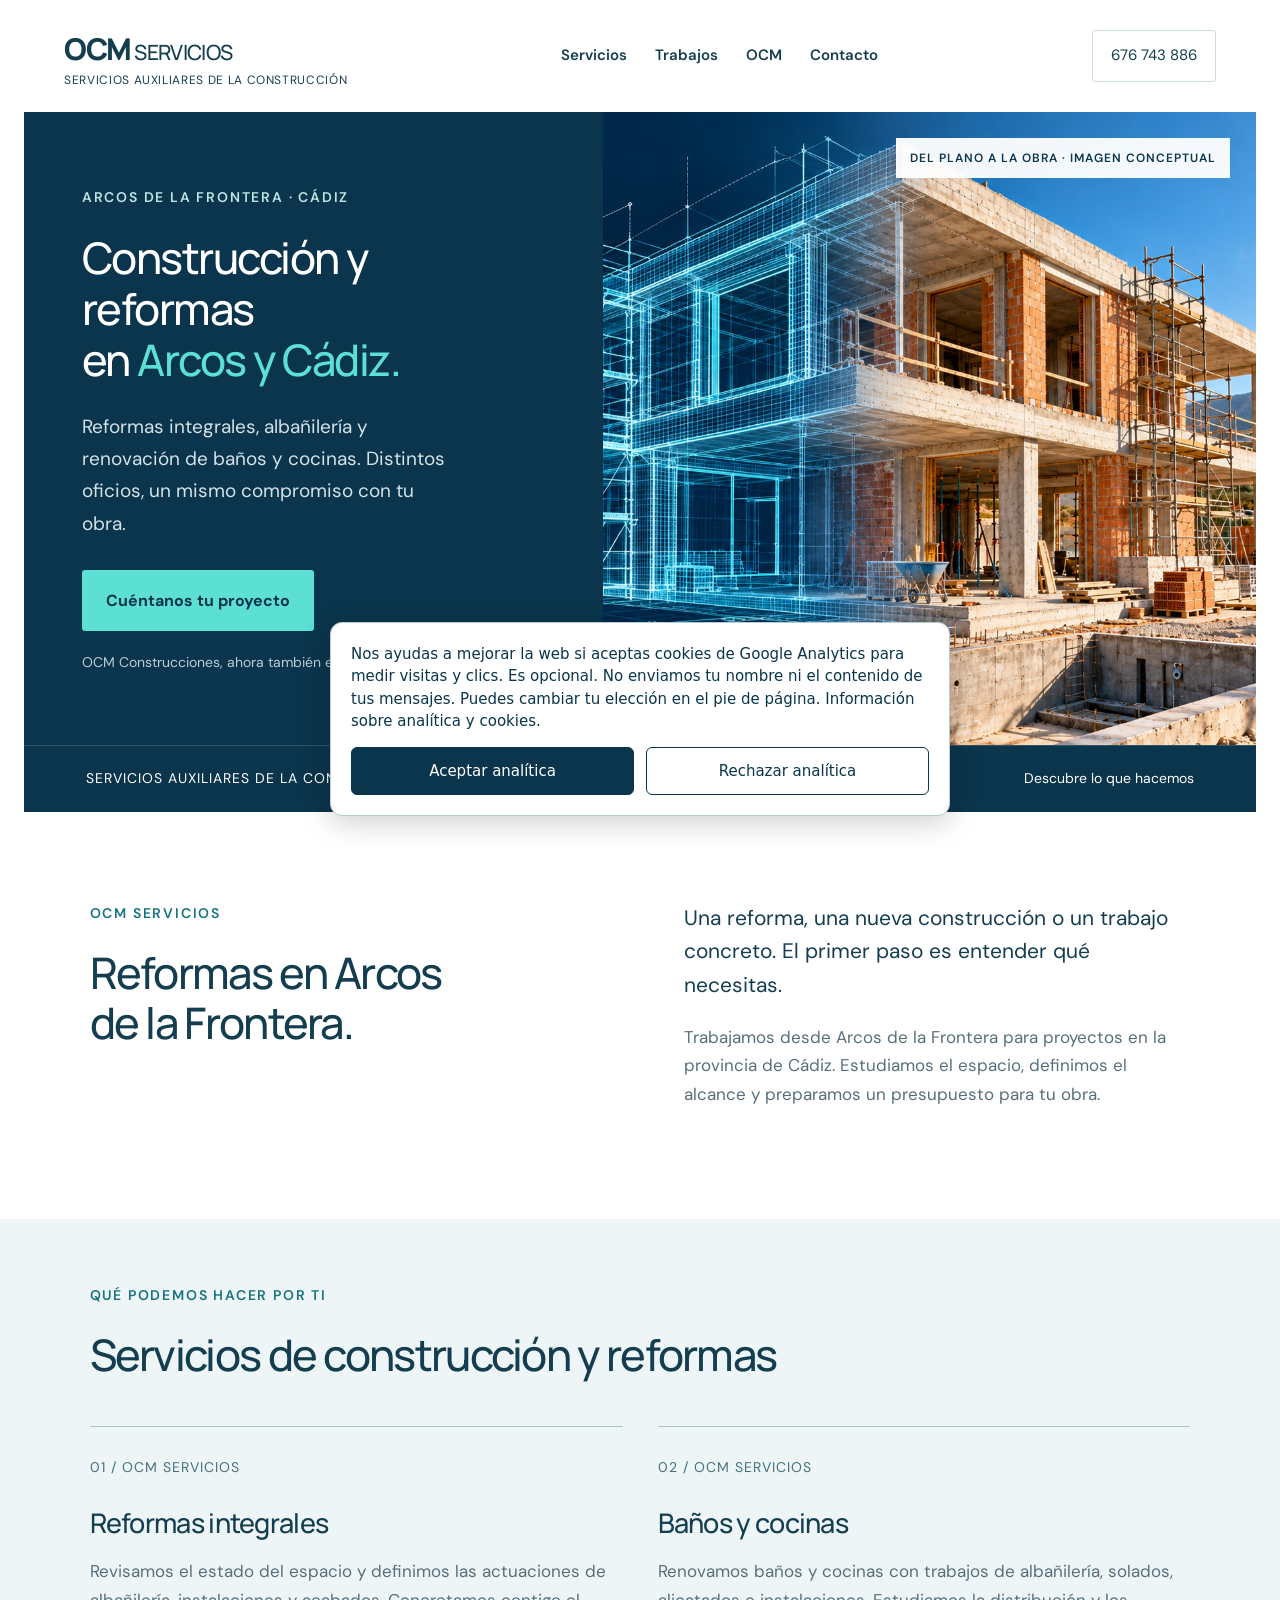
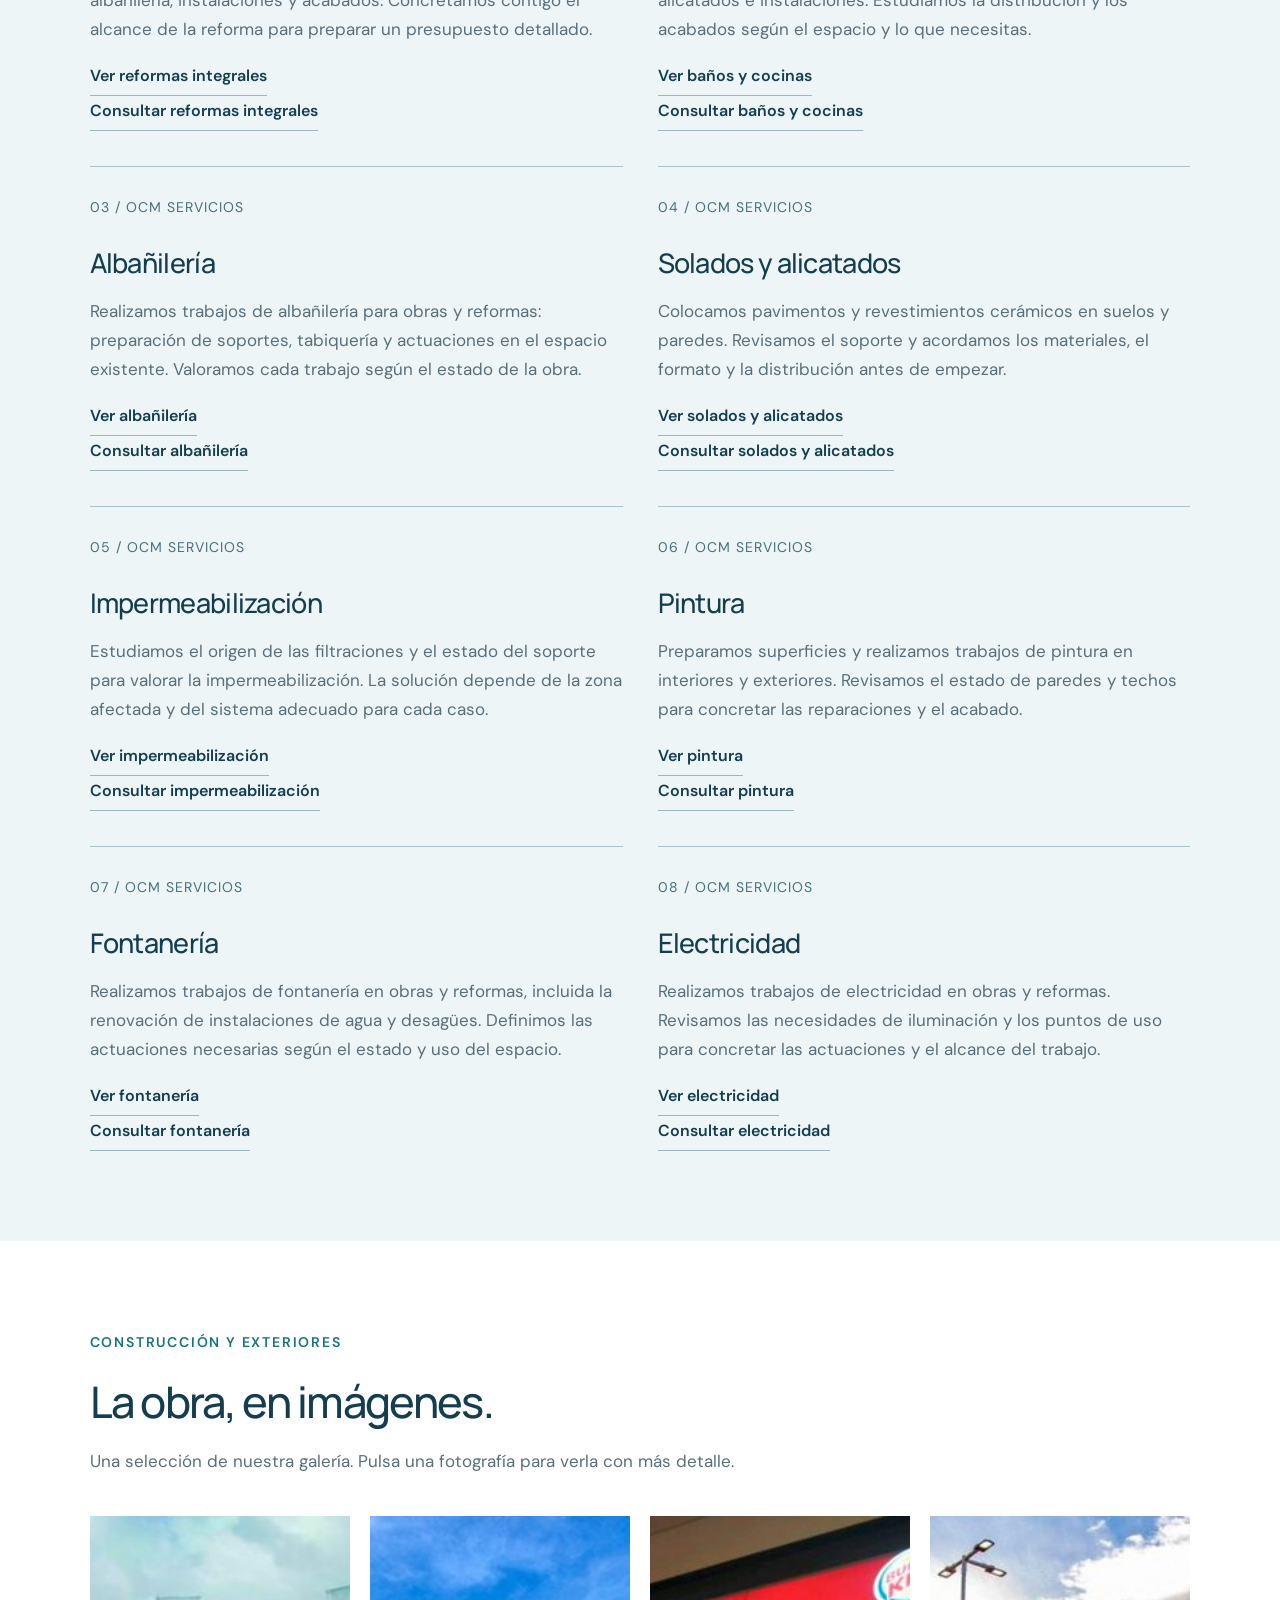
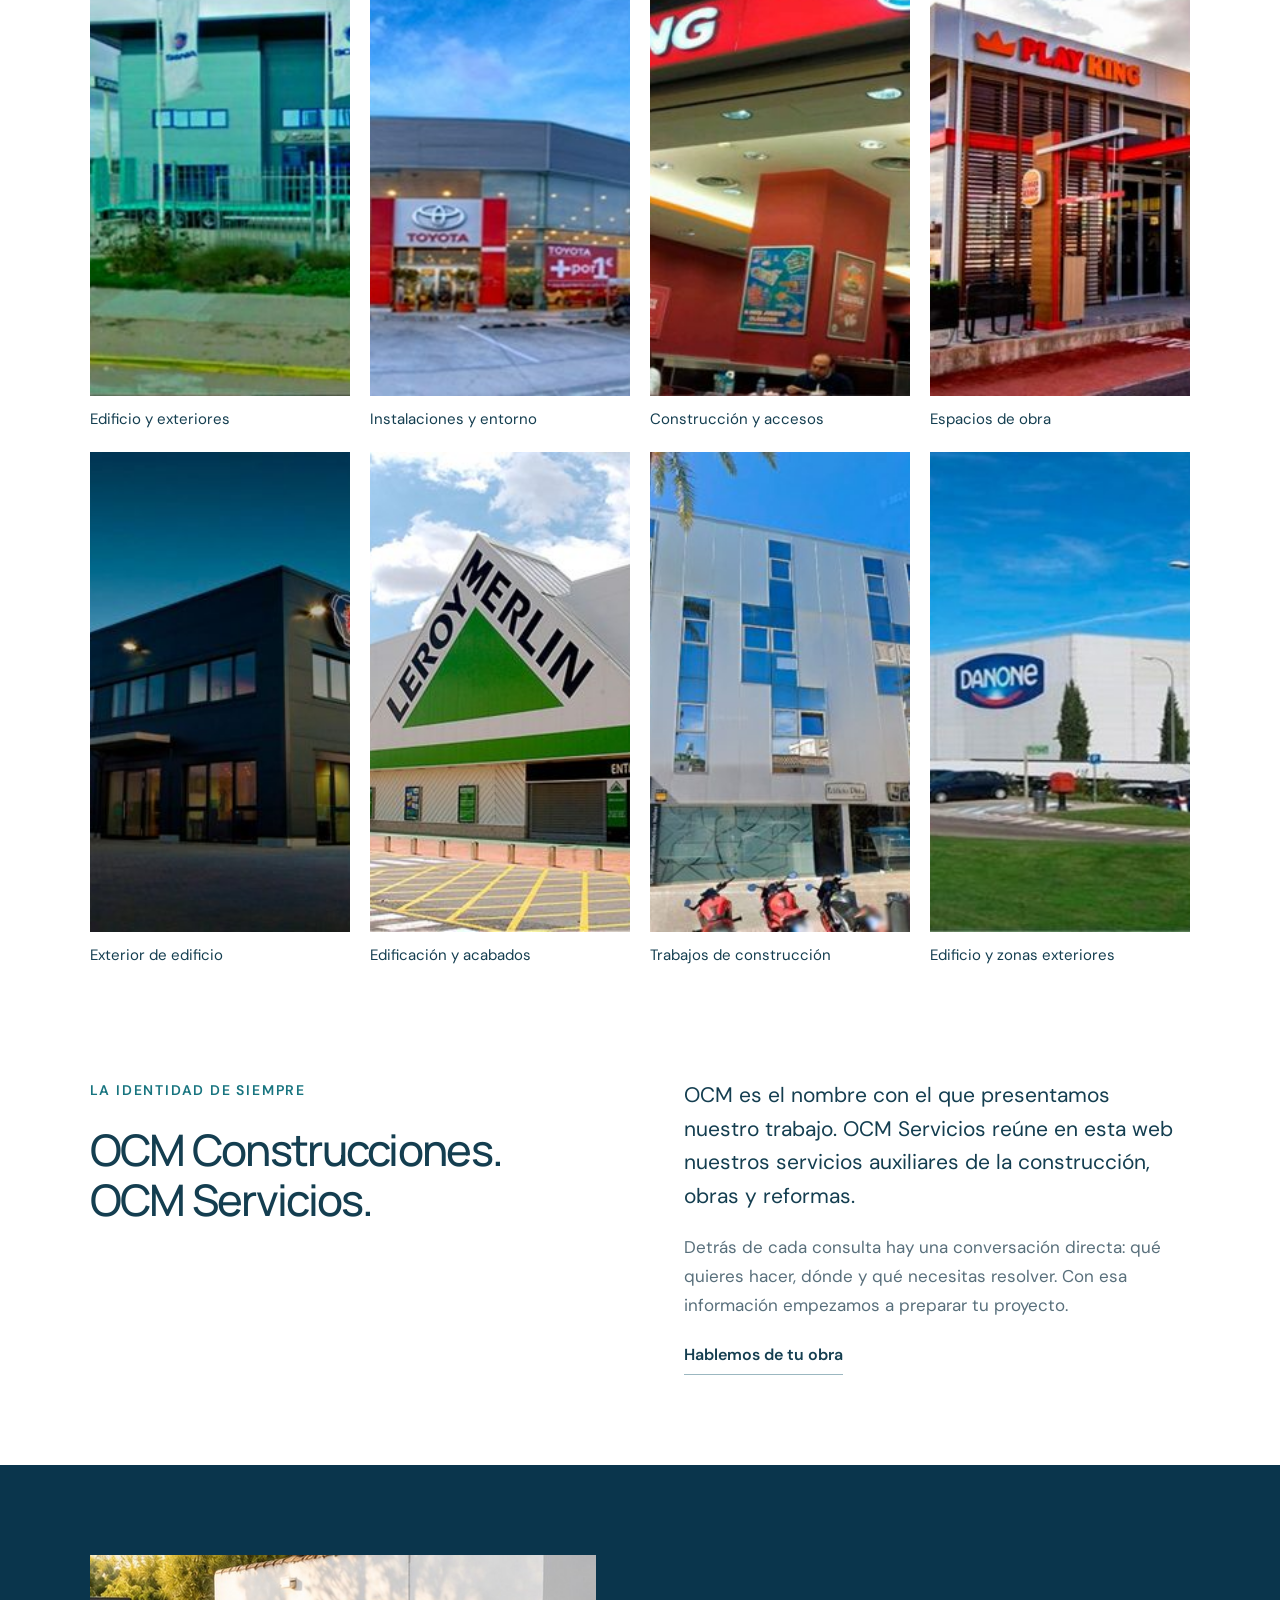
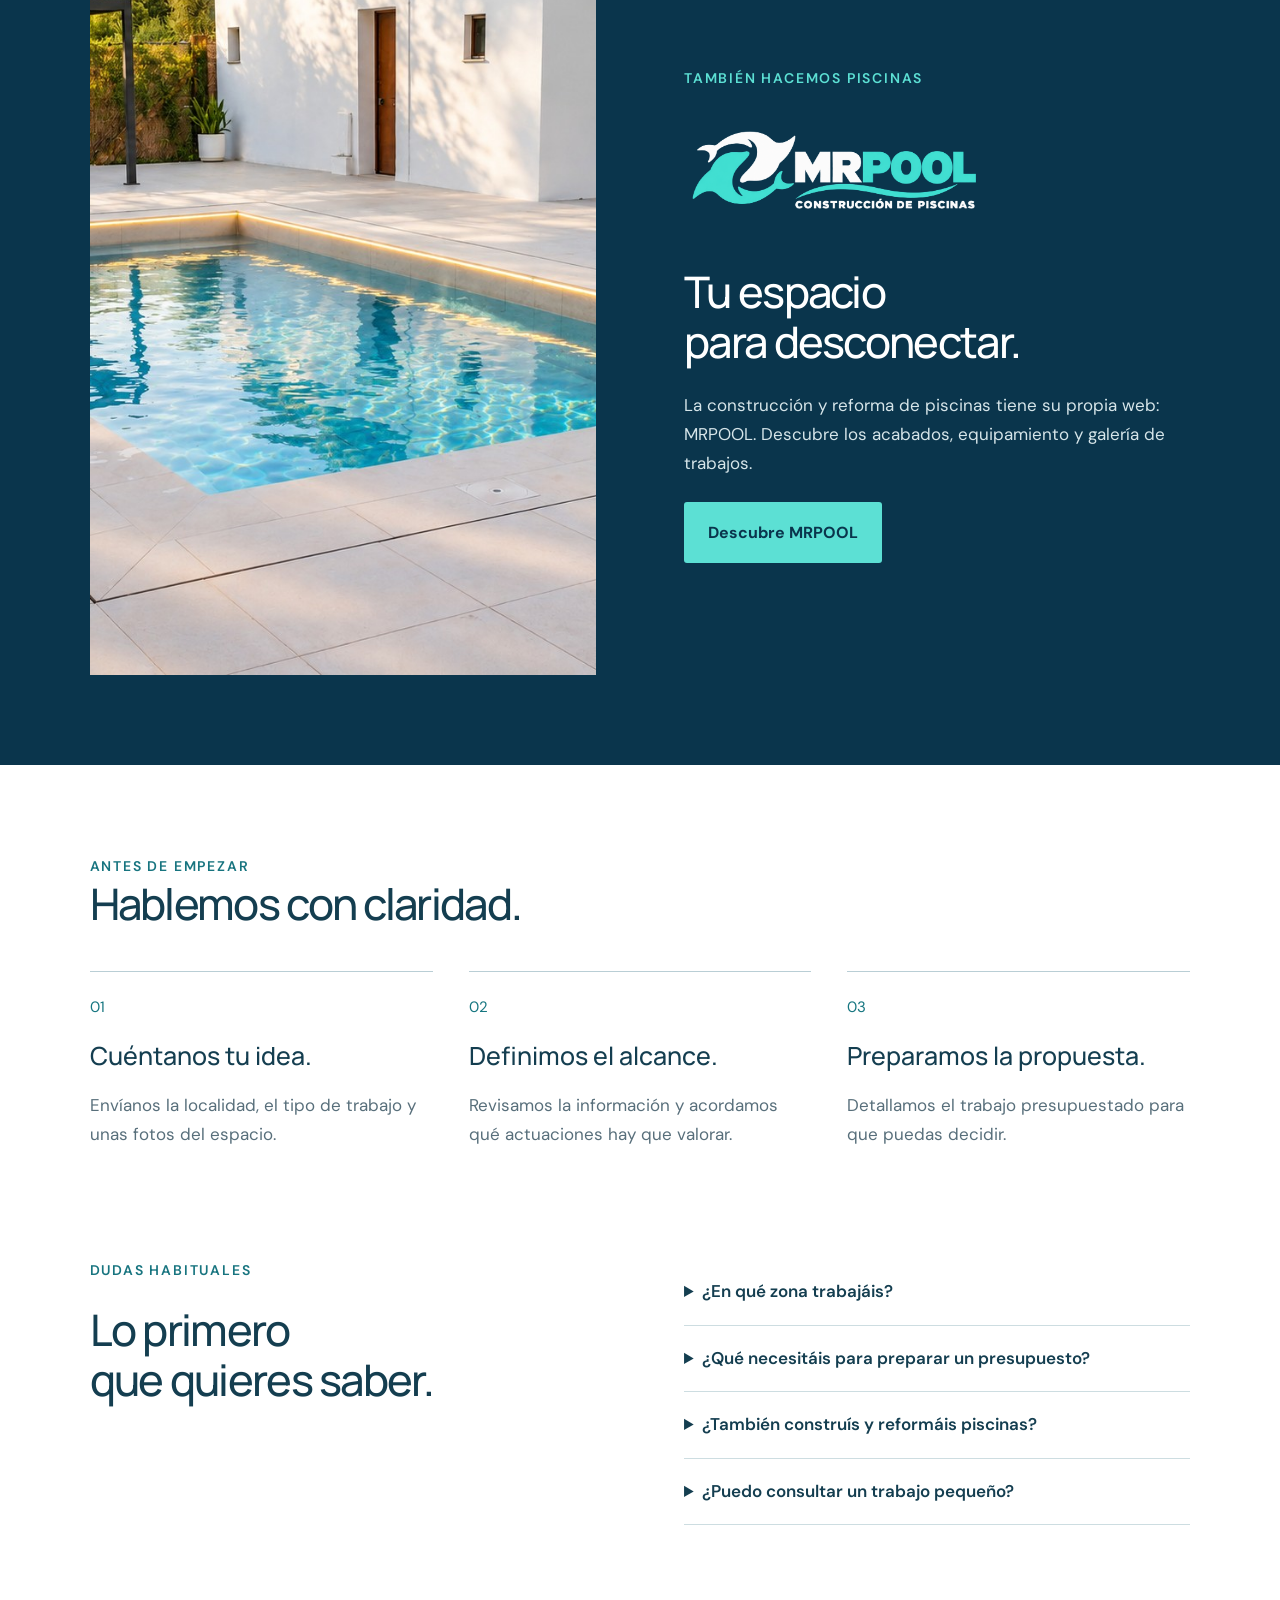
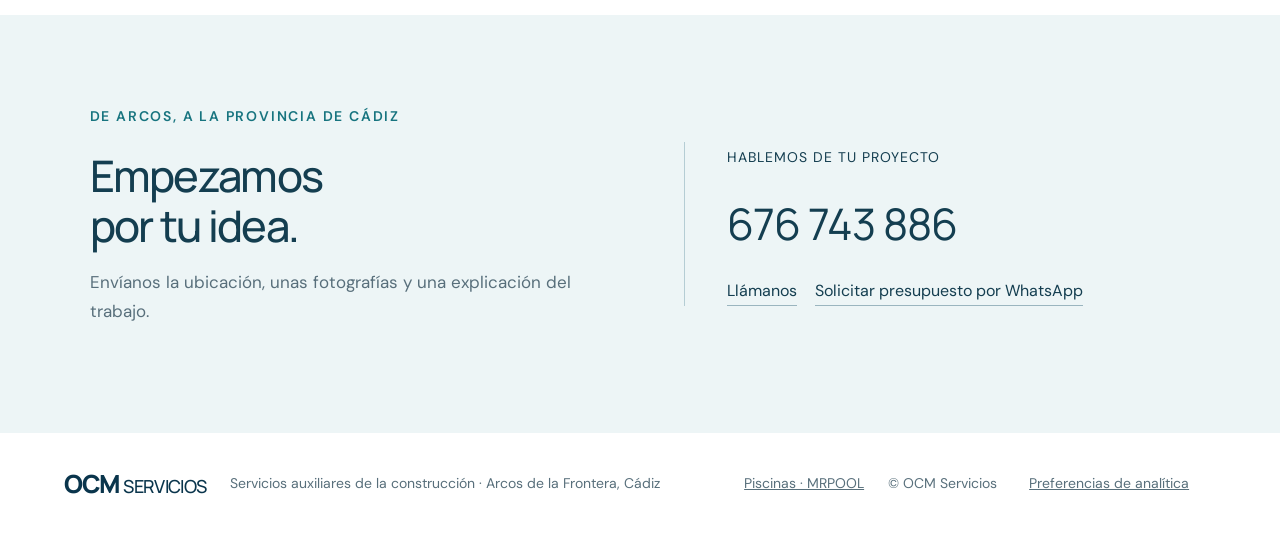
<file: index.html>
<!doctype html>
<html lang="es"><head><meta charset="utf-8"><meta name="viewport" content="width=device-width,initial-scale=1"><title>Construcción y reformas en Arcos y Cádiz | OCM Servicios</title><meta name="description" content="Reformas integrales, baños y cocinas en Arcos de la Frontera y Cádiz. Albañilería, alicatados, impermeabilización, pintura, fontanería y electricidad."><link rel="canonical" href="https://ocmservicios.com/"><link rel="icon" href="data:image/svg+xml,%3Csvg xmlns='http://www.w3.org/2000/svg' viewBox='0 0 40 40'%3E%3Crect width='40' height='40' rx='6' fill='%230a354c'/%3E%3Cpath d='M9 29V17l11-8 11 8v12h-8V19h-6v10Z' fill='%235ce0d4'/%3E%3C/svg%3E"><link rel="stylesheet" href="style.css?v=20261016-sin-caja"><script src="site.js" defer></script><link rel="stylesheet" href="analytics.css?v=20261009"><script type="application/ld+json">{"@context":"https://schema.org","@graph":[{"@type":"Organization","@id":"https://ocmservicios.com/#organization","name":"OCM Servicios","alternateName":"OCM Construcciones","url":"https://ocmservicios.com/","telephone":"+34676743886","areaServed":["Arcos de la Frontera","Provincia de Cádiz"]},{"@type":"WebSite","name":"OCM Servicios","url":"https://ocmservicios.com/","inLanguage":"es","publisher":{"@id":"https://ocmservicios.com/#organization"}},{"@type":"Service","name":"Reformas integrales","description":"Revisamos el estado del espacio y definimos las actuaciones de albañilería, instalaciones y acabados. Concretamos contigo el alcance de la reforma para preparar un presupuesto detallado.","provider":{"@id":"https://ocmservicios.com/#organization"},"areaServed":["Arcos de la Frontera","Provincia de Cádiz"]},{"@type":"Service","name":"Baños y cocinas","description":"Renovamos baños y cocinas con trabajos de albañilería, solados, alicatados e instalaciones. Estudiamos la distribución y los acabados según el espacio y lo que necesitas.","provider":{"@id":"https://ocmservicios.com/#organization"},"areaServed":["Arcos de la Frontera","Provincia de Cádiz"]},{"@type":"Service","name":"Albañilería","description":"Realizamos trabajos de albañilería para obras y reformas: preparación de soportes, tabiquería y actuaciones en el espacio existente. Valoramos cada trabajo según el estado de la obra.","provider":{"@id":"https://ocmservicios.com/#organization"},"areaServed":["Arcos de la Frontera","Provincia de Cádiz"]},{"@type":"Service","name":"Solados y alicatados","description":"Colocamos pavimentos y revestimientos cerámicos en suelos y paredes. Revisamos el soporte y acordamos los materiales, el formato y la distribución antes de empezar.","provider":{"@id":"https://ocmservicios.com/#organization"},"areaServed":["Arcos de la Frontera","Provincia de Cádiz"]},{"@type":"Service","name":"Impermeabilización","description":"Estudiamos el origen de las filtraciones y el estado del soporte para valorar la impermeabilización. La solución depende de la zona afectada y del sistema adecuado para cada caso.","provider":{"@id":"https://ocmservicios.com/#organization"},"areaServed":["Arcos de la Frontera","Provincia de Cádiz"]},{"@type":"Service","name":"Pintura","description":"Preparamos superficies y realizamos trabajos de pintura en interiores y exteriores. Revisamos el estado de paredes y techos para concretar las reparaciones y el acabado.","provider":{"@id":"https://ocmservicios.com/#organization"},"areaServed":["Arcos de la Frontera","Provincia de Cádiz"]},{"@type":"Service","name":"Fontanería","description":"Realizamos trabajos de fontanería en obras y reformas, incluida la renovación de instalaciones de agua y desagües. Definimos las actuaciones necesarias según el estado y uso del espacio.","provider":{"@id":"https://ocmservicios.com/#organization"},"areaServed":["Arcos de la Frontera","Provincia de Cádiz"]},{"@type":"Service","name":"Electricidad","description":"Realizamos trabajos de electricidad en obras y reformas. Revisamos las necesidades de iluminación y los puntos de uso para concretar las actuaciones y el alcance del trabajo.","provider":{"@id":"https://ocmservicios.com/#organization"},"areaServed":["Arcos de la Frontera","Provincia de Cádiz"]}]}</script></head><body>
<header class="header"><a class="brand" href="#inicio" aria-label="OCM Servicios, inicio"><strong>OCM<span> SERVICIOS</span></strong><small>SERVICIOS AUXILIARES DE LA CONSTRUCCIÓN</small></a><button class="menu-toggle" type="button" aria-expanded="false" aria-controls="nav">Menú</button><nav id="nav" aria-label="Navegación principal"><a href="#servicios">Servicios</a><a href="#trabajos">Trabajos</a><a href="#nosotros">OCM</a><a href="#contacto">Contacto</a></nav><a class="header-phone" href="tel:+34676743886">676 743 886</a></header>
<main id="inicio"><section class="hero"><div class="hero-copy"><p class="eyebrow">ARCOS DE LA FRONTERA · CÁDIZ</p><h1>Construcción y reformas<br>en <em>Arcos y Cádiz.</em></h1><p class="intro">Reformas integrales, albañilería y renovación de baños y cocinas. Distintos oficios, un mismo compromiso con tu obra.</p><a class="button" href="https://wa.me/34676743886?text=Hola%20OCM%20Servicios%2C%20quiero%20consultar%20un%20proyecto." target="_blank" rel="noopener">Cuéntanos tu proyecto</a><p class="hero-note">OCM Construcciones, ahora también en la web.</p></div><div class="hero-photo"><img src="fotos/portada-planos-obra.png" alt="Ilustración conceptual: transición de un modelo arquitectónico 3D a una obra en construcción" width="1672" height="941" fetchpriority="high"><span>DEL PLANO A LA OBRA · IMAGEN CONCEPTUAL</span></div><div class="hero-bottom"><span>SERVICIOS AUXILIARES DE LA CONSTRUCCIÓN</span><a href="#servicios">Descubre lo que hacemos</a></div></section>
<section class="intro-section section"><div><p class="eyebrow">OCM SERVICIOS</p><h2>Reformas en Arcos<br>de la Frontera.</h2></div><div class="prose"><p>Una reforma, una nueva construcción o un trabajo concreto. El primer paso es entender qué necesitas.</p><p>Trabajamos desde Arcos de la Frontera para proyectos en la provincia de Cádiz. Estudiamos el espacio, definimos el alcance y preparamos un presupuesto para tu obra.</p></div></section>
<section class="services section" id="servicios"><div class="section-heading"><p class="eyebrow">QUÉ PODEMOS HACER POR TI</p><h2>Servicios de construcción y reformas</h2></div><div class="service-grid"><article id="servicio-1"><span class="index">01 / OCM SERVICIOS</span><h3>Reformas integrales</h3><p>Revisamos el estado del espacio y definimos las actuaciones de albañilería, instalaciones y acabados. Concretamos contigo el alcance de la reforma para preparar un presupuesto detallado.</p><a href="reformas-integrales.html">Ver reformas integrales</a><br><a href="https://wa.me/34676743886?text=Hola%20OCM%20Servicios%2C%20quiero%20solicitar%20presupuesto%20para%20reformas%20integrales.%20Localidad%3A%20" target="_blank" rel="noopener">Consultar reformas integrales</a></article><article id="servicio-2"><span class="index">02 / OCM SERVICIOS</span><h3>Baños y cocinas</h3><p>Renovamos baños y cocinas con trabajos de albañilería, solados, alicatados e instalaciones. Estudiamos la distribución y los acabados según el espacio y lo que necesitas.</p><a href="banos-y-cocinas.html">Ver baños y cocinas</a><br><a href="https://wa.me/34676743886?text=Hola%20OCM%20Servicios%2C%20quiero%20solicitar%20presupuesto%20para%20ba%C3%B1os%20y%20cocinas.%20Localidad%3A%20" target="_blank" rel="noopener">Consultar baños y cocinas</a></article><article id="servicio-3"><span class="index">03 / OCM SERVICIOS</span><h3>Albañilería</h3><p>Realizamos trabajos de albañilería para obras y reformas: preparación de soportes, tabiquería y actuaciones en el espacio existente. Valoramos cada trabajo según el estado de la obra.</p><a href="albanileria.html">Ver albañilería</a><br><a href="https://wa.me/34676743886?text=Hola%20OCM%20Servicios%2C%20quiero%20solicitar%20presupuesto%20para%20alba%C3%B1iler%C3%ADa.%20Localidad%3A%20" target="_blank" rel="noopener">Consultar albañilería</a></article><article id="servicio-4"><span class="index">04 / OCM SERVICIOS</span><h3>Solados y alicatados</h3><p>Colocamos pavimentos y revestimientos cerámicos en suelos y paredes. Revisamos el soporte y acordamos los materiales, el formato y la distribución antes de empezar.</p><a href="solados-y-alicatados.html">Ver solados y alicatados</a><br><a href="https://wa.me/34676743886?text=Hola%20OCM%20Servicios%2C%20quiero%20solicitar%20presupuesto%20para%20solados%20y%20alicatados.%20Localidad%3A%20" target="_blank" rel="noopener">Consultar solados y alicatados</a></article><article id="servicio-5"><span class="index">05 / OCM SERVICIOS</span><h3>Impermeabilización</h3><p>Estudiamos el origen de las filtraciones y el estado del soporte para valorar la impermeabilización. La solución depende de la zona afectada y del sistema adecuado para cada caso.</p><a href="impermeabilizacion.html">Ver impermeabilización</a><br><a href="https://wa.me/34676743886?text=Hola%20OCM%20Servicios%2C%20quiero%20solicitar%20presupuesto%20para%20impermeabilizaci%C3%B3n.%20Localidad%3A%20" target="_blank" rel="noopener">Consultar impermeabilización</a></article><article id="servicio-6"><span class="index">06 / OCM SERVICIOS</span><h3>Pintura</h3><p>Preparamos superficies y realizamos trabajos de pintura en interiores y exteriores. Revisamos el estado de paredes y techos para concretar las reparaciones y el acabado.</p><a href="pintura.html">Ver pintura</a><br><a href="https://wa.me/34676743886?text=Hola%20OCM%20Servicios%2C%20quiero%20solicitar%20presupuesto%20para%20pintura.%20Localidad%3A%20" target="_blank" rel="noopener">Consultar pintura</a></article><article id="servicio-7"><span class="index">07 / OCM SERVICIOS</span><h3>Fontanería</h3><p>Realizamos trabajos de fontanería en obras y reformas, incluida la renovación de instalaciones de agua y desagües. Definimos las actuaciones necesarias según el estado y uso del espacio.</p><a href="fontaneria.html">Ver fontanería</a><br><a href="https://wa.me/34676743886?text=Hola%20OCM%20Servicios%2C%20quiero%20solicitar%20presupuesto%20para%20fontaner%C3%ADa.%20Localidad%3A%20" target="_blank" rel="noopener">Consultar fontanería</a></article><article id="servicio-8"><span class="index">08 / OCM SERVICIOS</span><h3>Electricidad</h3><p>Realizamos trabajos de electricidad en obras y reformas. Revisamos las necesidades de iluminación y los puntos de uso para concretar las actuaciones y el alcance del trabajo.</p><a href="electricidad.html">Ver electricidad</a><br><a href="https://wa.me/34676743886?text=Hola%20OCM%20Servicios%2C%20quiero%20solicitar%20presupuesto%20para%20electricidad.%20Localidad%3A%20" target="_blank" rel="noopener">Consultar electricidad</a></article></div></section>
<section class="portfolio section" id="trabajos"><div class="section-heading"><p class="eyebrow">CONSTRUCCIÓN Y EXTERIORES</p><h2>La obra, en imágenes.</h2><p>Una selección de nuestra galería. Pulsa una fotografía para verla con más detalle.</p></div><div class="gallery" id="gallery"></div></section>
<section class="about section" id="nosotros"><div><p class="eyebrow">LA IDENTIDAD DE SIEMPRE</p><h2>OCM Construcciones.<br>OCM Servicios.</h2></div><div class="prose"><p>OCM es el nombre con el que presentamos nuestro trabajo. OCM Servicios reúne en esta web nuestros servicios auxiliares de la construcción, obras y reformas.</p><p>Detrás de cada consulta hay una conversación directa: qué quieres hacer, dónde y qué necesitas resolver. Con esa información empezamos a preparar tu proyecto.</p><a class="text-link" href="tel:+34676743886">Hablemos de tu obra</a></div></section>
<section class="pool section" id="piscinas"><div class="pool-photo"><img src="fotos/piscina.jpg" alt="Piscina y terraza en la web de MRPOOL" width="1280" height="720"></div><div><p class="eyebrow">TAMBIÉN HACEMOS PISCINAS</p><a class="pool-brand" href="https://www.mrpool.es/" target="_blank" rel="noopener" aria-label="Visitar MRPOOL"><img src="logo-mrpool-blanco-turquesa.png" alt="MRPOOL — Construcción de piscinas" width="1984" height="768" loading="lazy"></a><h2>Tu espacio<br>para desconectar.</h2><p>La construcción y reforma de piscinas tiene su propia web: MRPOOL. Descubre los acabados, equipamiento y galería de trabajos.</p><a class="button" href="https://www.mrpool.es/" target="_blank" rel="noopener">Descubre MRPOOL</a></div></section>
<section class="process section"><div class="section-heading"><p class="eyebrow">ANTES DE EMPEZAR</p><h2>Hablemos con claridad.</h2></div><ol><li><span>01</span><h3>Cuéntanos tu idea.</h3><p>Envíanos la localidad, el tipo de trabajo y unas fotos del espacio.</p></li><li><span>02</span><h3>Definimos el alcance.</h3><p>Revisamos la información y acordamos qué actuaciones hay que valorar.</p></li><li><span>03</span><h3>Preparamos la propuesta.</h3><p>Detallamos el trabajo presupuestado para que puedas decidir.</p></li></ol></section>
<section class="faq section"><div><p class="eyebrow">DUDAS HABITUALES</p><h2>Lo primero<br>que quieres saber.</h2></div><div><details><summary>¿En qué zona trabajáis?</summary><p>Partimos de Arcos de la Frontera y atendemos consultas para trabajos en la provincia de Cádiz. Dinos la ubicación para valorar tu proyecto.</p></details><details><summary>¿Qué necesitáis para preparar un presupuesto?</summary><p>La localidad, una explicación del trabajo, fotografías y medidas aproximadas si las tienes. A partir de ahí concretaremos la información necesaria.</p></details><details><summary>¿También construís y reformáis piscinas?</summary><p>Sí. Puedes conocer nuestra actividad de piscinas en <a href="https://www.mrpool.es/">MRPOOL · mrpool.es</a>.</p></details><details><summary>¿Puedo consultar un trabajo pequeño?</summary><p>Cuéntanos lo que necesitas. Valoramos cada consulta según el alcance y la disponibilidad.</p></details></div></section>
<section class="contact section" id="contacto"><div><p class="eyebrow">DE ARCOS, A LA PROVINCIA DE CÁDIZ</p><h2>Empezamos<br>por tu idea.</h2><p>Envíanos la ubicación, unas fotografías y una explicación del trabajo.</p></div><div class="contact-box"><span>HABLEMOS DE TU PROYECTO</span><a class="phone" href="tel:+34676743886">676 743 886</a><div class="contact-actions"><a href="tel:+34676743886">Llámanos</a><a href="https://wa.me/34676743886?text=Hola%20OCM%20Servicios%2C%20quiero%20solicitar%20un%20presupuesto.%20Localidad%3A%20%20Trabajo%3A" target="_blank" rel="noopener">Solicitar presupuesto por WhatsApp</a></div></div></section></main>
<footer><a class="brand" href="#inicio"><strong>OCM<span> SERVICIOS</span></strong></a><p>Servicios auxiliares de la construcción · Arcos de la Frontera, Cádiz</p><a href="https://www.mrpool.es/">Piscinas · MRPOOL</a><span>© OCM Servicios</span></footer><a class="mobile-whatsapp" href="https://wa.me/34676743886?text=Hola%20OCM%20Servicios%2C%20quiero%20solicitar%20un%20presupuesto." target="_blank" rel="noopener">WhatsApp · Presupuesto</a>
<dialog id="photo-dialog" aria-label="Fotografía ampliada"><div class="dialog-bar"><p id="photo-caption"></p><button id="photo-close" type="button">Cerrar</button></div><img id="photo-full" alt=""><div class="dialog-controls"><button id="photo-prev" type="button">Anterior</button><button id="photo-next" type="button">Siguiente</button></div></dialog>
<script src="analytics-config.js?v=20261009" defer></script><script src="analytics.js?v=20261009" defer></script></body></html>
</file>
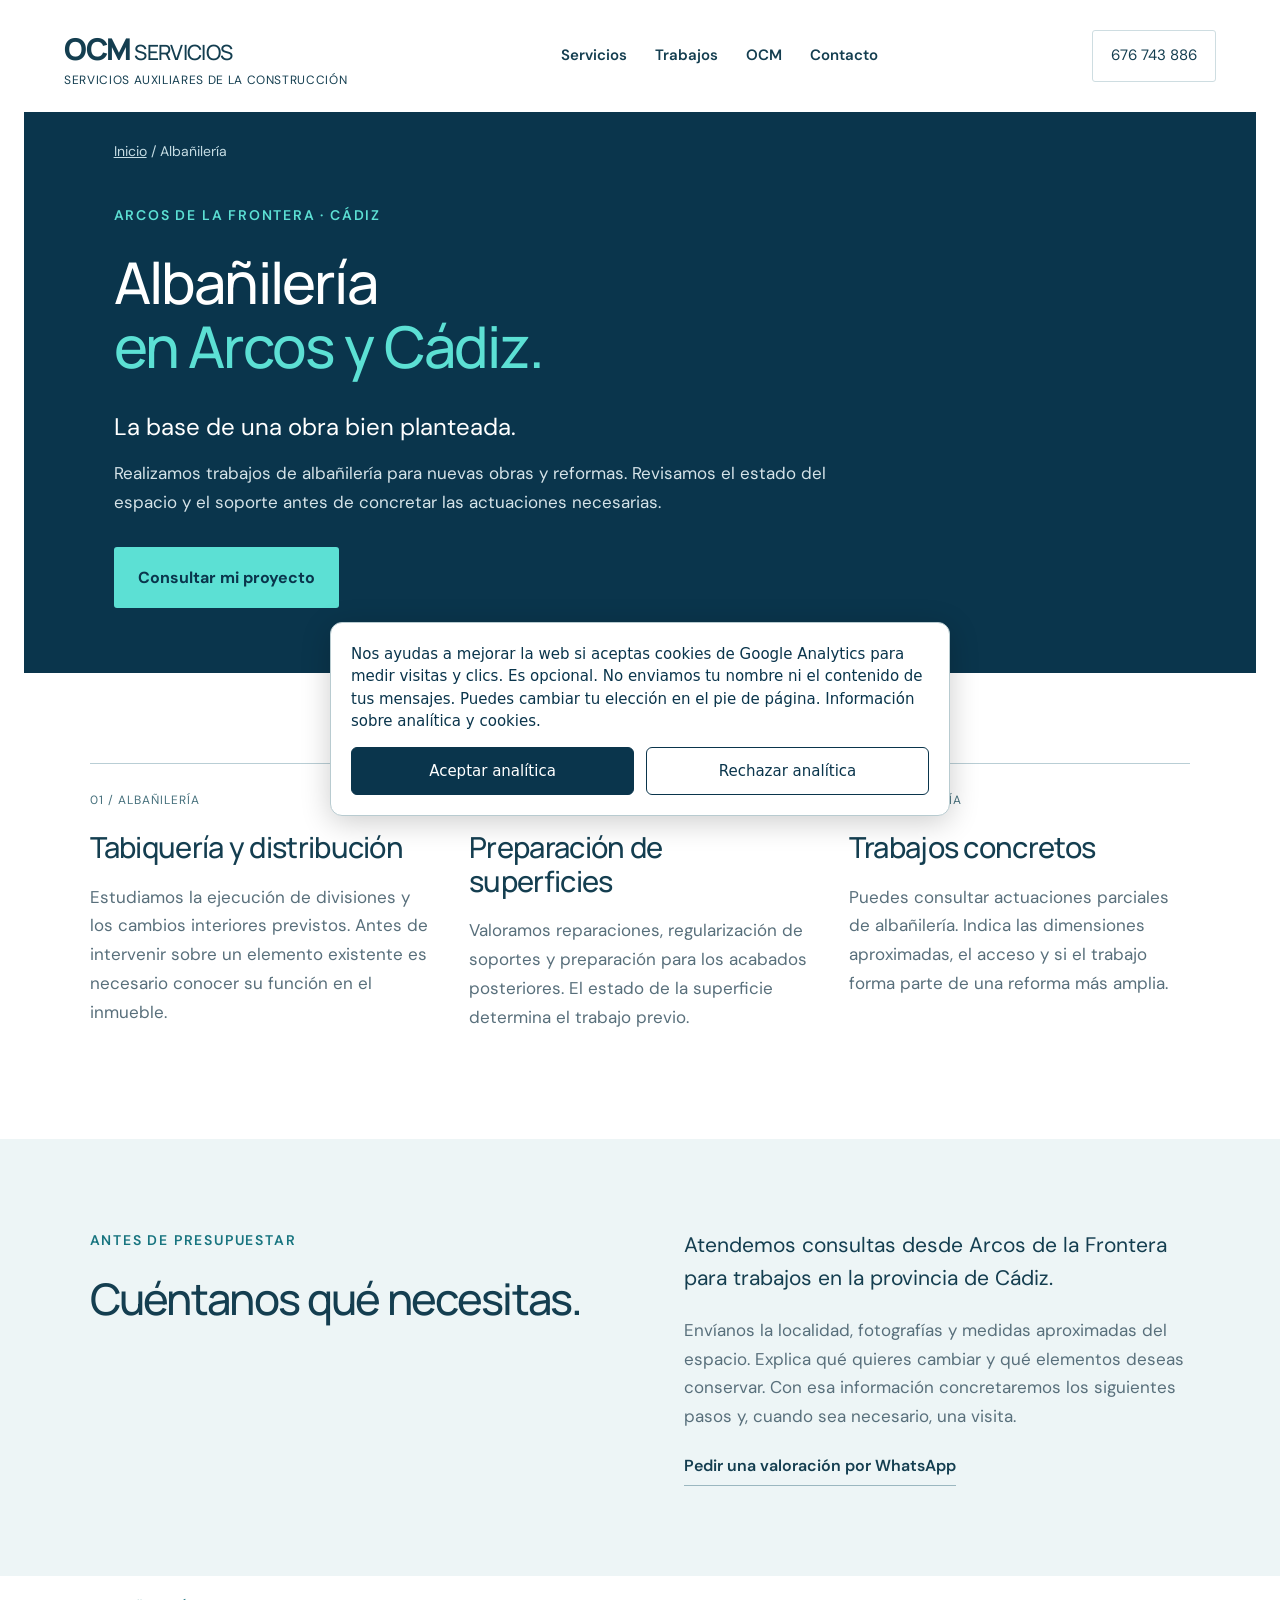
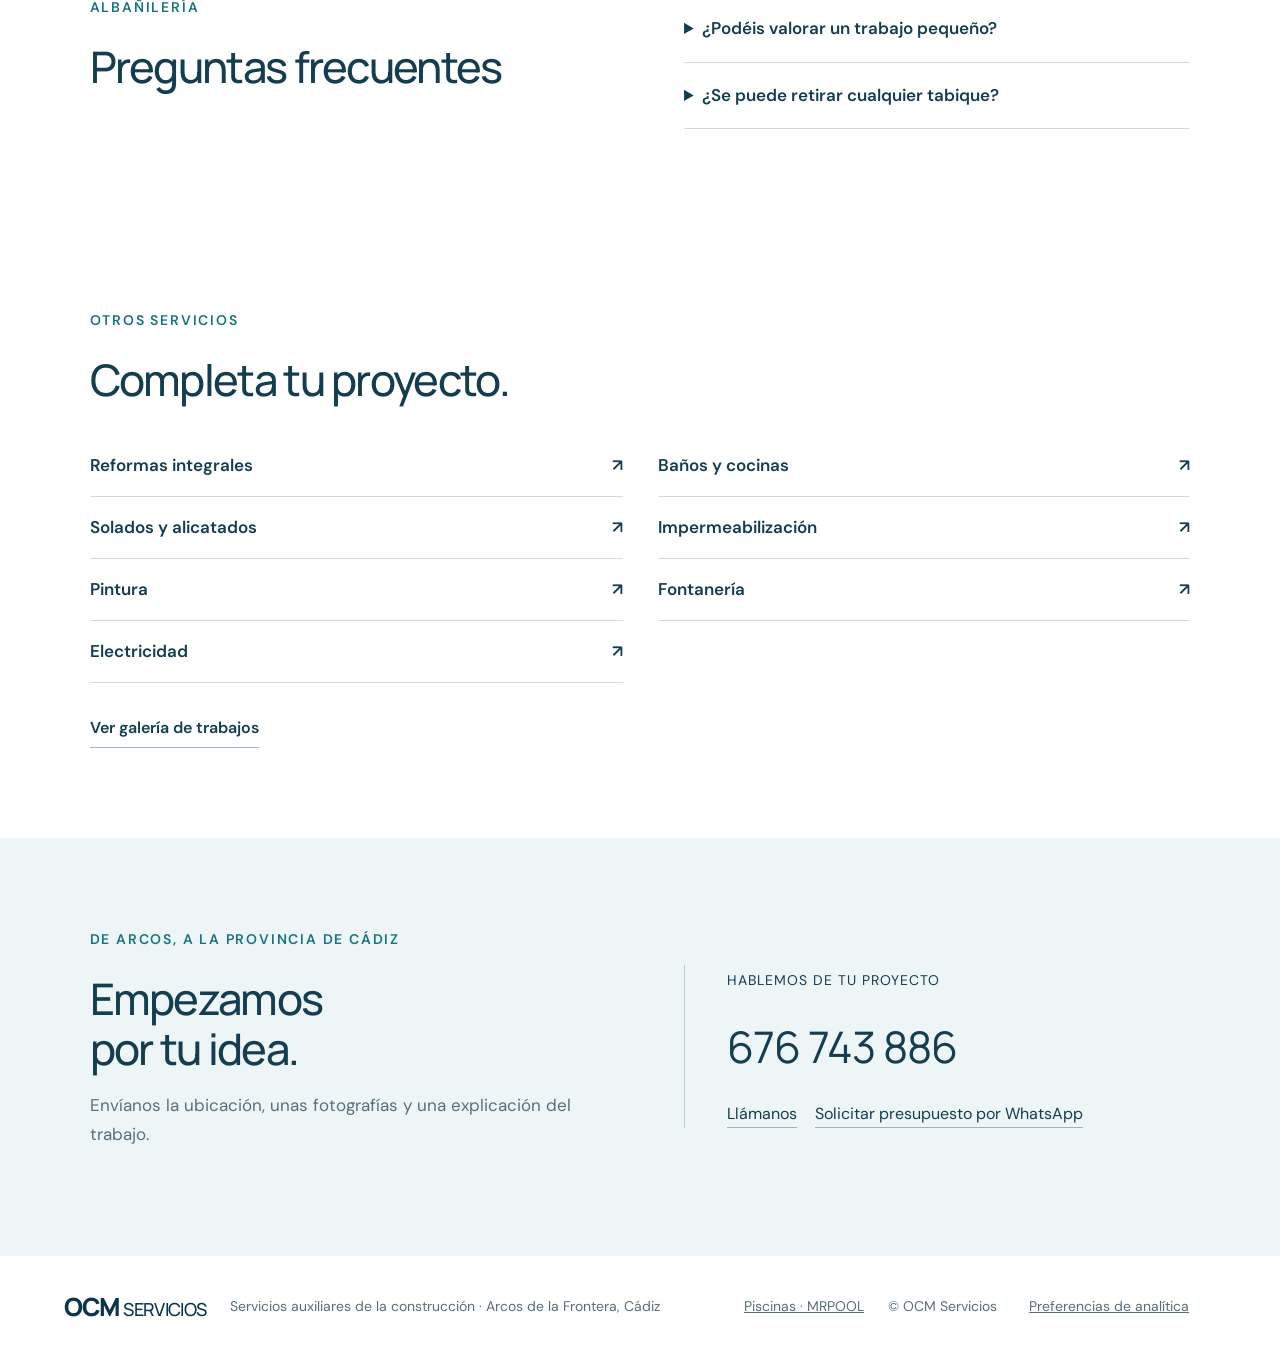
<file: albanileria.html>
<!doctype html><html lang="es"><head><meta charset="utf-8"><meta name="viewport" content="width=device-width,initial-scale=1"><title>Albañilería en Arcos y Cádiz | OCM Servicios</title><meta name="description" content="Realizamos trabajos de albañilería para nuevas obras y reformas. Revisamos el estado del espacio y el soporte antes de concretar las actuaciones necesarias."><link rel="canonical" href="https://ocmservicios.com/albanileria.html"><meta property="og:title" content="Albañilería | OCM Servicios"><meta property="og:description" content="Realizamos trabajos de albañilería para nuevas obras y reformas. Revisamos el estado del espacio y el soporte antes de concretar las actuaciones necesarias."><meta property="og:url" content="https://ocmservicios.com/albanileria.html"><meta property="og:type" content="website"><link rel="stylesheet" href="style.css?v=20261011-servicios"><link rel="stylesheet" href="servicios.css?v=20261016"><link rel="stylesheet" href="analytics.css?v=20261009"><script type="application/ld+json">{"@context":"https://schema.org","@graph":[{"@type":"Organization","@id":"https://ocmservicios.com/#organization","name":"OCM Servicios","url":"https://ocmservicios.com/","telephone":"+34676743886"},{"@type":"Service","name":"Albañilería","url":"https://ocmservicios.com/albanileria.html","description":"Realizamos trabajos de albañilería para nuevas obras y reformas. Revisamos el estado del espacio y el soporte antes de concretar las actuaciones necesarias.","provider":{"@id":"https://ocmservicios.com/#organization"},"areaServed":["Arcos de la Frontera","Provincia de Cádiz"]},{"@type":"BreadcrumbList","itemListElement":[{"@type":"ListItem","position":1,"name":"Inicio","item":"https://ocmservicios.com/"},{"@type":"ListItem","position":2,"name":"Albañilería","item":"https://ocmservicios.com/albanileria.html"}]}]}</script><script src="servicios.js" defer></script></head><body><header class="header"><a class="brand" href="/" aria-label="OCM Servicios, inicio"><strong>OCM<span> SERVICIOS</span></strong><small>SERVICIOS AUXILIARES DE LA CONSTRUCCIÓN</small></a><button class="menu-toggle" type="button" aria-expanded="false" aria-controls="nav">Menú</button><nav id="nav" aria-label="Navegación principal"><a href="/#servicios">Servicios</a><a href="/#trabajos">Trabajos</a><a href="/#nosotros">OCM</a><a href="#contacto">Contacto</a></nav><a class="header-phone" href="tel:+34676743886">676 743 886</a></header><main><section class="service-hero"><nav class="breadcrumbs" aria-label="Ruta de navegación"><a href="/">Inicio</a><span aria-hidden="true"> / </span><span>Albañilería</span></nav><p class="eyebrow">ARCOS DE LA FRONTERA · CÁDIZ</p><h1>Albañilería<br><em>en Arcos y Cádiz.</em></h1><p class="service-lead">La base de una obra bien planteada.</p><p class="service-intro">Realizamos trabajos de albañilería para nuevas obras y reformas. Revisamos el estado del espacio y el soporte antes de concretar las actuaciones necesarias.</p><a class="button" href="https://wa.me/34676743886?text=Hola%20OCM%20Servicios%2C%20quiero%20consultar%20alba%C3%B1iler%C3%ADa.%20Localidad%3A%20" target="_blank" rel="noopener">Consultar mi proyecto</a></section><section class="service-details section" aria-label="Trabajos de albañilería"><article><span class="index">01 / ALBAÑILERÍA</span><h2>Tabiquería y distribución</h2><p>Estudiamos la ejecución de divisiones y los cambios interiores previstos. Antes de intervenir sobre un elemento existente es necesario conocer su función en el inmueble.</p></article><article><span class="index">02 / ALBAÑILERÍA</span><h2>Preparación de superficies</h2><p>Valoramos reparaciones, regularización de soportes y preparación para los acabados posteriores. El estado de la superficie determina el trabajo previo.</p></article><article><span class="index">03 / ALBAÑILERÍA</span><h2>Trabajos concretos</h2><p>Puedes consultar actuaciones parciales de albañilería. Indica las dimensiones aproximadas, el acceso y si el trabajo forma parte de una reforma más amplia.</p></article></section><section class="service-budget section"><div><p class="eyebrow">ANTES DE PRESUPUESTAR</p><h2>Cuéntanos qué necesitas.</h2></div><div class="prose"><p>Atendemos consultas desde Arcos de la Frontera para trabajos en la provincia de Cádiz.</p><p>Envíanos la localidad, fotografías y medidas aproximadas del espacio. Explica qué quieres cambiar y qué elementos deseas conservar. Con esa información concretaremos los siguientes pasos y, cuando sea necesario, una visita.</p><a class="text-link" href="https://wa.me/34676743886?text=Hola%20OCM%20Servicios%2C%20quiero%20consultar%20alba%C3%B1iler%C3%ADa.%20Localidad%3A%20" target="_blank" rel="noopener">Pedir una valoración por WhatsApp</a></div></section><section class="faq section"><div><p class="eyebrow">ALBAÑILERÍA</p><h2>Preguntas frecuentes</h2></div><div><details><summary>¿Podéis valorar un trabajo pequeño?</summary><p>Sí, atendemos consultas de actuaciones concretas y valoramos su alcance y disponibilidad. Envíanos fotos y una explicación de lo que necesitas.</p></details><details><summary>¿Se puede retirar cualquier tabique?</summary><p>Primero hay que determinar qué función tiene y qué instalaciones contiene. Si afecta a estructura u otros elementos relevantes, será necesaria la valoración técnica correspondiente.</p></details></div></section><section class="related-services section"><p class="eyebrow">OTROS SERVICIOS</p><h2>Completa tu proyecto.</h2><nav aria-label="Otros servicios de OCM"><a href="reformas-integrales.html">Reformas integrales <span aria-hidden="true">↗</span></a><a href="banos-y-cocinas.html">Baños y cocinas <span aria-hidden="true">↗</span></a><a href="solados-y-alicatados.html">Solados y alicatados <span aria-hidden="true">↗</span></a><a href="impermeabilizacion.html">Impermeabilización <span aria-hidden="true">↗</span></a><a href="pintura.html">Pintura <span aria-hidden="true">↗</span></a><a href="fontaneria.html">Fontanería <span aria-hidden="true">↗</span></a><a href="electricidad.html">Electricidad <span aria-hidden="true">↗</span></a></nav><a class="text-link" href="/#trabajos">Ver galería de trabajos</a></section><section class="contact section" id="contacto"><div><p class="eyebrow">DE ARCOS, A LA PROVINCIA DE CÁDIZ</p><h2>Empezamos<br>por tu idea.</h2><p>Envíanos la ubicación, unas fotografías y una explicación del trabajo.</p></div><div class="contact-box"><span>HABLEMOS DE TU PROYECTO</span><a class="phone" href="tel:+34676743886">676 743 886</a><div class="contact-actions"><a href="tel:+34676743886">Llámanos</a><a href="https://wa.me/34676743886?text=Hola%20OCM%20Servicios%2C%20quiero%20solicitar%20un%20presupuesto.%20Localidad%3A%20%20Trabajo%3A" target="_blank" rel="noopener">Solicitar presupuesto por WhatsApp</a></div></div></section></main><footer><a class="brand" href="/"><strong>OCM<span> SERVICIOS</span></strong></a><p>Servicios auxiliares de la construcción · Arcos de la Frontera, Cádiz</p><a href="https://www.mrpool.es/">Piscinas · MRPOOL</a><span>© OCM Servicios</span></footer><a class="mobile-whatsapp" href="https://wa.me/34676743886?text=Hola%20OCM%20Servicios%2C%20quiero%20consultar%20alba%C3%B1iler%C3%ADa.%20Localidad%3A%20" target="_blank" rel="noopener">WhatsApp · Presupuesto</a><script src="analytics-config.js?v=20261009" defer></script><script src="analytics.js?v=20261009" defer></script></body></html>
</file>
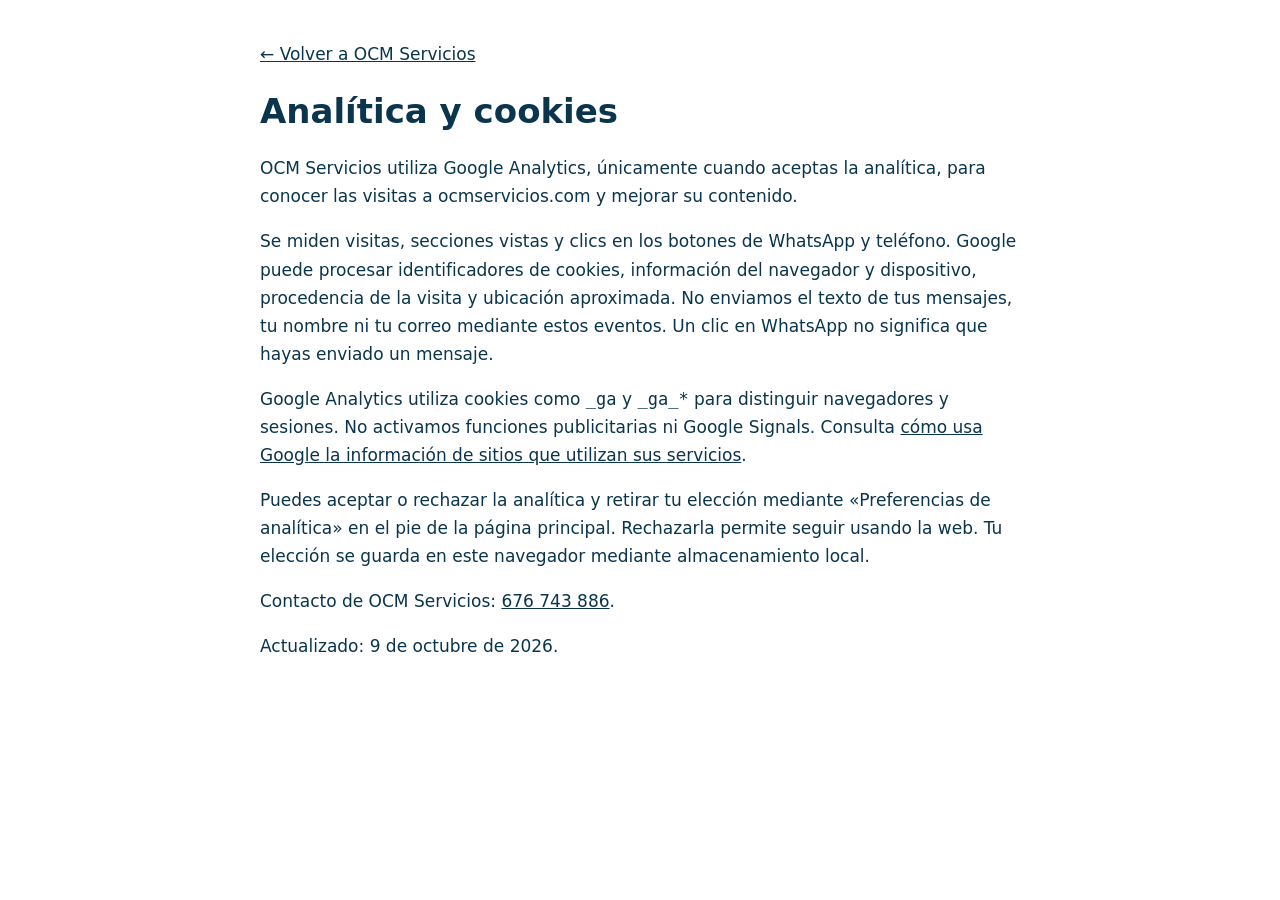
<file: analitica.html>
<!doctype html>
<html lang="es"><head><meta charset="utf-8"><meta name="viewport" content="width=device-width,initial-scale=1"><title>Analítica y cookies | OCM Servicios</title><style>body{max-width:760px;margin:40px auto;padding:0 24px;font:17px/1.65 system-ui,sans-serif;color:#0a354c}a{color:inherit}h1{line-height:1.2}</style></head><body>
<a href="/">← Volver a OCM Servicios</a><h1>Analítica y cookies</h1>
<p>OCM Servicios utiliza Google Analytics, únicamente cuando aceptas la analítica, para conocer las visitas a ocmservicios.com y mejorar su contenido.</p>
<p>Se miden visitas, secciones vistas y clics en los botones de WhatsApp y teléfono. Google puede procesar identificadores de cookies, información del navegador y dispositivo, procedencia de la visita y ubicación aproximada. No enviamos el texto de tus mensajes, tu nombre ni tu correo mediante estos eventos. Un clic en WhatsApp no significa que hayas enviado un mensaje.</p>
<p>Google Analytics utiliza cookies como <code>_ga</code> y <code>_ga_*</code> para distinguir navegadores y sesiones. No activamos funciones publicitarias ni Google Signals. Consulta <a href="https://policies.google.com/technologies/partner-sites" rel="noopener">cómo usa Google la información de sitios que utilizan sus servicios</a>.</p>
<p>Puedes aceptar o rechazar la analítica y retirar tu elección mediante «Preferencias de analítica» en el pie de la página principal. Rechazarla permite seguir usando la web. Tu elección se guarda en este navegador mediante almacenamiento local.</p>
<p>Contacto de OCM Servicios: <a href="tel:+34676743886">676 743 886</a>.</p>
<p>Actualizado: 9 de octubre de 2026.</p></body></html>
</file>
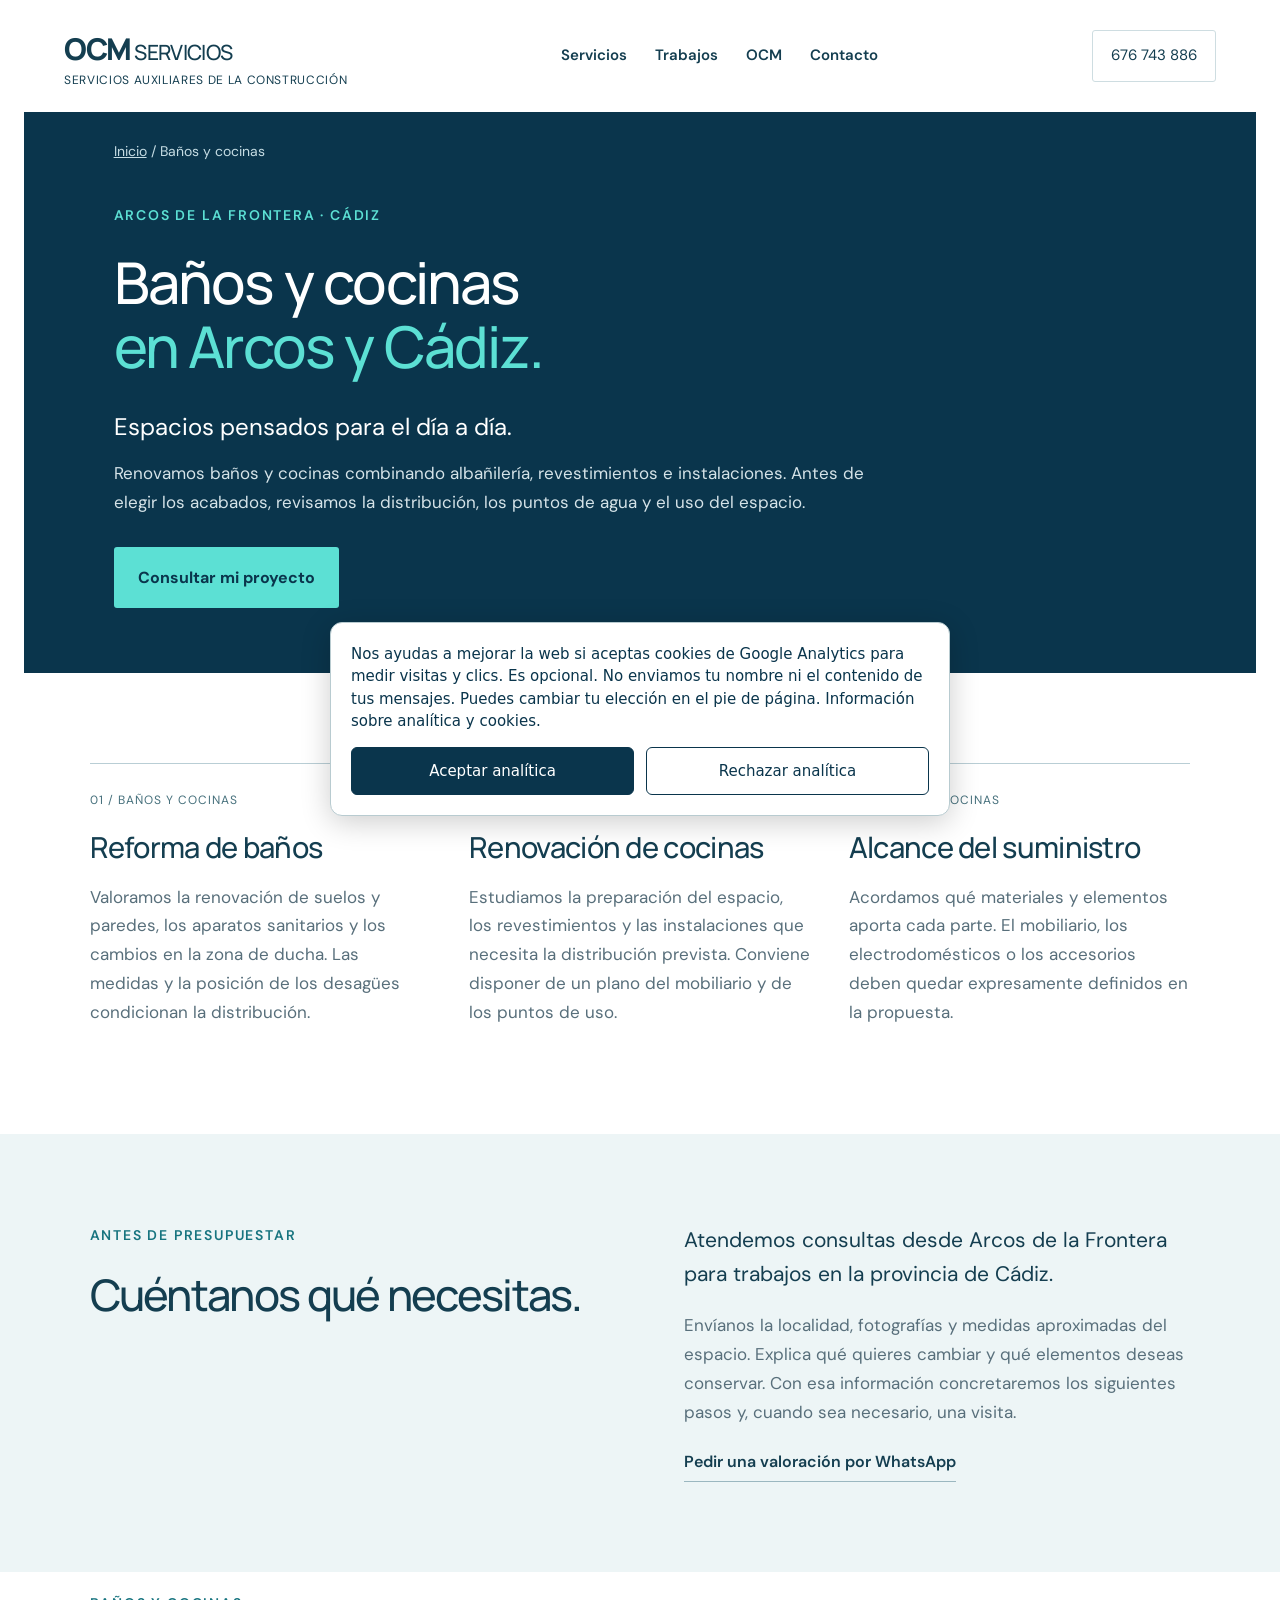
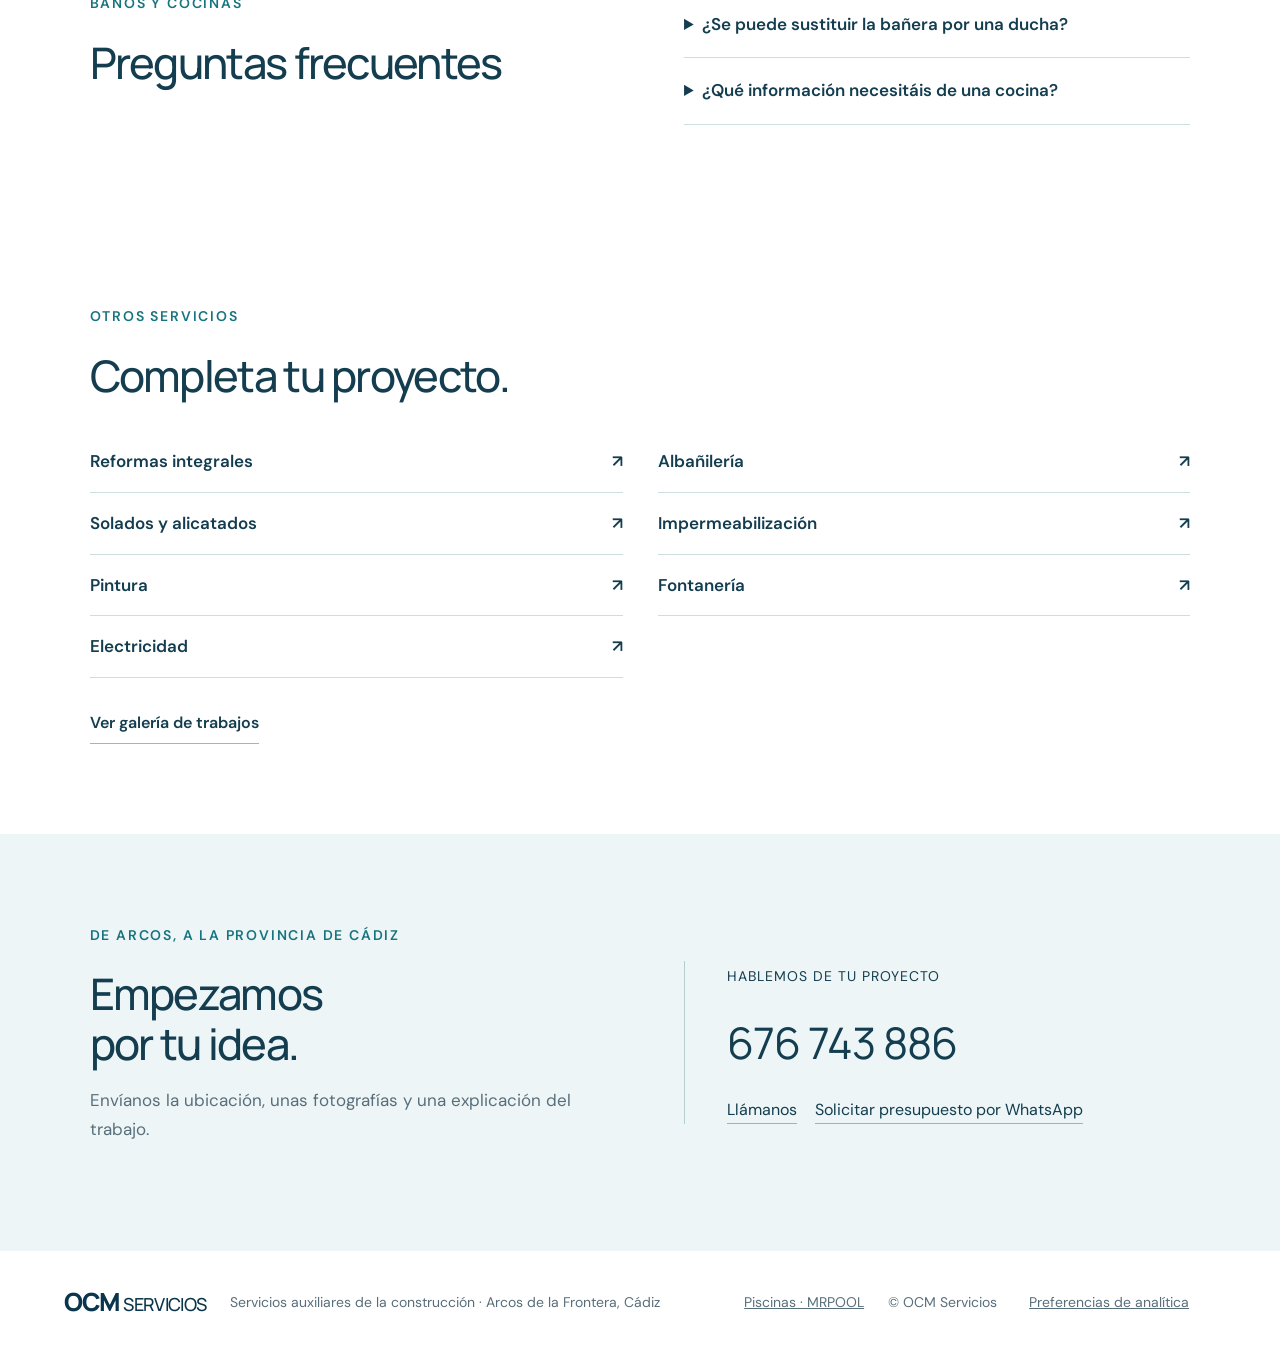
<file: banos-y-cocinas.html>
<!doctype html><html lang="es"><head><meta charset="utf-8"><meta name="viewport" content="width=device-width,initial-scale=1"><title>Baños y cocinas en Arcos y Cádiz | OCM Servicios</title><meta name="description" content="Renovamos baños y cocinas combinando albañilería, revestimientos e instalaciones. Antes de elegir los acabados, revisamos la distribución, los puntos de agua y el uso del espacio."><link rel="canonical" href="https://ocmservicios.com/banos-y-cocinas.html"><meta property="og:title" content="Baños y cocinas | OCM Servicios"><meta property="og:description" content="Renovamos baños y cocinas combinando albañilería, revestimientos e instalaciones. Antes de elegir los acabados, revisamos la distribución, los puntos de agua y el uso del espacio."><meta property="og:url" content="https://ocmservicios.com/banos-y-cocinas.html"><meta property="og:type" content="website"><link rel="stylesheet" href="style.css?v=20261011-servicios"><link rel="stylesheet" href="servicios.css?v=20261016"><link rel="stylesheet" href="analytics.css?v=20261009"><script type="application/ld+json">{"@context":"https://schema.org","@graph":[{"@type":"Organization","@id":"https://ocmservicios.com/#organization","name":"OCM Servicios","url":"https://ocmservicios.com/","telephone":"+34676743886"},{"@type":"Service","name":"Baños y cocinas","url":"https://ocmservicios.com/banos-y-cocinas.html","description":"Renovamos baños y cocinas combinando albañilería, revestimientos e instalaciones. Antes de elegir los acabados, revisamos la distribución, los puntos de agua y el uso del espacio.","provider":{"@id":"https://ocmservicios.com/#organization"},"areaServed":["Arcos de la Frontera","Provincia de Cádiz"]},{"@type":"BreadcrumbList","itemListElement":[{"@type":"ListItem","position":1,"name":"Inicio","item":"https://ocmservicios.com/"},{"@type":"ListItem","position":2,"name":"Baños y cocinas","item":"https://ocmservicios.com/banos-y-cocinas.html"}]}]}</script><script src="servicios.js" defer></script></head><body><header class="header"><a class="brand" href="/" aria-label="OCM Servicios, inicio"><strong>OCM<span> SERVICIOS</span></strong><small>SERVICIOS AUXILIARES DE LA CONSTRUCCIÓN</small></a><button class="menu-toggle" type="button" aria-expanded="false" aria-controls="nav">Menú</button><nav id="nav" aria-label="Navegación principal"><a href="/#servicios">Servicios</a><a href="/#trabajos">Trabajos</a><a href="/#nosotros">OCM</a><a href="#contacto">Contacto</a></nav><a class="header-phone" href="tel:+34676743886">676 743 886</a></header><main><section class="service-hero"><nav class="breadcrumbs" aria-label="Ruta de navegación"><a href="/">Inicio</a><span aria-hidden="true"> / </span><span>Baños y cocinas</span></nav><p class="eyebrow">ARCOS DE LA FRONTERA · CÁDIZ</p><h1>Baños y cocinas<br><em>en Arcos y Cádiz.</em></h1><p class="service-lead">Espacios pensados para el día a día.</p><p class="service-intro">Renovamos baños y cocinas combinando albañilería, revestimientos e instalaciones. Antes de elegir los acabados, revisamos la distribución, los puntos de agua y el uso del espacio.</p><a class="button" href="https://wa.me/34676743886?text=Hola%20OCM%20Servicios%2C%20quiero%20consultar%20ba%C3%B1os%20y%20cocinas.%20Localidad%3A%20" target="_blank" rel="noopener">Consultar mi proyecto</a></section><section class="service-details section" aria-label="Trabajos de baños y cocinas"><article><span class="index">01 / BAÑOS Y COCINAS</span><h2>Reforma de baños</h2><p>Valoramos la renovación de suelos y paredes, los aparatos sanitarios y los cambios en la zona de ducha. Las medidas y la posición de los desagües condicionan la distribución.</p></article><article><span class="index">02 / BAÑOS Y COCINAS</span><h2>Renovación de cocinas</h2><p>Estudiamos la preparación del espacio, los revestimientos y las instalaciones que necesita la distribución prevista. Conviene disponer de un plano del mobiliario y de los puntos de uso.</p></article><article><span class="index">03 / BAÑOS Y COCINAS</span><h2>Alcance del suministro</h2><p>Acordamos qué materiales y elementos aporta cada parte. El mobiliario, los electrodomésticos o los accesorios deben quedar expresamente definidos en la propuesta.</p></article></section><section class="service-budget section"><div><p class="eyebrow">ANTES DE PRESUPUESTAR</p><h2>Cuéntanos qué necesitas.</h2></div><div class="prose"><p>Atendemos consultas desde Arcos de la Frontera para trabajos en la provincia de Cádiz.</p><p>Envíanos la localidad, fotografías y medidas aproximadas del espacio. Explica qué quieres cambiar y qué elementos deseas conservar. Con esa información concretaremos los siguientes pasos y, cuando sea necesario, una visita.</p><a class="text-link" href="https://wa.me/34676743886?text=Hola%20OCM%20Servicios%2C%20quiero%20consultar%20ba%C3%B1os%20y%20cocinas.%20Localidad%3A%20" target="_blank" rel="noopener">Pedir una valoración por WhatsApp</a></div></section><section class="faq section"><div><p class="eyebrow">BAÑOS Y COCINAS</p><h2>Preguntas frecuentes</h2></div><div><details><summary>¿Se puede sustituir la bañera por una ducha?</summary><p>Podemos valorar el cambio con fotografías y medidas. Hay que revisar el desagüe, el espacio disponible y cómo resolver los revestimientos de la zona afectada.</p></details><details><summary>¿Qué información necesitáis de una cocina?</summary><p>Medidas, fotografías y, si lo tienes, el plano de distribución del mobiliario y electrodomésticos. También ayuda indicar qué elementos quieres conservar.</p></details></div></section><section class="related-services section"><p class="eyebrow">OTROS SERVICIOS</p><h2>Completa tu proyecto.</h2><nav aria-label="Otros servicios de OCM"><a href="reformas-integrales.html">Reformas integrales <span aria-hidden="true">↗</span></a><a href="albanileria.html">Albañilería <span aria-hidden="true">↗</span></a><a href="solados-y-alicatados.html">Solados y alicatados <span aria-hidden="true">↗</span></a><a href="impermeabilizacion.html">Impermeabilización <span aria-hidden="true">↗</span></a><a href="pintura.html">Pintura <span aria-hidden="true">↗</span></a><a href="fontaneria.html">Fontanería <span aria-hidden="true">↗</span></a><a href="electricidad.html">Electricidad <span aria-hidden="true">↗</span></a></nav><a class="text-link" href="/#trabajos">Ver galería de trabajos</a></section><section class="contact section" id="contacto"><div><p class="eyebrow">DE ARCOS, A LA PROVINCIA DE CÁDIZ</p><h2>Empezamos<br>por tu idea.</h2><p>Envíanos la ubicación, unas fotografías y una explicación del trabajo.</p></div><div class="contact-box"><span>HABLEMOS DE TU PROYECTO</span><a class="phone" href="tel:+34676743886">676 743 886</a><div class="contact-actions"><a href="tel:+34676743886">Llámanos</a><a href="https://wa.me/34676743886?text=Hola%20OCM%20Servicios%2C%20quiero%20solicitar%20un%20presupuesto.%20Localidad%3A%20%20Trabajo%3A" target="_blank" rel="noopener">Solicitar presupuesto por WhatsApp</a></div></div></section></main><footer><a class="brand" href="/"><strong>OCM<span> SERVICIOS</span></strong></a><p>Servicios auxiliares de la construcción · Arcos de la Frontera, Cádiz</p><a href="https://www.mrpool.es/">Piscinas · MRPOOL</a><span>© OCM Servicios</span></footer><a class="mobile-whatsapp" href="https://wa.me/34676743886?text=Hola%20OCM%20Servicios%2C%20quiero%20consultar%20ba%C3%B1os%20y%20cocinas.%20Localidad%3A%20" target="_blank" rel="noopener">WhatsApp · Presupuesto</a><script src="analytics-config.js?v=20261009" defer></script><script src="analytics.js?v=20261009" defer></script></body></html>
</file>
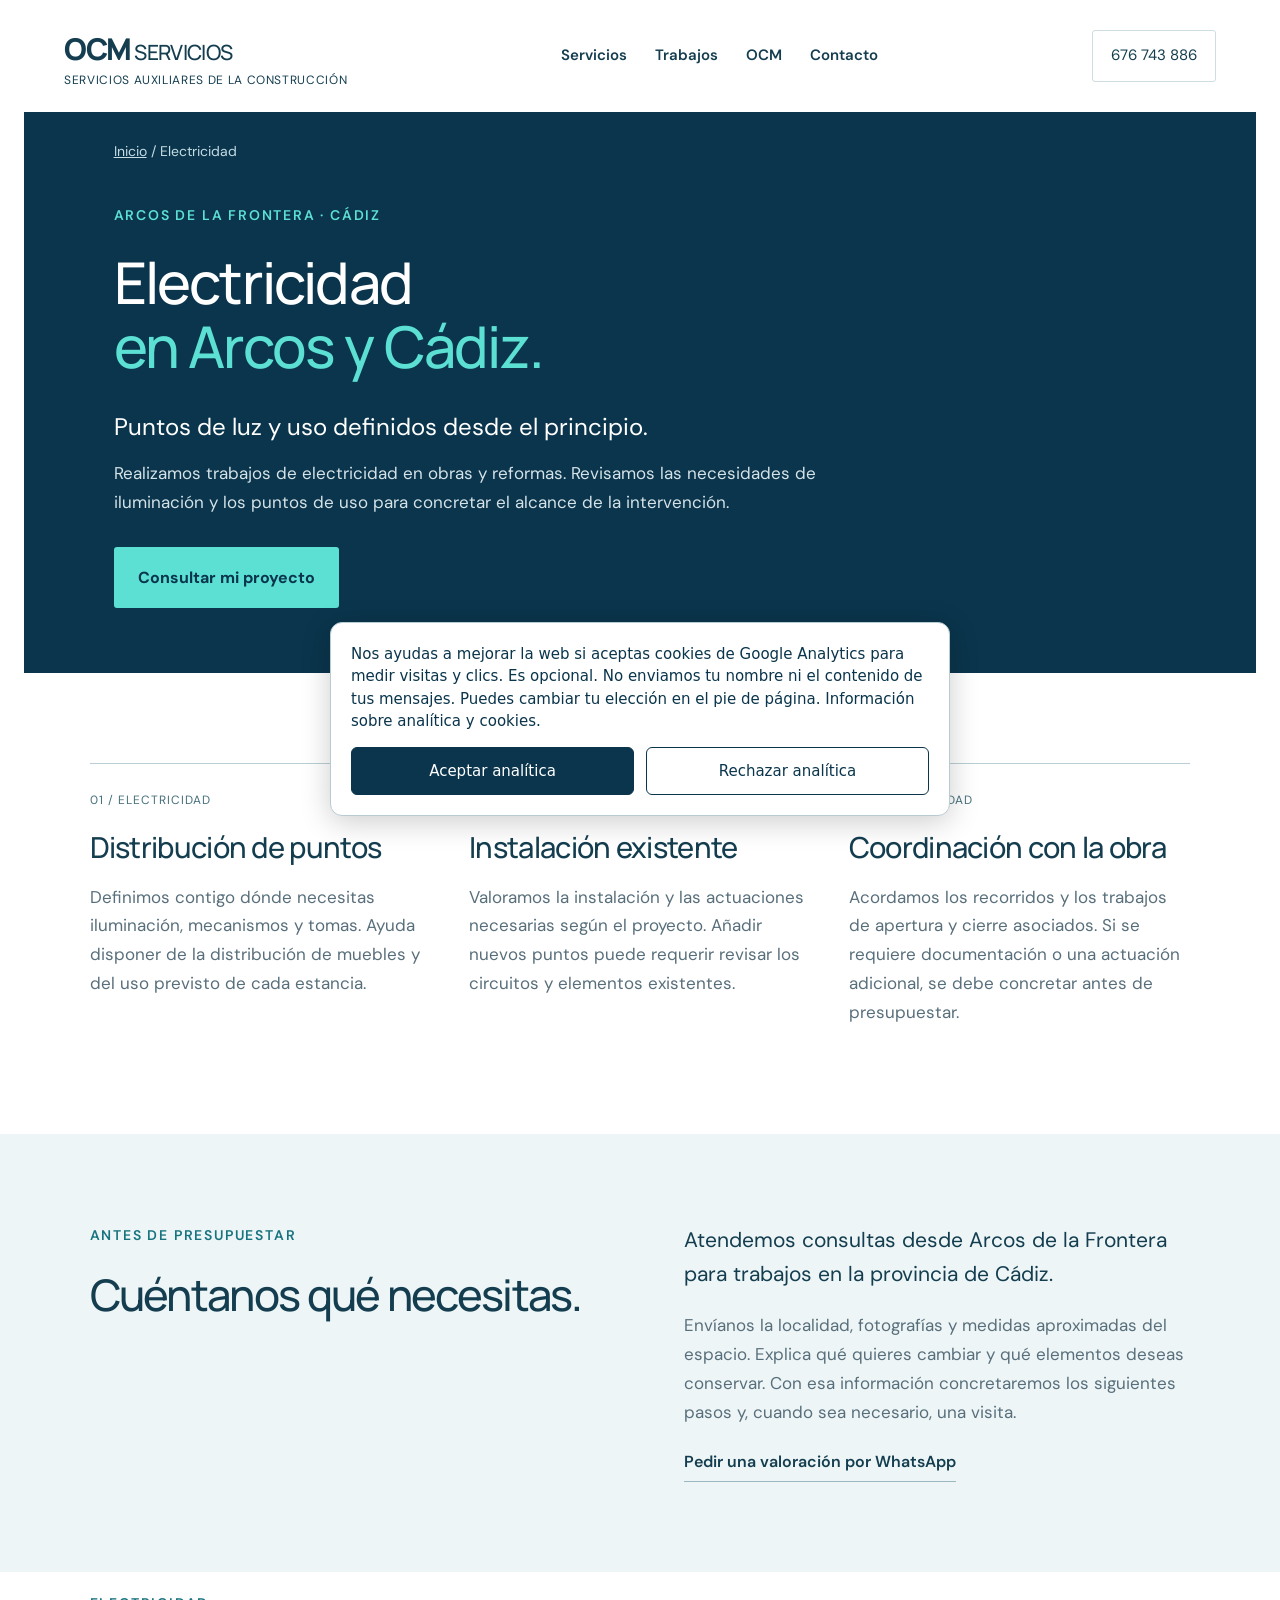
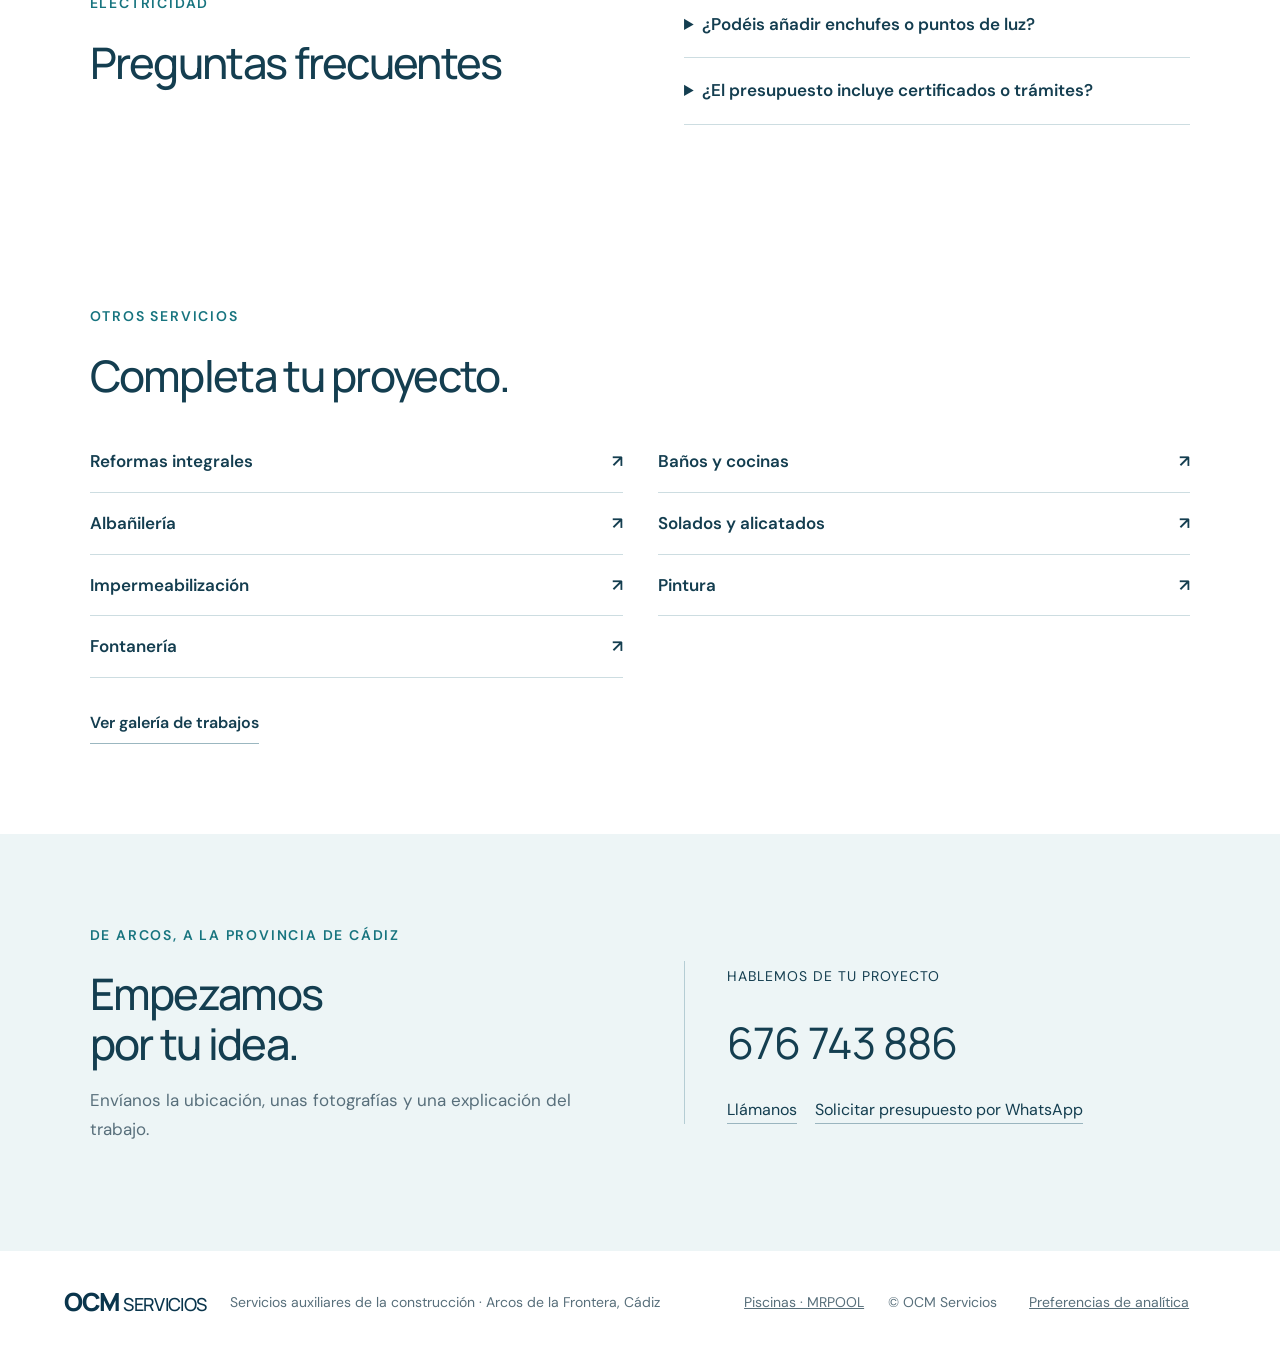
<file: electricidad.html>
<!doctype html><html lang="es"><head><meta charset="utf-8"><meta name="viewport" content="width=device-width,initial-scale=1"><title>Electricidad en Arcos y Cádiz | OCM Servicios</title><meta name="description" content="Realizamos trabajos de electricidad en obras y reformas. Revisamos las necesidades de iluminación y los puntos de uso para concretar el alcance de la intervención."><link rel="canonical" href="https://ocmservicios.com/electricidad.html"><meta property="og:title" content="Electricidad | OCM Servicios"><meta property="og:description" content="Realizamos trabajos de electricidad en obras y reformas. Revisamos las necesidades de iluminación y los puntos de uso para concretar el alcance de la intervención."><meta property="og:url" content="https://ocmservicios.com/electricidad.html"><meta property="og:type" content="website"><link rel="stylesheet" href="style.css?v=20261011-servicios"><link rel="stylesheet" href="servicios.css?v=20261016"><link rel="stylesheet" href="analytics.css?v=20261009"><script type="application/ld+json">{"@context":"https://schema.org","@graph":[{"@type":"Organization","@id":"https://ocmservicios.com/#organization","name":"OCM Servicios","url":"https://ocmservicios.com/","telephone":"+34676743886"},{"@type":"Service","name":"Electricidad","url":"https://ocmservicios.com/electricidad.html","description":"Realizamos trabajos de electricidad en obras y reformas. Revisamos las necesidades de iluminación y los puntos de uso para concretar el alcance de la intervención.","provider":{"@id":"https://ocmservicios.com/#organization"},"areaServed":["Arcos de la Frontera","Provincia de Cádiz"]},{"@type":"BreadcrumbList","itemListElement":[{"@type":"ListItem","position":1,"name":"Inicio","item":"https://ocmservicios.com/"},{"@type":"ListItem","position":2,"name":"Electricidad","item":"https://ocmservicios.com/electricidad.html"}]}]}</script><script src="servicios.js" defer></script></head><body><header class="header"><a class="brand" href="/" aria-label="OCM Servicios, inicio"><strong>OCM<span> SERVICIOS</span></strong><small>SERVICIOS AUXILIARES DE LA CONSTRUCCIÓN</small></a><button class="menu-toggle" type="button" aria-expanded="false" aria-controls="nav">Menú</button><nav id="nav" aria-label="Navegación principal"><a href="/#servicios">Servicios</a><a href="/#trabajos">Trabajos</a><a href="/#nosotros">OCM</a><a href="#contacto">Contacto</a></nav><a class="header-phone" href="tel:+34676743886">676 743 886</a></header><main><section class="service-hero"><nav class="breadcrumbs" aria-label="Ruta de navegación"><a href="/">Inicio</a><span aria-hidden="true"> / </span><span>Electricidad</span></nav><p class="eyebrow">ARCOS DE LA FRONTERA · CÁDIZ</p><h1>Electricidad<br><em>en Arcos y Cádiz.</em></h1><p class="service-lead">Puntos de luz y uso definidos desde el principio.</p><p class="service-intro">Realizamos trabajos de electricidad en obras y reformas. Revisamos las necesidades de iluminación y los puntos de uso para concretar el alcance de la intervención.</p><a class="button" href="https://wa.me/34676743886?text=Hola%20OCM%20Servicios%2C%20quiero%20consultar%20electricidad.%20Localidad%3A%20" target="_blank" rel="noopener">Consultar mi proyecto</a></section><section class="service-details section" aria-label="Trabajos de electricidad"><article><span class="index">01 / ELECTRICIDAD</span><h2>Distribución de puntos</h2><p>Definimos contigo dónde necesitas iluminación, mecanismos y tomas. Ayuda disponer de la distribución de muebles y del uso previsto de cada estancia.</p></article><article><span class="index">02 / ELECTRICIDAD</span><h2>Instalación existente</h2><p>Valoramos la instalación y las actuaciones necesarias según el proyecto. Añadir nuevos puntos puede requerir revisar los circuitos y elementos existentes.</p></article><article><span class="index">03 / ELECTRICIDAD</span><h2>Coordinación con la obra</h2><p>Acordamos los recorridos y los trabajos de apertura y cierre asociados. Si se requiere documentación o una actuación adicional, se debe concretar antes de presupuestar.</p></article></section><section class="service-budget section"><div><p class="eyebrow">ANTES DE PRESUPUESTAR</p><h2>Cuéntanos qué necesitas.</h2></div><div class="prose"><p>Atendemos consultas desde Arcos de la Frontera para trabajos en la provincia de Cádiz.</p><p>Envíanos la localidad, fotografías y medidas aproximadas del espacio. Explica qué quieres cambiar y qué elementos deseas conservar. Con esa información concretaremos los siguientes pasos y, cuando sea necesario, una visita.</p><a class="text-link" href="https://wa.me/34676743886?text=Hola%20OCM%20Servicios%2C%20quiero%20consultar%20electricidad.%20Localidad%3A%20" target="_blank" rel="noopener">Pedir una valoración por WhatsApp</a></div></section><section class="faq section"><div><p class="eyebrow">ELECTRICIDAD</p><h2>Preguntas frecuentes</h2></div><div><details><summary>¿Podéis añadir enchufes o puntos de luz?</summary><p>Podemos valorar la ampliación tras revisar la instalación, el uso previsto y los recorridos disponibles.</p></details><details><summary>¿El presupuesto incluye certificados o trámites?</summary><p>Cualquier documentación o trámite necesario debe quedar expresamente definido en el alcance. No se presupone incluido por solicitar trabajos de electricidad.</p></details></div></section><section class="related-services section"><p class="eyebrow">OTROS SERVICIOS</p><h2>Completa tu proyecto.</h2><nav aria-label="Otros servicios de OCM"><a href="reformas-integrales.html">Reformas integrales <span aria-hidden="true">↗</span></a><a href="banos-y-cocinas.html">Baños y cocinas <span aria-hidden="true">↗</span></a><a href="albanileria.html">Albañilería <span aria-hidden="true">↗</span></a><a href="solados-y-alicatados.html">Solados y alicatados <span aria-hidden="true">↗</span></a><a href="impermeabilizacion.html">Impermeabilización <span aria-hidden="true">↗</span></a><a href="pintura.html">Pintura <span aria-hidden="true">↗</span></a><a href="fontaneria.html">Fontanería <span aria-hidden="true">↗</span></a></nav><a class="text-link" href="/#trabajos">Ver galería de trabajos</a></section><section class="contact section" id="contacto"><div><p class="eyebrow">DE ARCOS, A LA PROVINCIA DE CÁDIZ</p><h2>Empezamos<br>por tu idea.</h2><p>Envíanos la ubicación, unas fotografías y una explicación del trabajo.</p></div><div class="contact-box"><span>HABLEMOS DE TU PROYECTO</span><a class="phone" href="tel:+34676743886">676 743 886</a><div class="contact-actions"><a href="tel:+34676743886">Llámanos</a><a href="https://wa.me/34676743886?text=Hola%20OCM%20Servicios%2C%20quiero%20solicitar%20un%20presupuesto.%20Localidad%3A%20%20Trabajo%3A" target="_blank" rel="noopener">Solicitar presupuesto por WhatsApp</a></div></div></section></main><footer><a class="brand" href="/"><strong>OCM<span> SERVICIOS</span></strong></a><p>Servicios auxiliares de la construcción · Arcos de la Frontera, Cádiz</p><a href="https://www.mrpool.es/">Piscinas · MRPOOL</a><span>© OCM Servicios</span></footer><a class="mobile-whatsapp" href="https://wa.me/34676743886?text=Hola%20OCM%20Servicios%2C%20quiero%20consultar%20electricidad.%20Localidad%3A%20" target="_blank" rel="noopener">WhatsApp · Presupuesto</a><script src="analytics-config.js?v=20261009" defer></script><script src="analytics.js?v=20261009" defer></script></body></html>
</file>
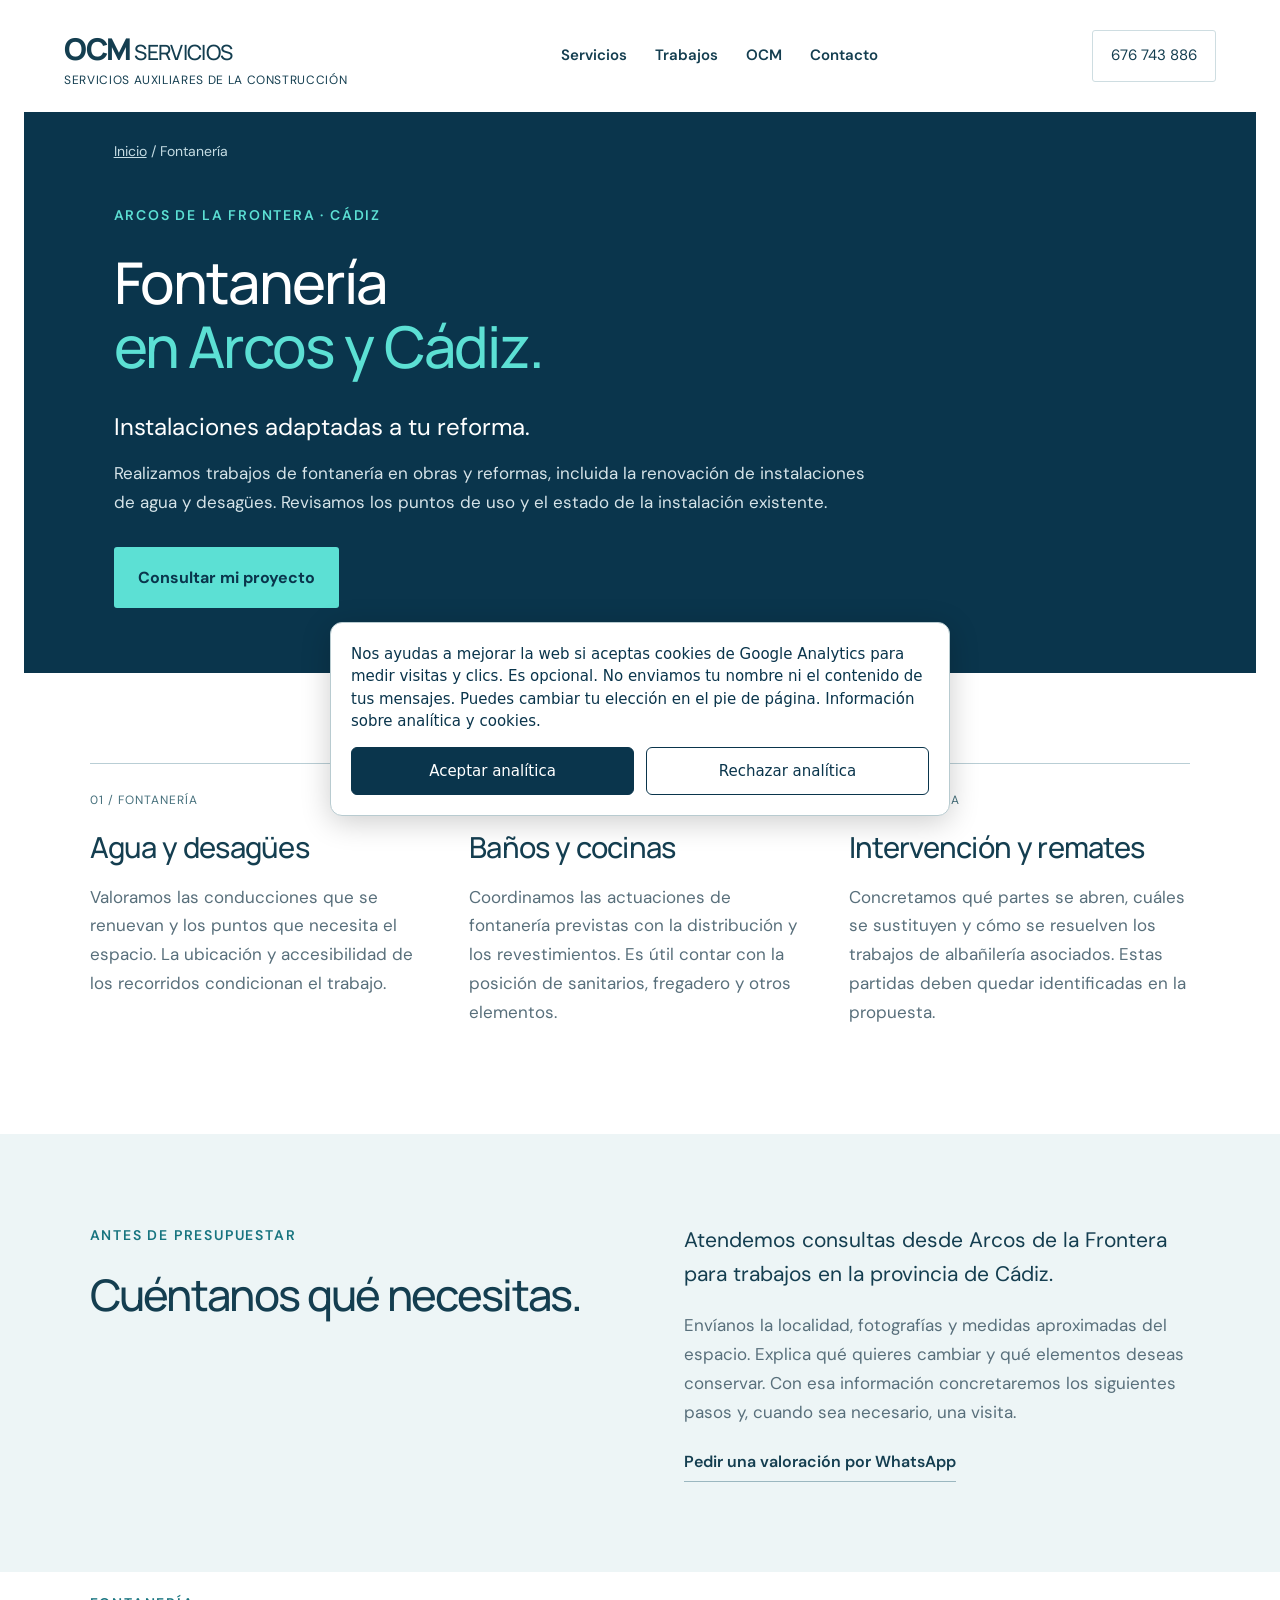
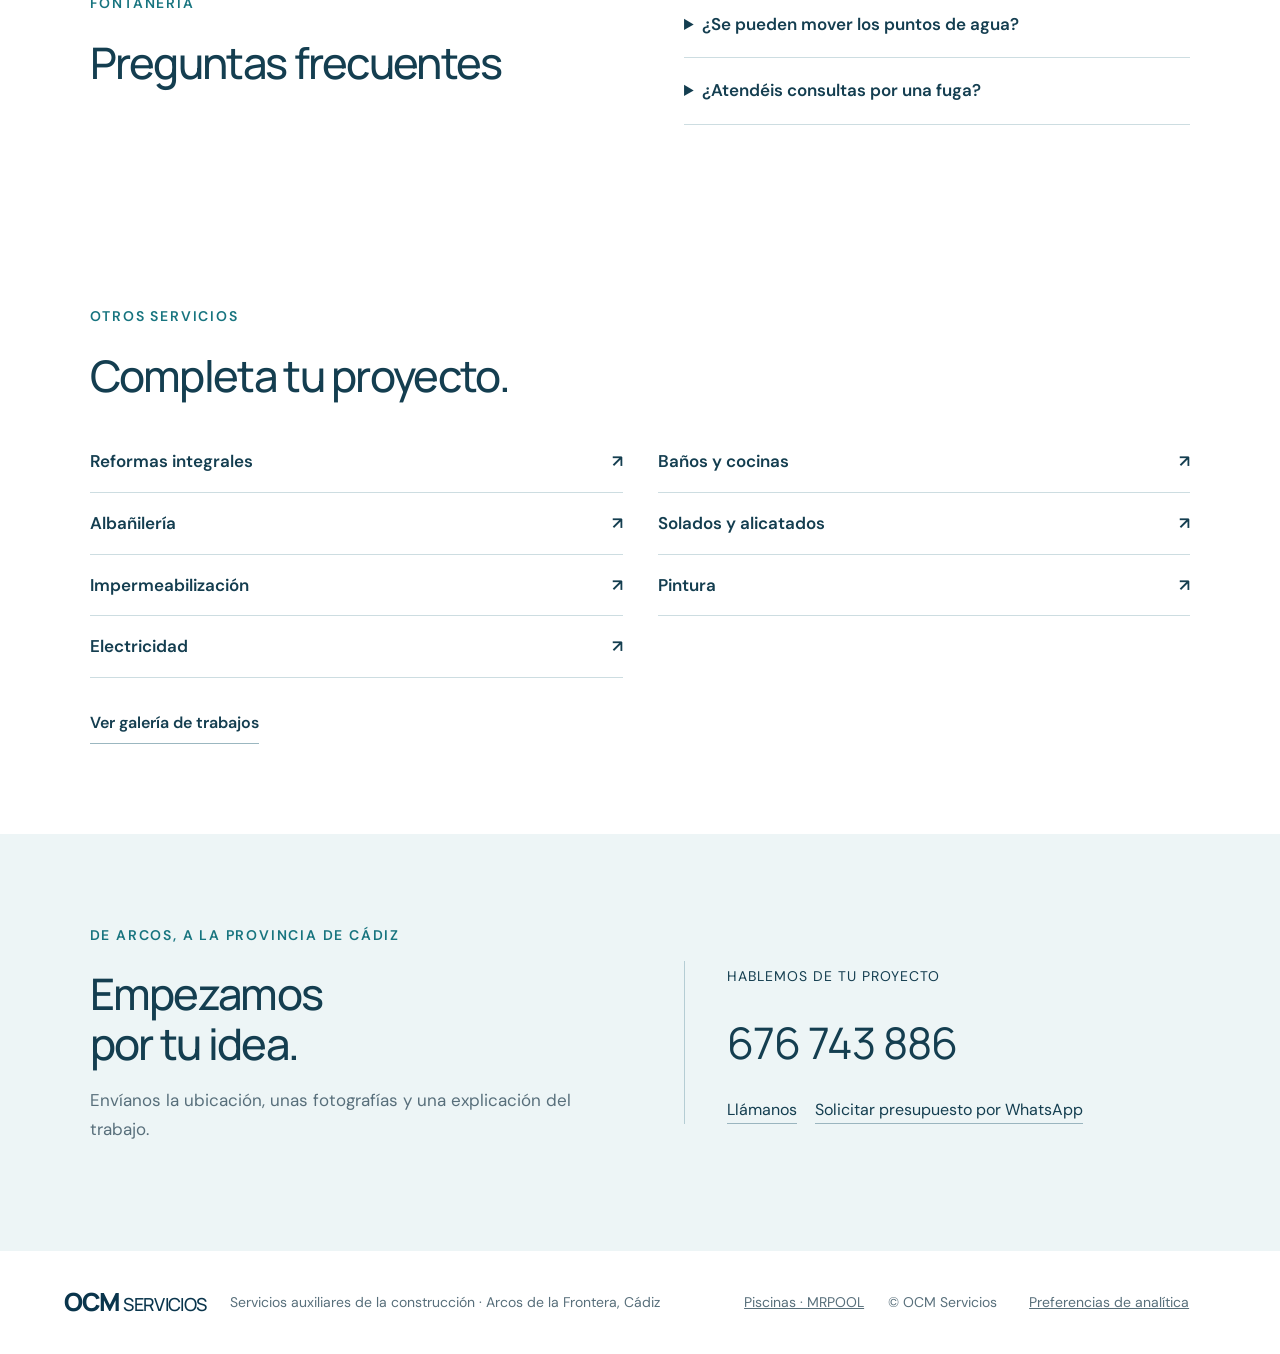
<file: fontaneria.html>
<!doctype html><html lang="es"><head><meta charset="utf-8"><meta name="viewport" content="width=device-width,initial-scale=1"><title>Fontanería en Arcos y Cádiz | OCM Servicios</title><meta name="description" content="Realizamos trabajos de fontanería en obras y reformas, incluida la renovación de instalaciones de agua y desagües. Revisamos los puntos de uso y el estado de la instalación existente."><link rel="canonical" href="https://ocmservicios.com/fontaneria.html"><meta property="og:title" content="Fontanería | OCM Servicios"><meta property="og:description" content="Realizamos trabajos de fontanería en obras y reformas, incluida la renovación de instalaciones de agua y desagües. Revisamos los puntos de uso y el estado de la instalación existente."><meta property="og:url" content="https://ocmservicios.com/fontaneria.html"><meta property="og:type" content="website"><link rel="stylesheet" href="style.css?v=20261011-servicios"><link rel="stylesheet" href="servicios.css?v=20261016"><link rel="stylesheet" href="analytics.css?v=20261009"><script type="application/ld+json">{"@context":"https://schema.org","@graph":[{"@type":"Organization","@id":"https://ocmservicios.com/#organization","name":"OCM Servicios","url":"https://ocmservicios.com/","telephone":"+34676743886"},{"@type":"Service","name":"Fontanería","url":"https://ocmservicios.com/fontaneria.html","description":"Realizamos trabajos de fontanería en obras y reformas, incluida la renovación de instalaciones de agua y desagües. Revisamos los puntos de uso y el estado de la instalación existente.","provider":{"@id":"https://ocmservicios.com/#organization"},"areaServed":["Arcos de la Frontera","Provincia de Cádiz"]},{"@type":"BreadcrumbList","itemListElement":[{"@type":"ListItem","position":1,"name":"Inicio","item":"https://ocmservicios.com/"},{"@type":"ListItem","position":2,"name":"Fontanería","item":"https://ocmservicios.com/fontaneria.html"}]}]}</script><script src="servicios.js" defer></script></head><body><header class="header"><a class="brand" href="/" aria-label="OCM Servicios, inicio"><strong>OCM<span> SERVICIOS</span></strong><small>SERVICIOS AUXILIARES DE LA CONSTRUCCIÓN</small></a><button class="menu-toggle" type="button" aria-expanded="false" aria-controls="nav">Menú</button><nav id="nav" aria-label="Navegación principal"><a href="/#servicios">Servicios</a><a href="/#trabajos">Trabajos</a><a href="/#nosotros">OCM</a><a href="#contacto">Contacto</a></nav><a class="header-phone" href="tel:+34676743886">676 743 886</a></header><main><section class="service-hero"><nav class="breadcrumbs" aria-label="Ruta de navegación"><a href="/">Inicio</a><span aria-hidden="true"> / </span><span>Fontanería</span></nav><p class="eyebrow">ARCOS DE LA FRONTERA · CÁDIZ</p><h1>Fontanería<br><em>en Arcos y Cádiz.</em></h1><p class="service-lead">Instalaciones adaptadas a tu reforma.</p><p class="service-intro">Realizamos trabajos de fontanería en obras y reformas, incluida la renovación de instalaciones de agua y desagües. Revisamos los puntos de uso y el estado de la instalación existente.</p><a class="button" href="https://wa.me/34676743886?text=Hola%20OCM%20Servicios%2C%20quiero%20consultar%20fontaner%C3%ADa.%20Localidad%3A%20" target="_blank" rel="noopener">Consultar mi proyecto</a></section><section class="service-details section" aria-label="Trabajos de fontanería"><article><span class="index">01 / FONTANERÍA</span><h2>Agua y desagües</h2><p>Valoramos las conducciones que se renuevan y los puntos que necesita el espacio. La ubicación y accesibilidad de los recorridos condicionan el trabajo.</p></article><article><span class="index">02 / FONTANERÍA</span><h2>Baños y cocinas</h2><p>Coordinamos las actuaciones de fontanería previstas con la distribución y los revestimientos. Es útil contar con la posición de sanitarios, fregadero y otros elementos.</p></article><article><span class="index">03 / FONTANERÍA</span><h2>Intervención y remates</h2><p>Concretamos qué partes se abren, cuáles se sustituyen y cómo se resuelven los trabajos de albañilería asociados. Estas partidas deben quedar identificadas en la propuesta.</p></article></section><section class="service-budget section"><div><p class="eyebrow">ANTES DE PRESUPUESTAR</p><h2>Cuéntanos qué necesitas.</h2></div><div class="prose"><p>Atendemos consultas desde Arcos de la Frontera para trabajos en la provincia de Cádiz.</p><p>Envíanos la localidad, fotografías y medidas aproximadas del espacio. Explica qué quieres cambiar y qué elementos deseas conservar. Con esa información concretaremos los siguientes pasos y, cuando sea necesario, una visita.</p><a class="text-link" href="https://wa.me/34676743886?text=Hola%20OCM%20Servicios%2C%20quiero%20consultar%20fontaner%C3%ADa.%20Localidad%3A%20" target="_blank" rel="noopener">Pedir una valoración por WhatsApp</a></div></section><section class="faq section"><div><p class="eyebrow">FONTANERÍA</p><h2>Preguntas frecuentes</h2></div><div><details><summary>¿Se pueden mover los puntos de agua?</summary><p>Podemos estudiar su nueva posición. Los recorridos y, especialmente, las condiciones del desagüe pueden limitar los cambios.</p></details><details><summary>¿Atendéis consultas por una fuga?</summary><p>Puedes enviarnos la ubicación y una descripción para valorar la actuación y disponibilidad. Este servicio no se presenta como una atención de urgencias permanente.</p></details></div></section><section class="related-services section"><p class="eyebrow">OTROS SERVICIOS</p><h2>Completa tu proyecto.</h2><nav aria-label="Otros servicios de OCM"><a href="reformas-integrales.html">Reformas integrales <span aria-hidden="true">↗</span></a><a href="banos-y-cocinas.html">Baños y cocinas <span aria-hidden="true">↗</span></a><a href="albanileria.html">Albañilería <span aria-hidden="true">↗</span></a><a href="solados-y-alicatados.html">Solados y alicatados <span aria-hidden="true">↗</span></a><a href="impermeabilizacion.html">Impermeabilización <span aria-hidden="true">↗</span></a><a href="pintura.html">Pintura <span aria-hidden="true">↗</span></a><a href="electricidad.html">Electricidad <span aria-hidden="true">↗</span></a></nav><a class="text-link" href="/#trabajos">Ver galería de trabajos</a></section><section class="contact section" id="contacto"><div><p class="eyebrow">DE ARCOS, A LA PROVINCIA DE CÁDIZ</p><h2>Empezamos<br>por tu idea.</h2><p>Envíanos la ubicación, unas fotografías y una explicación del trabajo.</p></div><div class="contact-box"><span>HABLEMOS DE TU PROYECTO</span><a class="phone" href="tel:+34676743886">676 743 886</a><div class="contact-actions"><a href="tel:+34676743886">Llámanos</a><a href="https://wa.me/34676743886?text=Hola%20OCM%20Servicios%2C%20quiero%20solicitar%20un%20presupuesto.%20Localidad%3A%20%20Trabajo%3A" target="_blank" rel="noopener">Solicitar presupuesto por WhatsApp</a></div></div></section></main><footer><a class="brand" href="/"><strong>OCM<span> SERVICIOS</span></strong></a><p>Servicios auxiliares de la construcción · Arcos de la Frontera, Cádiz</p><a href="https://www.mrpool.es/">Piscinas · MRPOOL</a><span>© OCM Servicios</span></footer><a class="mobile-whatsapp" href="https://wa.me/34676743886?text=Hola%20OCM%20Servicios%2C%20quiero%20consultar%20fontaner%C3%ADa.%20Localidad%3A%20" target="_blank" rel="noopener">WhatsApp · Presupuesto</a><script src="analytics-config.js?v=20261009" defer></script><script src="analytics.js?v=20261009" defer></script></body></html>
</file>
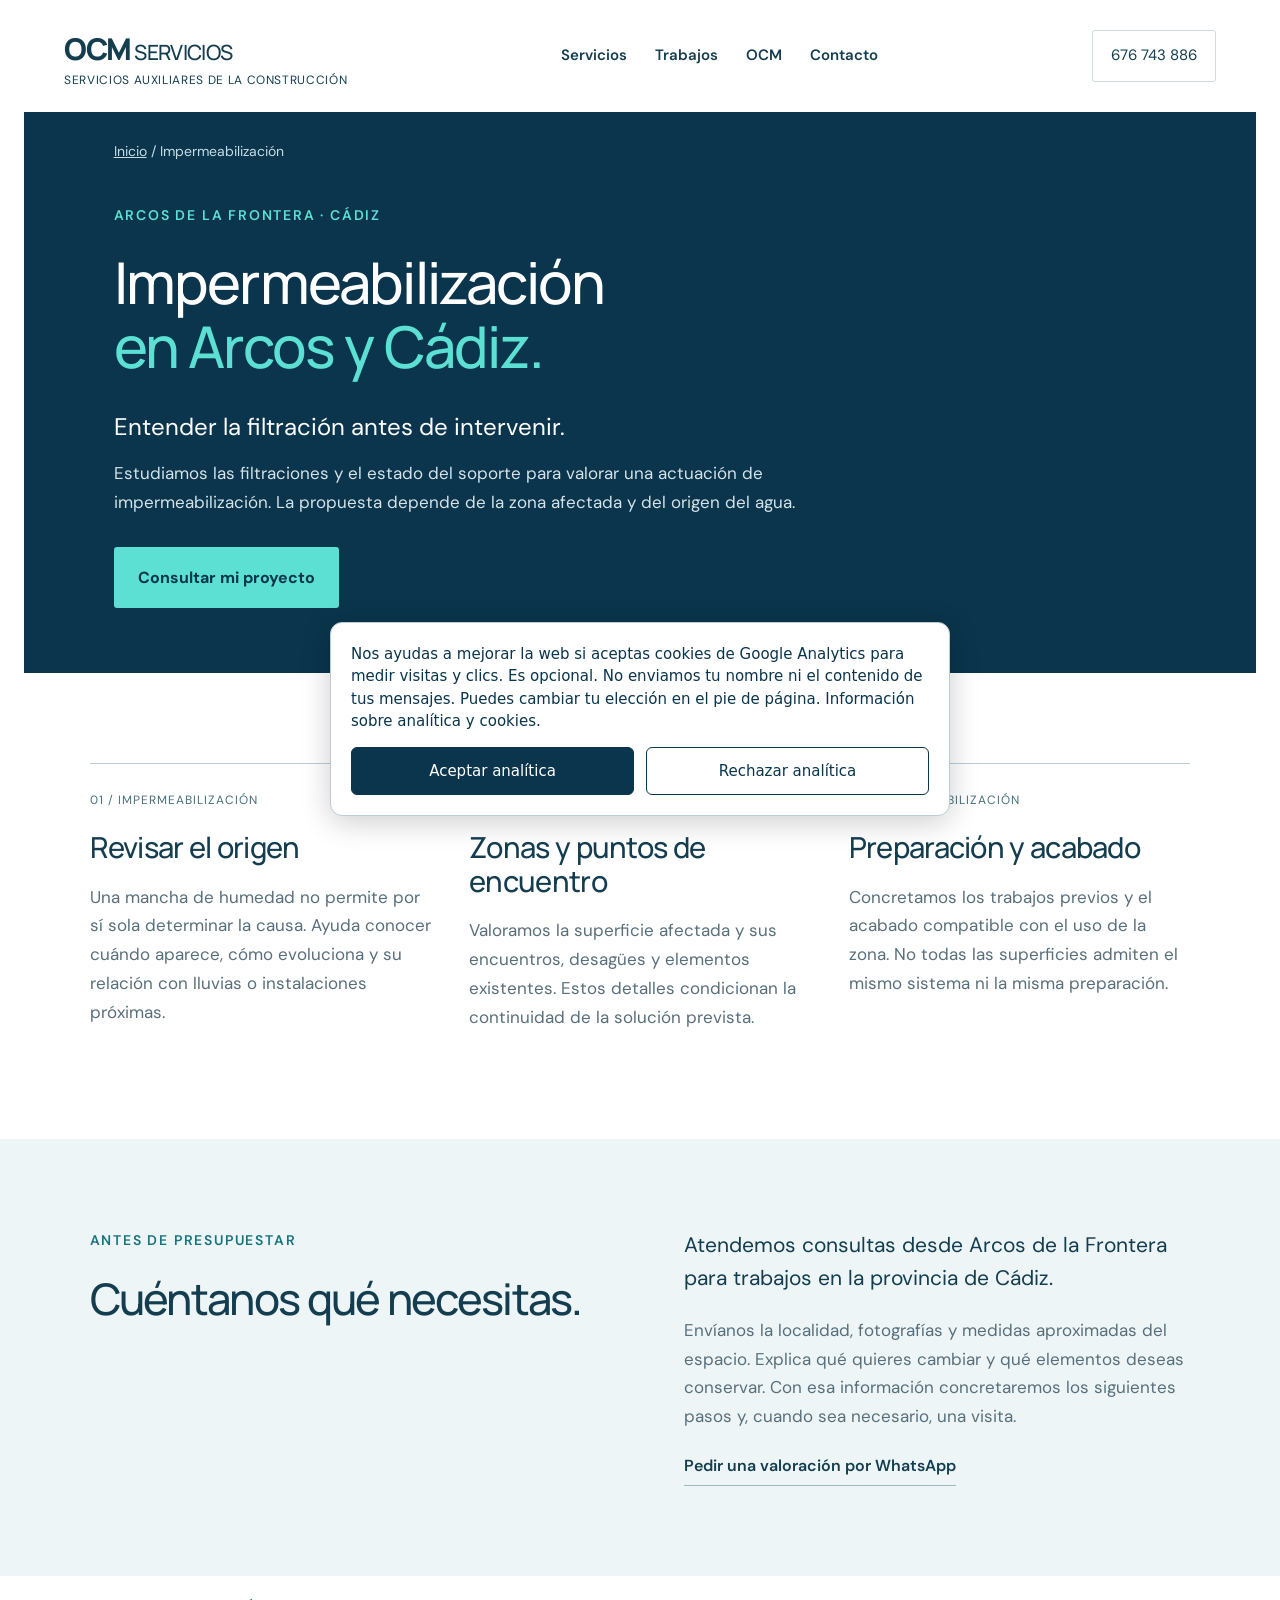
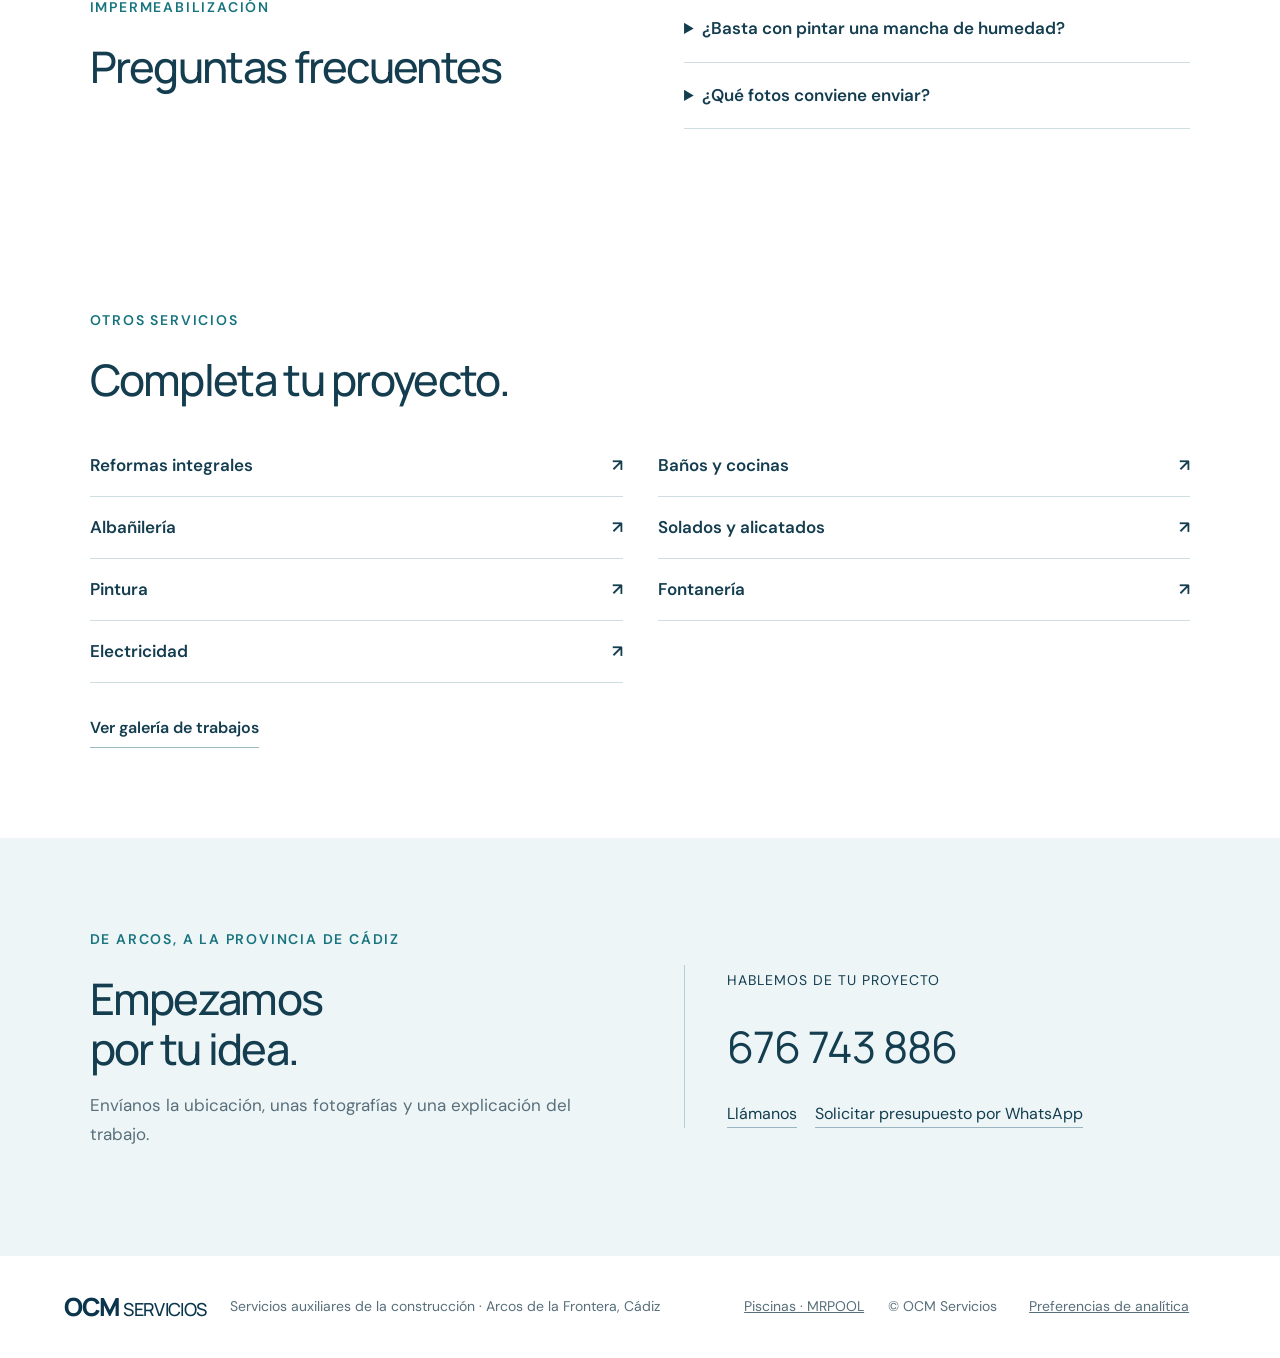
<file: impermeabilizacion.html>
<!doctype html><html lang="es"><head><meta charset="utf-8"><meta name="viewport" content="width=device-width,initial-scale=1"><title>Impermeabilización en Arcos y Cádiz | OCM Servicios</title><meta name="description" content="Estudiamos las filtraciones y el estado del soporte para valorar una actuación de impermeabilización. La propuesta depende de la zona afectada y del origen del agua."><link rel="canonical" href="https://ocmservicios.com/impermeabilizacion.html"><meta property="og:title" content="Impermeabilización | OCM Servicios"><meta property="og:description" content="Estudiamos las filtraciones y el estado del soporte para valorar una actuación de impermeabilización. La propuesta depende de la zona afectada y del origen del agua."><meta property="og:url" content="https://ocmservicios.com/impermeabilizacion.html"><meta property="og:type" content="website"><link rel="stylesheet" href="style.css?v=20261011-servicios"><link rel="stylesheet" href="servicios.css?v=20261016"><link rel="stylesheet" href="analytics.css?v=20261009"><script type="application/ld+json">{"@context":"https://schema.org","@graph":[{"@type":"Organization","@id":"https://ocmservicios.com/#organization","name":"OCM Servicios","url":"https://ocmservicios.com/","telephone":"+34676743886"},{"@type":"Service","name":"Impermeabilización","url":"https://ocmservicios.com/impermeabilizacion.html","description":"Estudiamos las filtraciones y el estado del soporte para valorar una actuación de impermeabilización. La propuesta depende de la zona afectada y del origen del agua.","provider":{"@id":"https://ocmservicios.com/#organization"},"areaServed":["Arcos de la Frontera","Provincia de Cádiz"]},{"@type":"BreadcrumbList","itemListElement":[{"@type":"ListItem","position":1,"name":"Inicio","item":"https://ocmservicios.com/"},{"@type":"ListItem","position":2,"name":"Impermeabilización","item":"https://ocmservicios.com/impermeabilizacion.html"}]}]}</script><script src="servicios.js" defer></script></head><body><header class="header"><a class="brand" href="/" aria-label="OCM Servicios, inicio"><strong>OCM<span> SERVICIOS</span></strong><small>SERVICIOS AUXILIARES DE LA CONSTRUCCIÓN</small></a><button class="menu-toggle" type="button" aria-expanded="false" aria-controls="nav">Menú</button><nav id="nav" aria-label="Navegación principal"><a href="/#servicios">Servicios</a><a href="/#trabajos">Trabajos</a><a href="/#nosotros">OCM</a><a href="#contacto">Contacto</a></nav><a class="header-phone" href="tel:+34676743886">676 743 886</a></header><main><section class="service-hero"><nav class="breadcrumbs" aria-label="Ruta de navegación"><a href="/">Inicio</a><span aria-hidden="true"> / </span><span>Impermeabilización</span></nav><p class="eyebrow">ARCOS DE LA FRONTERA · CÁDIZ</p><h1>Impermeabilización<br><em>en Arcos y Cádiz.</em></h1><p class="service-lead">Entender la filtración antes de intervenir.</p><p class="service-intro">Estudiamos las filtraciones y el estado del soporte para valorar una actuación de impermeabilización. La propuesta depende de la zona afectada y del origen del agua.</p><a class="button" href="https://wa.me/34676743886?text=Hola%20OCM%20Servicios%2C%20quiero%20consultar%20impermeabilizaci%C3%B3n.%20Localidad%3A%20" target="_blank" rel="noopener">Consultar mi proyecto</a></section><section class="service-details section" aria-label="Trabajos de impermeabilización"><article><span class="index">01 / IMPERMEABILIZACIÓN</span><h2>Revisar el origen</h2><p>Una mancha de humedad no permite por sí sola determinar la causa. Ayuda conocer cuándo aparece, cómo evoluciona y su relación con lluvias o instalaciones próximas.</p></article><article><span class="index">02 / IMPERMEABILIZACIÓN</span><h2>Zonas y puntos de encuentro</h2><p>Valoramos la superficie afectada y sus encuentros, desagües y elementos existentes. Estos detalles condicionan la continuidad de la solución prevista.</p></article><article><span class="index">03 / IMPERMEABILIZACIÓN</span><h2>Preparación y acabado</h2><p>Concretamos los trabajos previos y el acabado compatible con el uso de la zona. No todas las superficies admiten el mismo sistema ni la misma preparación.</p></article></section><section class="service-budget section"><div><p class="eyebrow">ANTES DE PRESUPUESTAR</p><h2>Cuéntanos qué necesitas.</h2></div><div class="prose"><p>Atendemos consultas desde Arcos de la Frontera para trabajos en la provincia de Cádiz.</p><p>Envíanos la localidad, fotografías y medidas aproximadas del espacio. Explica qué quieres cambiar y qué elementos deseas conservar. Con esa información concretaremos los siguientes pasos y, cuando sea necesario, una visita.</p><a class="text-link" href="https://wa.me/34676743886?text=Hola%20OCM%20Servicios%2C%20quiero%20consultar%20impermeabilizaci%C3%B3n.%20Localidad%3A%20" target="_blank" rel="noopener">Pedir una valoración por WhatsApp</a></div></section><section class="faq section"><div><p class="eyebrow">IMPERMEABILIZACIÓN</p><h2>Preguntas frecuentes</h2></div><div><details><summary>¿Basta con pintar una mancha de humedad?</summary><p>Primero hay que conocer y resolver su causa. Cubrir la mancha sin tratar el origen puede hacer que reaparezca.</p></details><details><summary>¿Qué fotos conviene enviar?</summary><p>La zona afectada, una vista general de su entorno y, si es accesible, el exterior o superficie superior. Indica cuándo aparece el agua y si ha habido reparaciones previas.</p></details></div></section><section class="related-services section"><p class="eyebrow">OTROS SERVICIOS</p><h2>Completa tu proyecto.</h2><nav aria-label="Otros servicios de OCM"><a href="reformas-integrales.html">Reformas integrales <span aria-hidden="true">↗</span></a><a href="banos-y-cocinas.html">Baños y cocinas <span aria-hidden="true">↗</span></a><a href="albanileria.html">Albañilería <span aria-hidden="true">↗</span></a><a href="solados-y-alicatados.html">Solados y alicatados <span aria-hidden="true">↗</span></a><a href="pintura.html">Pintura <span aria-hidden="true">↗</span></a><a href="fontaneria.html">Fontanería <span aria-hidden="true">↗</span></a><a href="electricidad.html">Electricidad <span aria-hidden="true">↗</span></a></nav><a class="text-link" href="/#trabajos">Ver galería de trabajos</a></section><section class="contact section" id="contacto"><div><p class="eyebrow">DE ARCOS, A LA PROVINCIA DE CÁDIZ</p><h2>Empezamos<br>por tu idea.</h2><p>Envíanos la ubicación, unas fotografías y una explicación del trabajo.</p></div><div class="contact-box"><span>HABLEMOS DE TU PROYECTO</span><a class="phone" href="tel:+34676743886">676 743 886</a><div class="contact-actions"><a href="tel:+34676743886">Llámanos</a><a href="https://wa.me/34676743886?text=Hola%20OCM%20Servicios%2C%20quiero%20solicitar%20un%20presupuesto.%20Localidad%3A%20%20Trabajo%3A" target="_blank" rel="noopener">Solicitar presupuesto por WhatsApp</a></div></div></section></main><footer><a class="brand" href="/"><strong>OCM<span> SERVICIOS</span></strong></a><p>Servicios auxiliares de la construcción · Arcos de la Frontera, Cádiz</p><a href="https://www.mrpool.es/">Piscinas · MRPOOL</a><span>© OCM Servicios</span></footer><a class="mobile-whatsapp" href="https://wa.me/34676743886?text=Hola%20OCM%20Servicios%2C%20quiero%20consultar%20impermeabilizaci%C3%B3n.%20Localidad%3A%20" target="_blank" rel="noopener">WhatsApp · Presupuesto</a><script src="analytics-config.js?v=20261009" defer></script><script src="analytics.js?v=20261009" defer></script></body></html>
</file>
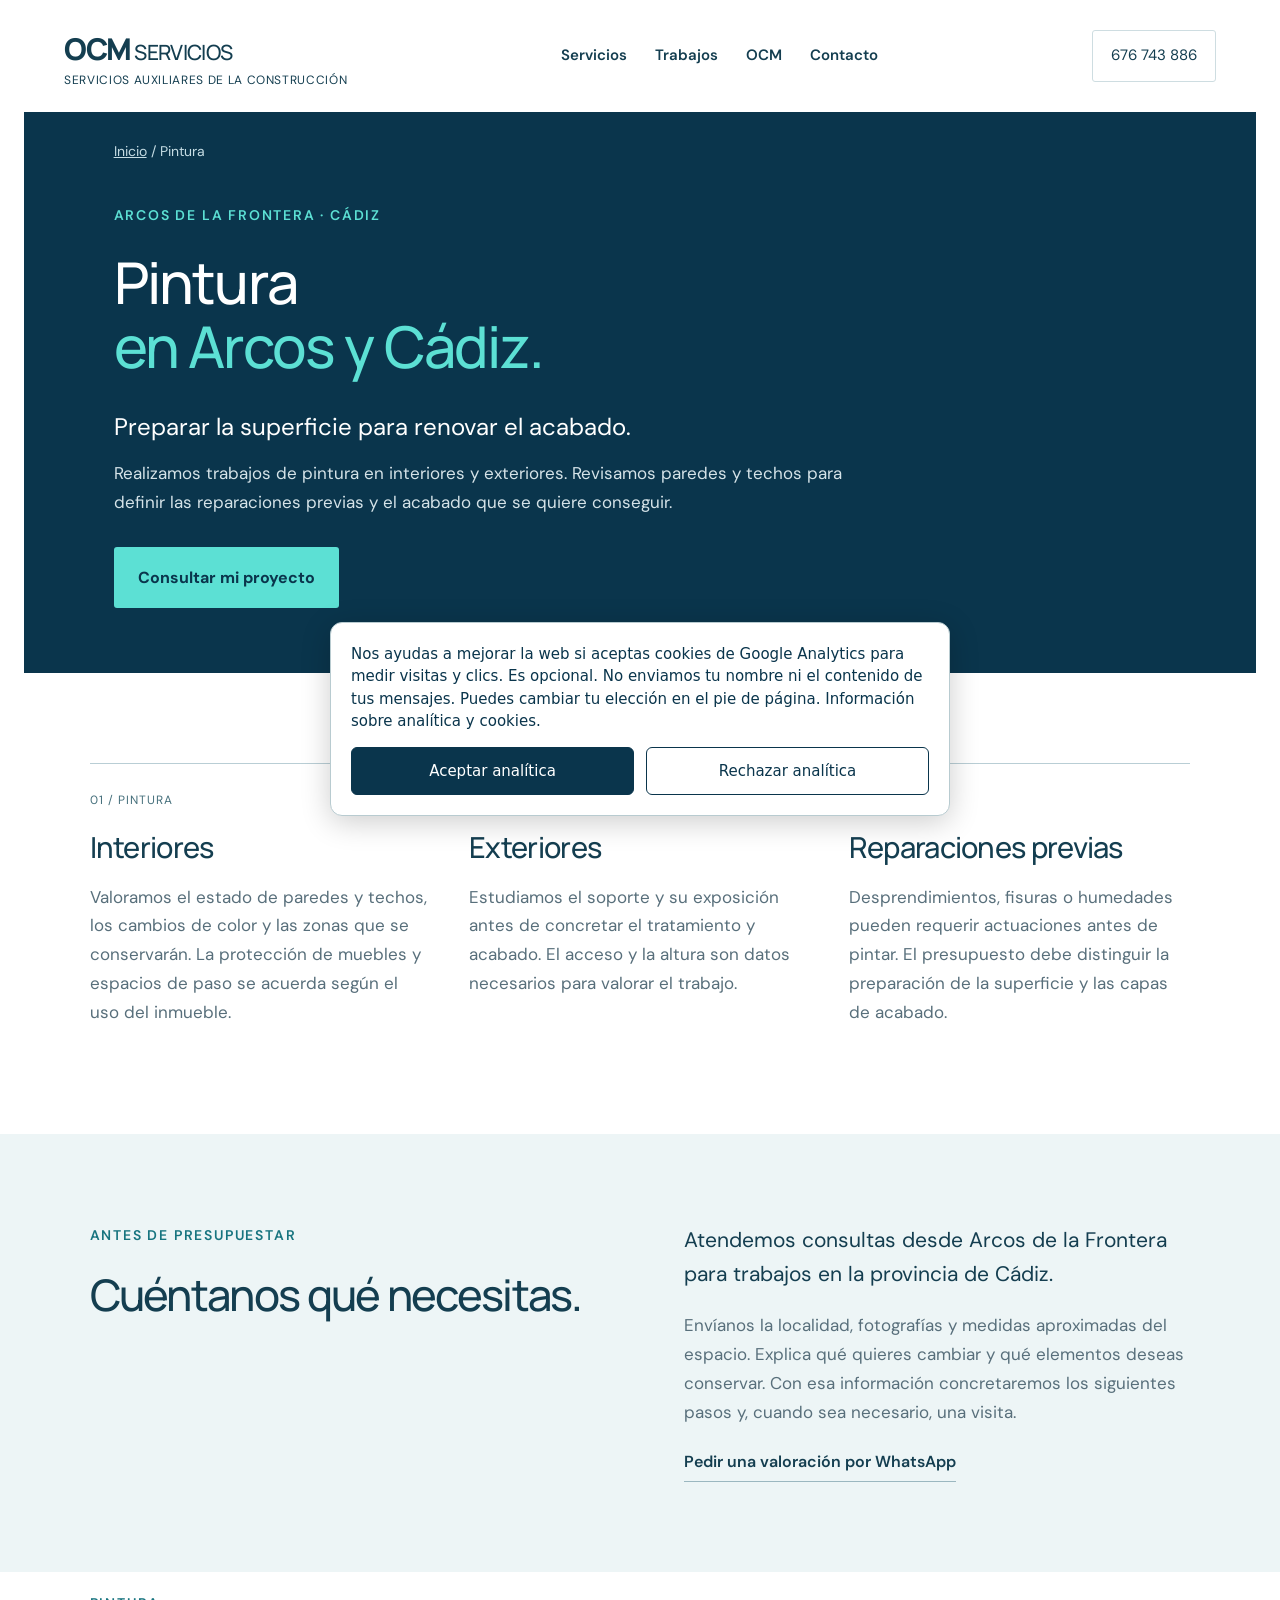
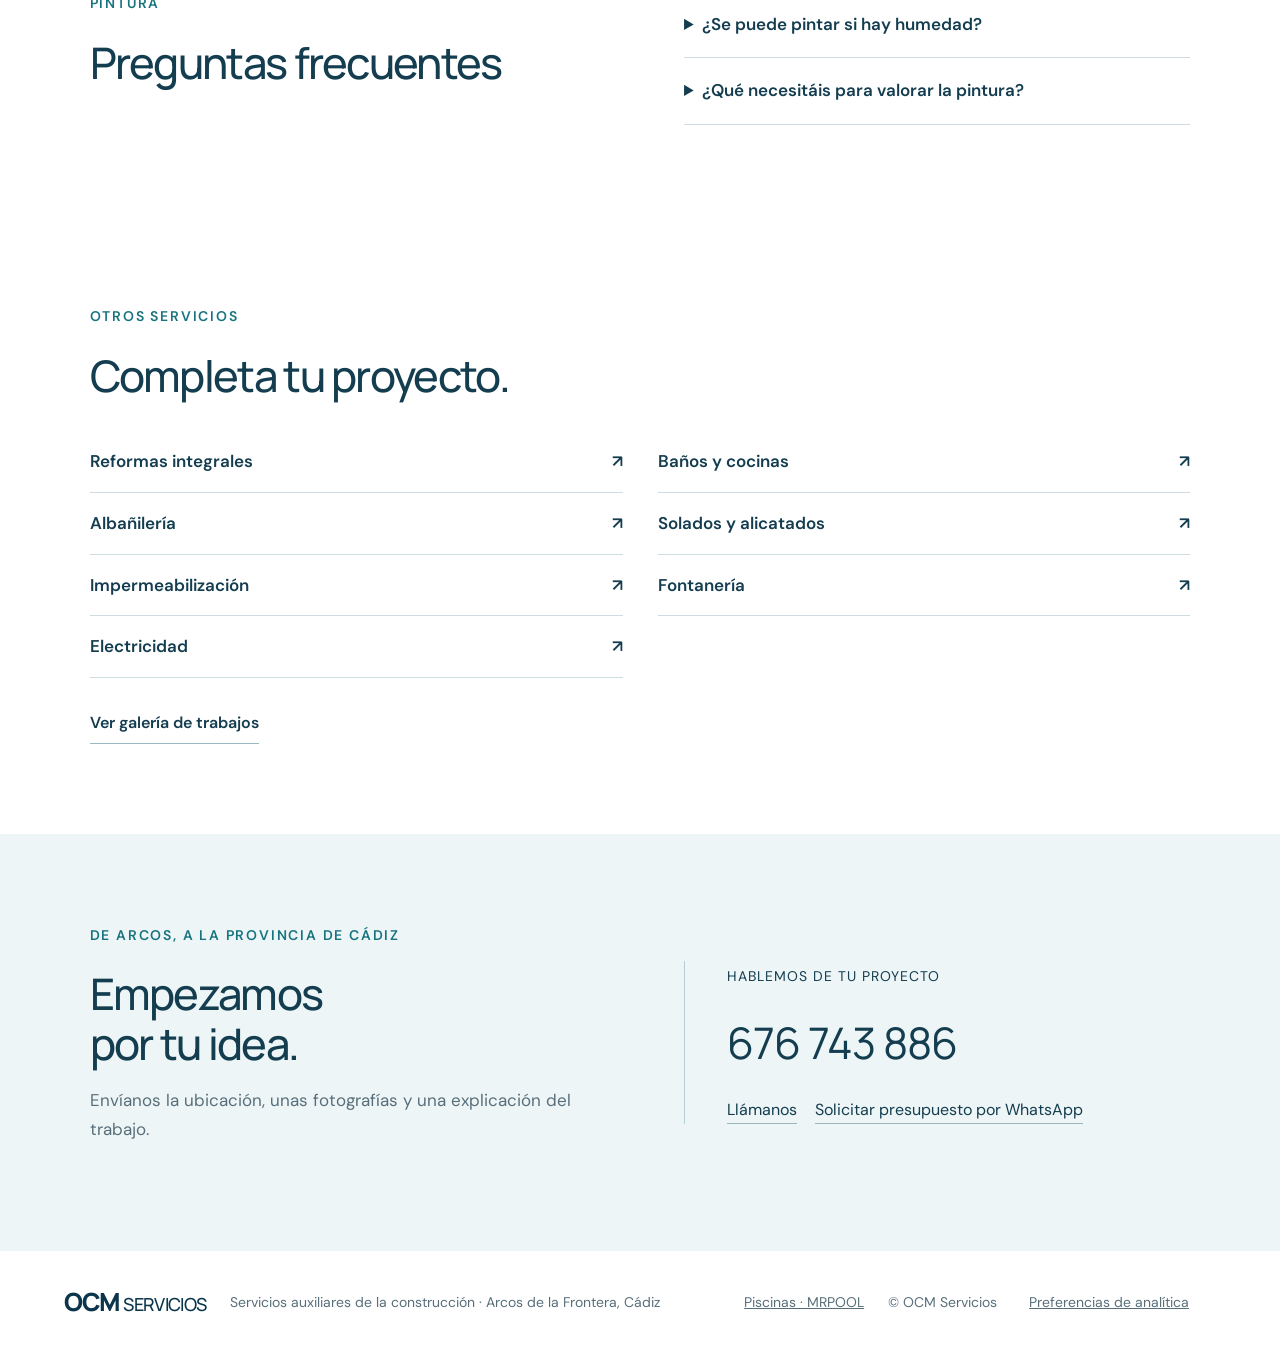
<file: pintura.html>
<!doctype html><html lang="es"><head><meta charset="utf-8"><meta name="viewport" content="width=device-width,initial-scale=1"><title>Pintura en Arcos y Cádiz | OCM Servicios</title><meta name="description" content="Realizamos trabajos de pintura en interiores y exteriores. Revisamos paredes y techos para definir las reparaciones previas y el acabado que se quiere conseguir."><link rel="canonical" href="https://ocmservicios.com/pintura.html"><meta property="og:title" content="Pintura | OCM Servicios"><meta property="og:description" content="Realizamos trabajos de pintura en interiores y exteriores. Revisamos paredes y techos para definir las reparaciones previas y el acabado que se quiere conseguir."><meta property="og:url" content="https://ocmservicios.com/pintura.html"><meta property="og:type" content="website"><link rel="stylesheet" href="style.css?v=20261011-servicios"><link rel="stylesheet" href="servicios.css?v=20261016"><link rel="stylesheet" href="analytics.css?v=20261009"><script type="application/ld+json">{"@context":"https://schema.org","@graph":[{"@type":"Organization","@id":"https://ocmservicios.com/#organization","name":"OCM Servicios","url":"https://ocmservicios.com/","telephone":"+34676743886"},{"@type":"Service","name":"Pintura","url":"https://ocmservicios.com/pintura.html","description":"Realizamos trabajos de pintura en interiores y exteriores. Revisamos paredes y techos para definir las reparaciones previas y el acabado que se quiere conseguir.","provider":{"@id":"https://ocmservicios.com/#organization"},"areaServed":["Arcos de la Frontera","Provincia de Cádiz"]},{"@type":"BreadcrumbList","itemListElement":[{"@type":"ListItem","position":1,"name":"Inicio","item":"https://ocmservicios.com/"},{"@type":"ListItem","position":2,"name":"Pintura","item":"https://ocmservicios.com/pintura.html"}]}]}</script><script src="servicios.js" defer></script></head><body><header class="header"><a class="brand" href="/" aria-label="OCM Servicios, inicio"><strong>OCM<span> SERVICIOS</span></strong><small>SERVICIOS AUXILIARES DE LA CONSTRUCCIÓN</small></a><button class="menu-toggle" type="button" aria-expanded="false" aria-controls="nav">Menú</button><nav id="nav" aria-label="Navegación principal"><a href="/#servicios">Servicios</a><a href="/#trabajos">Trabajos</a><a href="/#nosotros">OCM</a><a href="#contacto">Contacto</a></nav><a class="header-phone" href="tel:+34676743886">676 743 886</a></header><main><section class="service-hero"><nav class="breadcrumbs" aria-label="Ruta de navegación"><a href="/">Inicio</a><span aria-hidden="true"> / </span><span>Pintura</span></nav><p class="eyebrow">ARCOS DE LA FRONTERA · CÁDIZ</p><h1>Pintura<br><em>en Arcos y Cádiz.</em></h1><p class="service-lead">Preparar la superficie para renovar el acabado.</p><p class="service-intro">Realizamos trabajos de pintura en interiores y exteriores. Revisamos paredes y techos para definir las reparaciones previas y el acabado que se quiere conseguir.</p><a class="button" href="https://wa.me/34676743886?text=Hola%20OCM%20Servicios%2C%20quiero%20consultar%20pintura.%20Localidad%3A%20" target="_blank" rel="noopener">Consultar mi proyecto</a></section><section class="service-details section" aria-label="Trabajos de pintura"><article><span class="index">01 / PINTURA</span><h2>Interiores</h2><p>Valoramos el estado de paredes y techos, los cambios de color y las zonas que se conservarán. La protección de muebles y espacios de paso se acuerda según el uso del inmueble.</p></article><article><span class="index">02 / PINTURA</span><h2>Exteriores</h2><p>Estudiamos el soporte y su exposición antes de concretar el tratamiento y acabado. El acceso y la altura son datos necesarios para valorar el trabajo.</p></article><article><span class="index">03 / PINTURA</span><h2>Reparaciones previas</h2><p>Desprendimientos, fisuras o humedades pueden requerir actuaciones antes de pintar. El presupuesto debe distinguir la preparación de la superficie y las capas de acabado.</p></article></section><section class="service-budget section"><div><p class="eyebrow">ANTES DE PRESUPUESTAR</p><h2>Cuéntanos qué necesitas.</h2></div><div class="prose"><p>Atendemos consultas desde Arcos de la Frontera para trabajos en la provincia de Cádiz.</p><p>Envíanos la localidad, fotografías y medidas aproximadas del espacio. Explica qué quieres cambiar y qué elementos deseas conservar. Con esa información concretaremos los siguientes pasos y, cuando sea necesario, una visita.</p><a class="text-link" href="https://wa.me/34676743886?text=Hola%20OCM%20Servicios%2C%20quiero%20consultar%20pintura.%20Localidad%3A%20" target="_blank" rel="noopener">Pedir una valoración por WhatsApp</a></div></section><section class="faq section"><div><p class="eyebrow">PINTURA</p><h2>Preguntas frecuentes</h2></div><div><details><summary>¿Se puede pintar si hay humedad?</summary><p>Hay que valorar y resolver el origen antes de aplicar el acabado. Pintar sobre una superficie afectada no soluciona la causa de la humedad.</p></details><details><summary>¿Qué necesitáis para valorar la pintura?</summary><p>Fotos, medidas aproximadas, altura, estado actual y si el espacio está ocupado. Indica también si se trata de interiores o exteriores.</p></details></div></section><section class="related-services section"><p class="eyebrow">OTROS SERVICIOS</p><h2>Completa tu proyecto.</h2><nav aria-label="Otros servicios de OCM"><a href="reformas-integrales.html">Reformas integrales <span aria-hidden="true">↗</span></a><a href="banos-y-cocinas.html">Baños y cocinas <span aria-hidden="true">↗</span></a><a href="albanileria.html">Albañilería <span aria-hidden="true">↗</span></a><a href="solados-y-alicatados.html">Solados y alicatados <span aria-hidden="true">↗</span></a><a href="impermeabilizacion.html">Impermeabilización <span aria-hidden="true">↗</span></a><a href="fontaneria.html">Fontanería <span aria-hidden="true">↗</span></a><a href="electricidad.html">Electricidad <span aria-hidden="true">↗</span></a></nav><a class="text-link" href="/#trabajos">Ver galería de trabajos</a></section><section class="contact section" id="contacto"><div><p class="eyebrow">DE ARCOS, A LA PROVINCIA DE CÁDIZ</p><h2>Empezamos<br>por tu idea.</h2><p>Envíanos la ubicación, unas fotografías y una explicación del trabajo.</p></div><div class="contact-box"><span>HABLEMOS DE TU PROYECTO</span><a class="phone" href="tel:+34676743886">676 743 886</a><div class="contact-actions"><a href="tel:+34676743886">Llámanos</a><a href="https://wa.me/34676743886?text=Hola%20OCM%20Servicios%2C%20quiero%20solicitar%20un%20presupuesto.%20Localidad%3A%20%20Trabajo%3A" target="_blank" rel="noopener">Solicitar presupuesto por WhatsApp</a></div></div></section></main><footer><a class="brand" href="/"><strong>OCM<span> SERVICIOS</span></strong></a><p>Servicios auxiliares de la construcción · Arcos de la Frontera, Cádiz</p><a href="https://www.mrpool.es/">Piscinas · MRPOOL</a><span>© OCM Servicios</span></footer><a class="mobile-whatsapp" href="https://wa.me/34676743886?text=Hola%20OCM%20Servicios%2C%20quiero%20consultar%20pintura.%20Localidad%3A%20" target="_blank" rel="noopener">WhatsApp · Presupuesto</a><script src="analytics-config.js?v=20261009" defer></script><script src="analytics.js?v=20261009" defer></script></body></html>
</file>
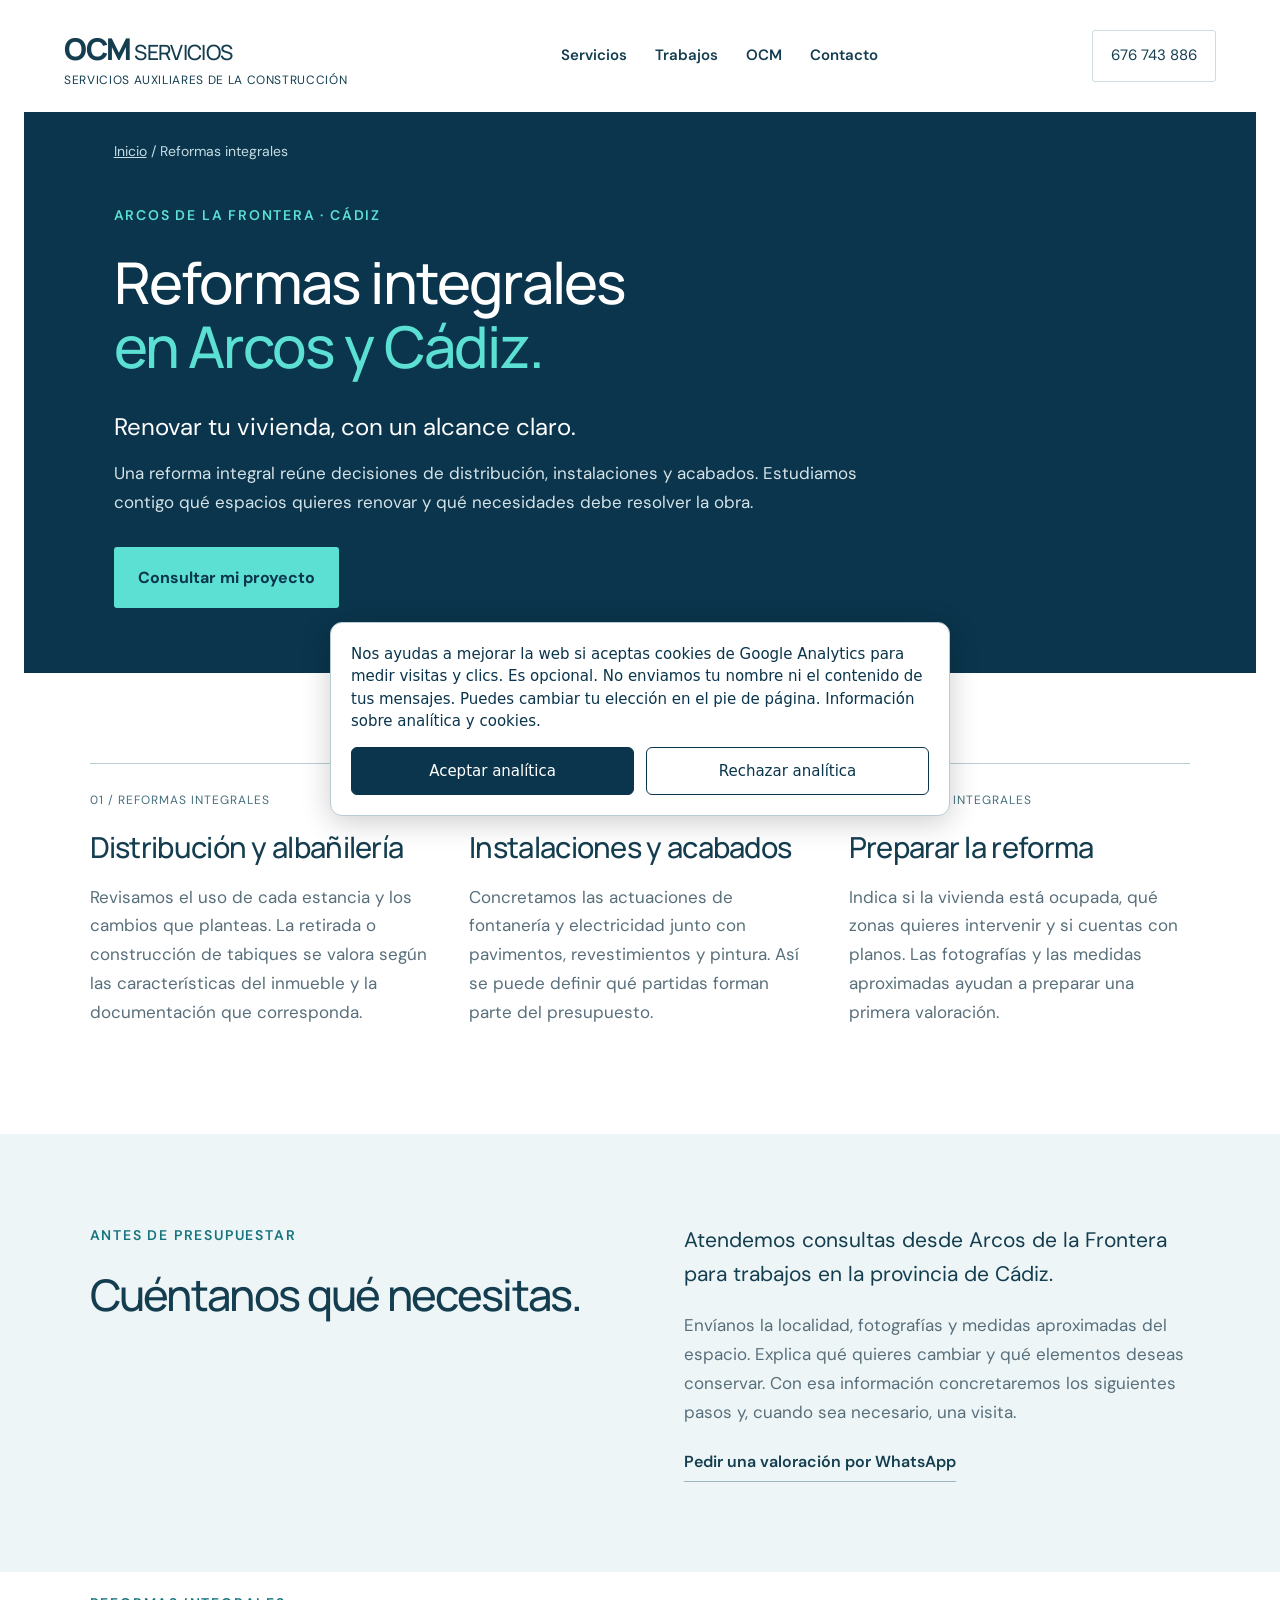
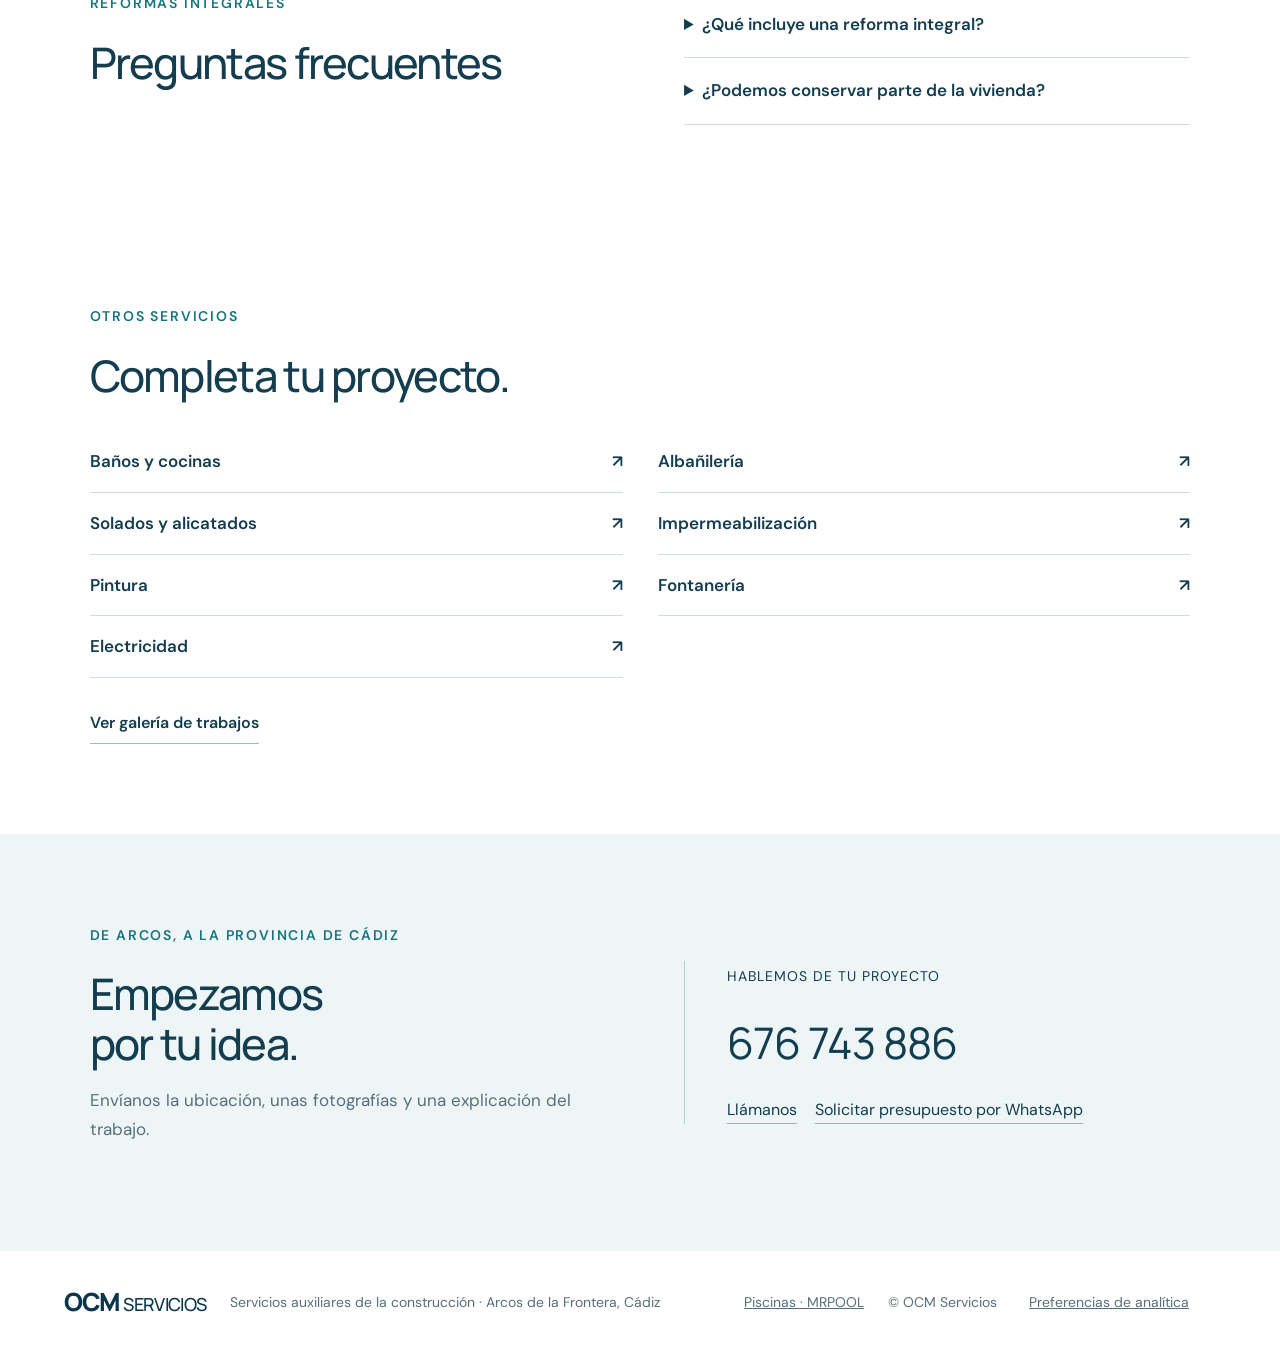
<file: reformas-integrales.html>
<!doctype html><html lang="es"><head><meta charset="utf-8"><meta name="viewport" content="width=device-width,initial-scale=1"><title>Reformas integrales en Arcos y Cádiz | OCM Servicios</title><meta name="description" content="Una reforma integral reúne decisiones de distribución, instalaciones y acabados. Estudiamos contigo qué espacios quieres renovar y qué necesidades debe resolver la obra."><link rel="canonical" href="https://ocmservicios.com/reformas-integrales.html"><meta property="og:title" content="Reformas integrales | OCM Servicios"><meta property="og:description" content="Una reforma integral reúne decisiones de distribución, instalaciones y acabados. Estudiamos contigo qué espacios quieres renovar y qué necesidades debe resolver la obra."><meta property="og:url" content="https://ocmservicios.com/reformas-integrales.html"><meta property="og:type" content="website"><link rel="stylesheet" href="style.css?v=20261011-servicios"><link rel="stylesheet" href="servicios.css?v=20261016"><link rel="stylesheet" href="analytics.css?v=20261009"><script type="application/ld+json">{"@context":"https://schema.org","@graph":[{"@type":"Organization","@id":"https://ocmservicios.com/#organization","name":"OCM Servicios","url":"https://ocmservicios.com/","telephone":"+34676743886"},{"@type":"Service","name":"Reformas integrales","url":"https://ocmservicios.com/reformas-integrales.html","description":"Una reforma integral reúne decisiones de distribución, instalaciones y acabados. Estudiamos contigo qué espacios quieres renovar y qué necesidades debe resolver la obra.","provider":{"@id":"https://ocmservicios.com/#organization"},"areaServed":["Arcos de la Frontera","Provincia de Cádiz"]},{"@type":"BreadcrumbList","itemListElement":[{"@type":"ListItem","position":1,"name":"Inicio","item":"https://ocmservicios.com/"},{"@type":"ListItem","position":2,"name":"Reformas integrales","item":"https://ocmservicios.com/reformas-integrales.html"}]}]}</script><script src="servicios.js" defer></script></head><body><header class="header"><a class="brand" href="/" aria-label="OCM Servicios, inicio"><strong>OCM<span> SERVICIOS</span></strong><small>SERVICIOS AUXILIARES DE LA CONSTRUCCIÓN</small></a><button class="menu-toggle" type="button" aria-expanded="false" aria-controls="nav">Menú</button><nav id="nav" aria-label="Navegación principal"><a href="/#servicios">Servicios</a><a href="/#trabajos">Trabajos</a><a href="/#nosotros">OCM</a><a href="#contacto">Contacto</a></nav><a class="header-phone" href="tel:+34676743886">676 743 886</a></header><main><section class="service-hero"><nav class="breadcrumbs" aria-label="Ruta de navegación"><a href="/">Inicio</a><span aria-hidden="true"> / </span><span>Reformas integrales</span></nav><p class="eyebrow">ARCOS DE LA FRONTERA · CÁDIZ</p><h1>Reformas integrales<br><em>en Arcos y Cádiz.</em></h1><p class="service-lead">Renovar tu vivienda, con un alcance claro.</p><p class="service-intro">Una reforma integral reúne decisiones de distribución, instalaciones y acabados. Estudiamos contigo qué espacios quieres renovar y qué necesidades debe resolver la obra.</p><a class="button" href="https://wa.me/34676743886?text=Hola%20OCM%20Servicios%2C%20quiero%20consultar%20reformas%20integrales.%20Localidad%3A%20" target="_blank" rel="noopener">Consultar mi proyecto</a></section><section class="service-details section" aria-label="Trabajos de reformas integrales"><article><span class="index">01 / REFORMAS INTEGRALES</span><h2>Distribución y albañilería</h2><p>Revisamos el uso de cada estancia y los cambios que planteas. La retirada o construcción de tabiques se valora según las características del inmueble y la documentación que corresponda.</p></article><article><span class="index">02 / REFORMAS INTEGRALES</span><h2>Instalaciones y acabados</h2><p>Concretamos las actuaciones de fontanería y electricidad junto con pavimentos, revestimientos y pintura. Así se puede definir qué partidas forman parte del presupuesto.</p></article><article><span class="index">03 / REFORMAS INTEGRALES</span><h2>Preparar la reforma</h2><p>Indica si la vivienda está ocupada, qué zonas quieres intervenir y si cuentas con planos. Las fotografías y las medidas aproximadas ayudan a preparar una primera valoración.</p></article></section><section class="service-budget section"><div><p class="eyebrow">ANTES DE PRESUPUESTAR</p><h2>Cuéntanos qué necesitas.</h2></div><div class="prose"><p>Atendemos consultas desde Arcos de la Frontera para trabajos en la provincia de Cádiz.</p><p>Envíanos la localidad, fotografías y medidas aproximadas del espacio. Explica qué quieres cambiar y qué elementos deseas conservar. Con esa información concretaremos los siguientes pasos y, cuando sea necesario, una visita.</p><a class="text-link" href="https://wa.me/34676743886?text=Hola%20OCM%20Servicios%2C%20quiero%20consultar%20reformas%20integrales.%20Localidad%3A%20" target="_blank" rel="noopener">Pedir una valoración por WhatsApp</a></div></section><section class="faq section"><div><p class="eyebrow">REFORMAS INTEGRALES</p><h2>Preguntas frecuentes</h2></div><div><details><summary>¿Qué incluye una reforma integral?</summary><p>Depende del acuerdo para tu vivienda. El presupuesto debe concretar las estancias, trabajos, materiales y exclusiones; el nombre del servicio no implica que todas las partidas estén incluidas.</p></details><details><summary>¿Podemos conservar parte de la vivienda?</summary><p>Sí, podemos estudiar una intervención que conserve los elementos que estén en buen estado y encajen con el resultado que buscas.</p></details></div></section><section class="related-services section"><p class="eyebrow">OTROS SERVICIOS</p><h2>Completa tu proyecto.</h2><nav aria-label="Otros servicios de OCM"><a href="banos-y-cocinas.html">Baños y cocinas <span aria-hidden="true">↗</span></a><a href="albanileria.html">Albañilería <span aria-hidden="true">↗</span></a><a href="solados-y-alicatados.html">Solados y alicatados <span aria-hidden="true">↗</span></a><a href="impermeabilizacion.html">Impermeabilización <span aria-hidden="true">↗</span></a><a href="pintura.html">Pintura <span aria-hidden="true">↗</span></a><a href="fontaneria.html">Fontanería <span aria-hidden="true">↗</span></a><a href="electricidad.html">Electricidad <span aria-hidden="true">↗</span></a></nav><a class="text-link" href="/#trabajos">Ver galería de trabajos</a></section><section class="contact section" id="contacto"><div><p class="eyebrow">DE ARCOS, A LA PROVINCIA DE CÁDIZ</p><h2>Empezamos<br>por tu idea.</h2><p>Envíanos la ubicación, unas fotografías y una explicación del trabajo.</p></div><div class="contact-box"><span>HABLEMOS DE TU PROYECTO</span><a class="phone" href="tel:+34676743886">676 743 886</a><div class="contact-actions"><a href="tel:+34676743886">Llámanos</a><a href="https://wa.me/34676743886?text=Hola%20OCM%20Servicios%2C%20quiero%20solicitar%20un%20presupuesto.%20Localidad%3A%20%20Trabajo%3A" target="_blank" rel="noopener">Solicitar presupuesto por WhatsApp</a></div></div></section></main><footer><a class="brand" href="/"><strong>OCM<span> SERVICIOS</span></strong></a><p>Servicios auxiliares de la construcción · Arcos de la Frontera, Cádiz</p><a href="https://www.mrpool.es/">Piscinas · MRPOOL</a><span>© OCM Servicios</span></footer><a class="mobile-whatsapp" href="https://wa.me/34676743886?text=Hola%20OCM%20Servicios%2C%20quiero%20consultar%20reformas%20integrales.%20Localidad%3A%20" target="_blank" rel="noopener">WhatsApp · Presupuesto</a><script src="analytics-config.js?v=20261009" defer></script><script src="analytics.js?v=20261009" defer></script></body></html>
</file>
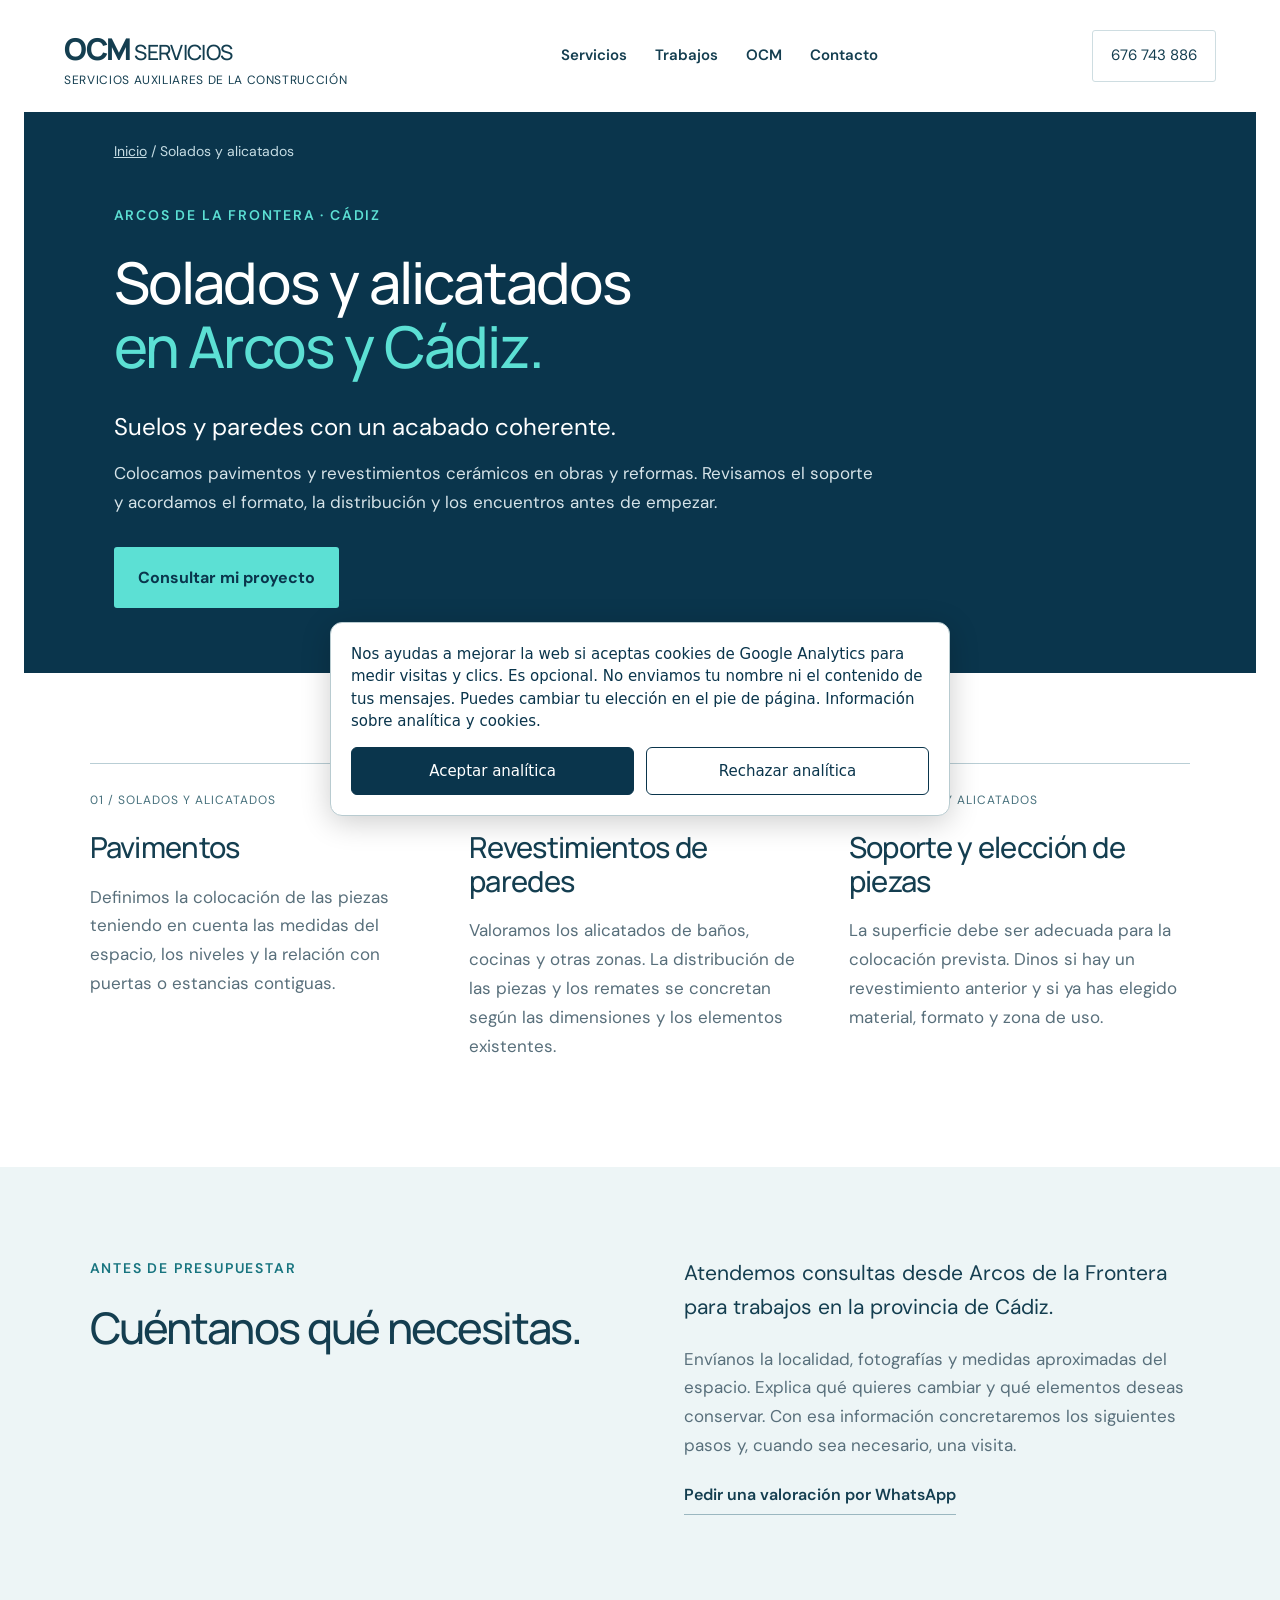
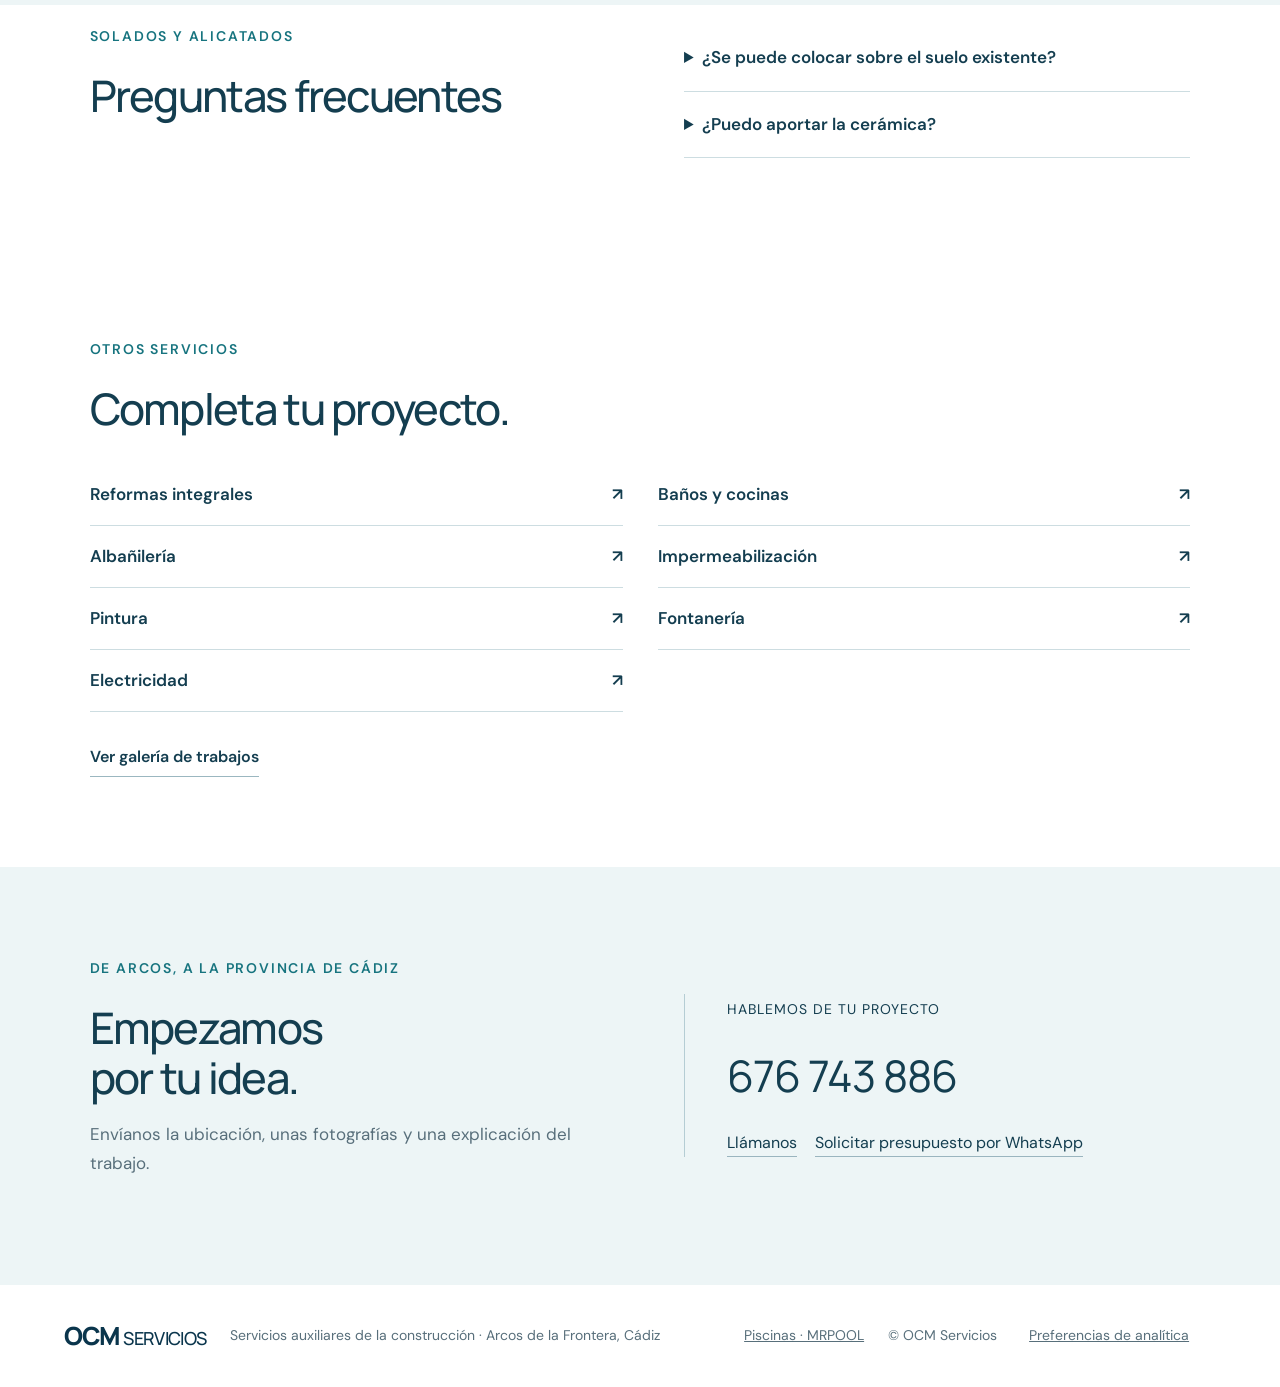
<file: solados-y-alicatados.html>
<!doctype html><html lang="es"><head><meta charset="utf-8"><meta name="viewport" content="width=device-width,initial-scale=1"><title>Solados y alicatados en Arcos y Cádiz | OCM Servicios</title><meta name="description" content="Colocamos pavimentos y revestimientos cerámicos en obras y reformas. Revisamos el soporte y acordamos el formato, la distribución y los encuentros antes de empezar."><link rel="canonical" href="https://ocmservicios.com/solados-y-alicatados.html"><meta property="og:title" content="Solados y alicatados | OCM Servicios"><meta property="og:description" content="Colocamos pavimentos y revestimientos cerámicos en obras y reformas. Revisamos el soporte y acordamos el formato, la distribución y los encuentros antes de empezar."><meta property="og:url" content="https://ocmservicios.com/solados-y-alicatados.html"><meta property="og:type" content="website"><link rel="stylesheet" href="style.css?v=20261011-servicios"><link rel="stylesheet" href="servicios.css?v=20261016"><link rel="stylesheet" href="analytics.css?v=20261009"><script type="application/ld+json">{"@context":"https://schema.org","@graph":[{"@type":"Organization","@id":"https://ocmservicios.com/#organization","name":"OCM Servicios","url":"https://ocmservicios.com/","telephone":"+34676743886"},{"@type":"Service","name":"Solados y alicatados","url":"https://ocmservicios.com/solados-y-alicatados.html","description":"Colocamos pavimentos y revestimientos cerámicos en obras y reformas. Revisamos el soporte y acordamos el formato, la distribución y los encuentros antes de empezar.","provider":{"@id":"https://ocmservicios.com/#organization"},"areaServed":["Arcos de la Frontera","Provincia de Cádiz"]},{"@type":"BreadcrumbList","itemListElement":[{"@type":"ListItem","position":1,"name":"Inicio","item":"https://ocmservicios.com/"},{"@type":"ListItem","position":2,"name":"Solados y alicatados","item":"https://ocmservicios.com/solados-y-alicatados.html"}]}]}</script><script src="servicios.js" defer></script></head><body><header class="header"><a class="brand" href="/" aria-label="OCM Servicios, inicio"><strong>OCM<span> SERVICIOS</span></strong><small>SERVICIOS AUXILIARES DE LA CONSTRUCCIÓN</small></a><button class="menu-toggle" type="button" aria-expanded="false" aria-controls="nav">Menú</button><nav id="nav" aria-label="Navegación principal"><a href="/#servicios">Servicios</a><a href="/#trabajos">Trabajos</a><a href="/#nosotros">OCM</a><a href="#contacto">Contacto</a></nav><a class="header-phone" href="tel:+34676743886">676 743 886</a></header><main><section class="service-hero"><nav class="breadcrumbs" aria-label="Ruta de navegación"><a href="/">Inicio</a><span aria-hidden="true"> / </span><span>Solados y alicatados</span></nav><p class="eyebrow">ARCOS DE LA FRONTERA · CÁDIZ</p><h1>Solados y alicatados<br><em>en Arcos y Cádiz.</em></h1><p class="service-lead">Suelos y paredes con un acabado coherente.</p><p class="service-intro">Colocamos pavimentos y revestimientos cerámicos en obras y reformas. Revisamos el soporte y acordamos el formato, la distribución y los encuentros antes de empezar.</p><a class="button" href="https://wa.me/34676743886?text=Hola%20OCM%20Servicios%2C%20quiero%20consultar%20solados%20y%20alicatados.%20Localidad%3A%20" target="_blank" rel="noopener">Consultar mi proyecto</a></section><section class="service-details section" aria-label="Trabajos de solados y alicatados"><article><span class="index">01 / SOLADOS Y ALICATADOS</span><h2>Pavimentos</h2><p>Definimos la colocación de las piezas teniendo en cuenta las medidas del espacio, los niveles y la relación con puertas o estancias contiguas.</p></article><article><span class="index">02 / SOLADOS Y ALICATADOS</span><h2>Revestimientos de paredes</h2><p>Valoramos los alicatados de baños, cocinas y otras zonas. La distribución de las piezas y los remates se concretan según las dimensiones y los elementos existentes.</p></article><article><span class="index">03 / SOLADOS Y ALICATADOS</span><h2>Soporte y elección de piezas</h2><p>La superficie debe ser adecuada para la colocación prevista. Dinos si hay un revestimiento anterior y si ya has elegido material, formato y zona de uso.</p></article></section><section class="service-budget section"><div><p class="eyebrow">ANTES DE PRESUPUESTAR</p><h2>Cuéntanos qué necesitas.</h2></div><div class="prose"><p>Atendemos consultas desde Arcos de la Frontera para trabajos en la provincia de Cádiz.</p><p>Envíanos la localidad, fotografías y medidas aproximadas del espacio. Explica qué quieres cambiar y qué elementos deseas conservar. Con esa información concretaremos los siguientes pasos y, cuando sea necesario, una visita.</p><a class="text-link" href="https://wa.me/34676743886?text=Hola%20OCM%20Servicios%2C%20quiero%20consultar%20solados%20y%20alicatados.%20Localidad%3A%20" target="_blank" rel="noopener">Pedir una valoración por WhatsApp</a></div></section><section class="faq section"><div><p class="eyebrow">SOLADOS Y ALICATADOS</p><h2>Preguntas frecuentes</h2></div><div><details><summary>¿Se puede colocar sobre el suelo existente?</summary><p>Depende de su estabilidad, adherencia, altura disponible y estado. Es necesario revisar el soporte antes de decidir si se conserva o se retira.</p></details><details><summary>¿Puedo aportar la cerámica?</summary><p>Podemos estudiar esa opción. Conviene acordar de antemano el formato, la cantidad, los remates y qué materiales se incluyen en el presupuesto.</p></details></div></section><section class="related-services section"><p class="eyebrow">OTROS SERVICIOS</p><h2>Completa tu proyecto.</h2><nav aria-label="Otros servicios de OCM"><a href="reformas-integrales.html">Reformas integrales <span aria-hidden="true">↗</span></a><a href="banos-y-cocinas.html">Baños y cocinas <span aria-hidden="true">↗</span></a><a href="albanileria.html">Albañilería <span aria-hidden="true">↗</span></a><a href="impermeabilizacion.html">Impermeabilización <span aria-hidden="true">↗</span></a><a href="pintura.html">Pintura <span aria-hidden="true">↗</span></a><a href="fontaneria.html">Fontanería <span aria-hidden="true">↗</span></a><a href="electricidad.html">Electricidad <span aria-hidden="true">↗</span></a></nav><a class="text-link" href="/#trabajos">Ver galería de trabajos</a></section><section class="contact section" id="contacto"><div><p class="eyebrow">DE ARCOS, A LA PROVINCIA DE CÁDIZ</p><h2>Empezamos<br>por tu idea.</h2><p>Envíanos la ubicación, unas fotografías y una explicación del trabajo.</p></div><div class="contact-box"><span>HABLEMOS DE TU PROYECTO</span><a class="phone" href="tel:+34676743886">676 743 886</a><div class="contact-actions"><a href="tel:+34676743886">Llámanos</a><a href="https://wa.me/34676743886?text=Hola%20OCM%20Servicios%2C%20quiero%20solicitar%20un%20presupuesto.%20Localidad%3A%20%20Trabajo%3A" target="_blank" rel="noopener">Solicitar presupuesto por WhatsApp</a></div></div></section></main><footer><a class="brand" href="/"><strong>OCM<span> SERVICIOS</span></strong></a><p>Servicios auxiliares de la construcción · Arcos de la Frontera, Cádiz</p><a href="https://www.mrpool.es/">Piscinas · MRPOOL</a><span>© OCM Servicios</span></footer><a class="mobile-whatsapp" href="https://wa.me/34676743886?text=Hola%20OCM%20Servicios%2C%20quiero%20consultar%20solados%20y%20alicatados.%20Localidad%3A%20" target="_blank" rel="noopener">WhatsApp · Presupuesto</a><script src="analytics-config.js?v=20261009" defer></script><script src="analytics.js?v=20261009" defer></script></body></html>
</file>
<file: style.css>
@import url('https://fonts.googleapis.com/css2?family=DM+Sans:wght@400;500;600;700&family=Manrope:wght@400;500;600;700;800&display=swap');
:root{--deep:#0a354c;--mint:#5ce0d4;--text:#143e50;--muted:#586f7b;--pale:#edf5f6}*{box-sizing:border-box}html{scroll-behavior:smooth;scroll-padding-top:30px}body{margin:0;background:#fff;color:var(--text);font:17px/1.7 'DM Sans',sans-serif}a{color:inherit;text-decoration:none}button{font:inherit;cursor:pointer}img{display:block;max-width:100%}.header{height:112px;padding:0 5%;display:flex;align-items:center;justify-content:space-between;gap:28px}.brand strong{font-family:Manrope,sans-serif;font-size:30px;letter-spacing:-1.3px;font-weight:800;white-space:nowrap}.brand strong span{font-weight:500;font-size:21px;letter-spacing:-.7px}.brand small{display:block;font-size:12px;letter-spacing:2px;margin-top:-2px}.header nav{display:flex;gap:28px;font-size:15px;font-weight:600}.header-phone{border:1px solid #cedde1;padding:12px 18px;border-radius:3px;font-size:15px;white-space:nowrap}.menu-toggle{display:none}.hero{margin:0 24px;background:var(--deep);color:white;display:grid;grid-template-columns:47% 53%;overflow:hidden}.hero-copy{padding:74px 10% 70px}.eyebrow{font-size:14px;font-weight:600;letter-spacing:1.8px;margin:0 0 22px}.hero .eyebrow{color:#bbe8e4}h1,h2,h3{font-family:Manrope,sans-serif;margin:0;font-weight:500}h1{font-size:clamp(44px,4.7vw,76px);line-height:1.12;letter-spacing:-2.8px}h1 em{font-style:normal;color:var(--mint)}.intro{font-size:19px;line-height:1.7;max-width:380px;color:#d5e3e8;margin:25px 0 30px}.button{display:inline-flex;background:var(--mint);color:var(--deep);padding:17px 24px;border-radius:3px;font-weight:700;font-size:16px}.button:hover{background:#b2fff3}.hero-note{font-size:14px;color:#b9ced7;margin:20px 0 0}.hero-photo{position:relative;min-height:560px}.hero-photo img{width:100%;height:100%;object-fit:cover;object-position:55% center}.hero-photo>span{position:absolute;top:26px;right:26px;background:#fffffff2;color:var(--deep);padding:10px 14px;font-size:12px;font-weight:600;letter-spacing:1px}.hero-bottom{grid-column:1/-1;border-top:1px solid #ffffff26;display:flex;justify-content:space-between;gap:20px;padding:21px 5%;font-size:14px}.hero-bottom>span{letter-spacing:1px}.section{max-width:1500px;margin:auto;padding:90px 7%;display:grid;grid-template-columns:1fr 1fr;gap:8%}h2{font-size:clamp(34px,3.4vw,51px);line-height:1.15;letter-spacing:-1.7px}.section .eyebrow{color:#17747f}.prose p{color:var(--muted);margin:0 0 20px}.prose p:first-child{font-size:21px;line-height:1.6;color:var(--text)}.section-heading{grid-column:1/-1;max-width:760px}.section-heading>p:last-child:not(.eyebrow){margin:20px 0 0;color:var(--muted)}.services{padding-top:65px;display:block;background:var(--pale);max-width:none}.service-grid{display:grid;grid-template-columns:repeat(3,1fr);gap:35px;margin-top:46px}.service-grid article{border-top:1px solid #aac3cb;padding-top:25px}.index{font-size:14px;letter-spacing:1px;color:#46707c}.service-grid h3{font-size:27px;line-height:1.3;letter-spacing:-.7px;margin:24px 0 17px}.service-grid p{color:var(--muted);font-size:17px}.service-grid a,.text-link{display:inline-block;border-bottom:1px solid #9bb7c0;font-weight:600;font-size:16px;padding-bottom:6px}.portfolio{display:block}.gallery{display:grid;grid-template-columns:repeat(4,1fr);gap:20px;margin-top:40px}.gallery button{padding:0;border:0;background:transparent;text-align:left;color:var(--text);font-size:15px}.gallery img{width:100%;aspect-ratio:4/3;object-fit:cover;transition:filter .2s}.gallery button:hover img{filter:brightness(.9)}.gallery span{display:block;padding-top:11px}.about{padding-top:20px}.pool{background:var(--deep);color:#fff;max-width:none;align-items:center}.pool .eyebrow{color:var(--mint)}.pool-photo img{width:100%;aspect-ratio:4/3;object-fit:cover}.pool p:not(.eyebrow){color:#d6e5e9;margin:24px 0}.process{display:block}.process ol{list-style:none;padding:0;margin:42px 0 0;display:grid;grid-template-columns:repeat(3,1fr);gap:36px}.process li{border-top:1px solid #b9ced5;padding-top:20px}.process li>span{color:#167680;font-size:15px}.process h3{font-size:25px;margin:14px 0}.process p{color:var(--muted);margin:0}.faq{padding-top:20px}.faq details{border-bottom:1px solid #cddde1;padding:20px 0}.faq summary{cursor:pointer;font-weight:600;line-height:1.5}.faq details p{color:var(--muted);font-size:16px}.faq details a{text-decoration:underline}.contact{background:var(--pale);max-width:none;align-items:center}.contact p{color:var(--muted)}.contact-box{border-left:1px solid #b5cdd4;padding-left:42px}.contact-box>span{font-size:14px;letter-spacing:1px}.phone{display:block;font-family:Manrope,sans-serif;font-size:clamp(30px,3.4vw,49px);letter-spacing:-1px;margin:16px 0}.contact-actions{display:flex;flex-wrap:wrap;gap:18px;font-size:16px}.contact-actions a{border-bottom:1px solid #9ab5bf}footer{padding:30px 5%;display:flex;align-items:center;gap:24px;flex-wrap:wrap;font-size:14px;color:var(--muted)}footer .brand strong{color:var(--deep);font-size:25px}footer .brand strong span{font-size:18px}footer p{flex:1;max-width:490px;margin:0}footer>a:not(.brand){text-decoration:underline}.mobile-whatsapp{display:none}dialog{width:min(1100px,94vw);max-height:94vh;padding:18px;border:0;background:#fff;color:var(--deep)}dialog::backdrop{background:#071a27dc}.dialog-bar,.dialog-controls{display:flex;justify-content:space-between;align-items:center;gap:20px}.dialog-bar p{margin:0}.dialog-bar button,.dialog-controls button{border:1px solid #b9ccd3;background:white;color:var(--deep);padding:9px 17px;border-radius:3px;font-size:16px}#photo-full{max-height:70vh;width:100%;object-fit:contain;margin:16px 0}.dialog-controls{justify-content:center}:focus-visible{outline:3px solid #149b94;outline-offset:5px}@media(min-width:1600px){.hero{max-width:1552px;margin:auto}}@media(max-width:1050px){.header{gap:16px}.header nav{gap:18px}.brand strong{font-size:26px}.brand strong span{font-size:18px}.hero-copy{padding:60px 8%}.hero-photo{min-height:510px}.gallery{grid-template-columns:repeat(3,1fr)}.service-grid{gap:22px}}@media(max-width:760px){body{font-size:16px}.header{height:88px;padding:0 6%;gap:14px}.brand strong{font-size:26px}.brand strong span{font-size:18px}.brand small{font-size:12px;letter-spacing:1px}.header-phone{display:none}.menu-toggle{display:block;border:1px solid #bdcfd7;background:white;color:var(--deep);padding:8px 12px;font-size:14px;border-radius:3px}.header nav{display:none;position:absolute;top:88px;right:12px;left:12px;background:white;z-index:20;border:1px solid #c9d9df;padding:22px;box-shadow:0 12px 30px #0a354c22}.header nav.is-open{display:flex;flex-direction:column}.hero{margin:0 12px;grid-template-columns:1fr}.hero-photo{grid-row:1;min-height:0;height:235px}.hero-photo>span{top:16px;right:16px;font-size:12px}.hero-copy{padding:33px 7% 35px}h1{font-size:45px;letter-spacing:-1.8px}.hero .eyebrow{font-size:12px;letter-spacing:1px}.intro{font-size:17px;margin:22px 0}.hero-bottom{display:none}.section{padding:58px 7%;grid-template-columns:1fr;gap:26px}h2{font-size:36px;letter-spacing:-1px}.eyebrow{font-size:12px;letter-spacing:1.2px}.prose p:first-child{font-size:19px}.service-grid,.process ol{grid-template-columns:1fr;gap:32px}.service-grid h3{font-size:25px;margin-top:14px}.gallery{grid-template-columns:repeat(2,1fr);gap:20px 12px}.gallery span{font-size:14px;line-height:1.5}.pool{gap:30px}.pool-photo img{aspect-ratio:3/2}.process ol{margin-top:30px}.faq{padding-top:10px}.contact-box{border-left:0;border-top:1px solid #b5cdd4;padding:25px 0 0}.phone{font-size:39px}.contact-actions{display:grid;gap:20px}.contact-actions a{width:fit-content}footer{padding:28px 7% 105px;gap:18px}footer p{flex:auto;width:100%;font-size:14px}.mobile-whatsapp{position:fixed;bottom:16px;left:16px;right:16px;z-index:25;display:block;text-align:center;background:var(--mint);color:var(--deep);padding:14px;font-size:16px;font-weight:700;border-radius:5px;box-shadow:0 4px 20px #0a354c33}.dialog-bar{align-items:flex-start;font-size:14px}.dialog-bar button{font-size:14px}}@media(prefers-reduced-motion:reduce){html{scroll-behavior:auto}*{transition:none!important}}

.brand small{max-width:320px;line-height:1.4;font-size:12px;letter-spacing:.65px}@media(max-width:760px){.brand small{max-width:235px;font-size:12px;letter-spacing:0}}

.hero h1{font-size:clamp(36px,3.4vw,54px);letter-spacing:-1.5px;line-height:1.18}.service-grid{grid-template-columns:repeat(2,minmax(0,1fr))}.service-grid article{scroll-margin-top:30px}@media(max-width:760px){.hero h1{font-size:clamp(34px,8vw,46px)}.service-grid{grid-template-columns:1fr}}

/* Marca de piscinas MRPOOL */
.pool-brand{display:inline-block;background:#fff;padding:14px 20px;border-radius:3px;margin:0 0 25px;max-width:100%}.pool-brand img{display:block;width:260px;max-width:100%;height:auto}@media(max-width:760px){.pool-brand img{width:230px}.pool-brand{padding:12px 16px}}

/* MRPOOL sobre fondo oscuro */
.pool-brand{background:transparent;padding:0;border-radius:0}.pool-brand img{width:300px}@media(max-width:760px){.pool-brand img{width:260px}}
</file>
<file: analytics.css>
.analytics-consent{position:fixed;z-index:1000;bottom:84px;left:16px;right:16px;max-width:620px;margin:auto;padding:20px;background:#fff;color:#0a354c;border:1px solid #b8cbd0;border-radius:12px;box-shadow:0 6px 30px #0003;font:15px/1.5 system-ui,sans-serif}.analytics-consent[hidden]{display:none}.analytics-consent p{margin:0 0 14px}.analytics-consent div{display:flex;gap:12px;flex-wrap:wrap}.analytics-consent button{flex:1;padding:12px;border:1px solid #0a354c;border-radius:6px;background:#fff;color:#0a354c;font:inherit;cursor:pointer}.analytics-consent button:first-child{background:#0a354c;color:#fff}.analytics-preferences{background:transparent;color:inherit;border:0;text-decoration:underline;font:inherit;cursor:pointer;padding:8px}.analytics-consent button:focus-visible,.analytics-preferences:focus-visible{outline:3px solid #13a994;outline-offset:3px}
</file>
<file: servicios.css>
.service-hero{margin:0 24px;background:var(--deep);color:#fff;padding:28px 7% 65px}.breadcrumbs{font-size:14px;color:#c5dce3;margin-bottom:40px}.breadcrumbs a{text-decoration:underline}.service-hero .eyebrow{color:var(--mint)}.service-hero h1{font-size:clamp(38px,4.5vw,66px);max-width:1000px;letter-spacing:-1.8px}.service-hero h1 em{font-style:normal;color:var(--mint)}.service-lead{font-size:24px;max-width:750px;margin:28px 0 12px}.service-intro{max-width:770px;color:#d5e3e8;margin:0 0 30px}.service-details{grid-template-columns:repeat(3,minmax(0,1fr));gap:38px}.service-details article{border-top:1px solid #b9ced5;padding-top:20px}.service-details .index{font-size:12px}.service-details h2{font-size:29px;letter-spacing:-.7px;margin:18px 0}.service-details p{color:var(--muted)}.service-budget{background:var(--pale);max-width:none}.related-services{display:block}.related-services nav{display:grid;grid-template-columns:repeat(2,minmax(0,1fr));gap:0 35px;margin:30px 0}.related-services nav a{display:flex;justify-content:space-between;border-bottom:1px solid #cddde1;padding:16px 0;font-weight:600}.breadcrumbs a:hover,.related-services a:hover{text-decoration:underline}@media(max-width:760px){.service-hero{margin:0 12px;padding:24px 7% 40px}.breadcrumbs{margin-bottom:30px;font-size:13px}.service-hero h1{font-size:36px;overflow-wrap:anywhere}.service-lead{font-size:21px}.service-details{grid-template-columns:1fr;gap:28px}.service-details h2{font-size:28px}.related-services nav{grid-template-columns:1fr}}
</file>
